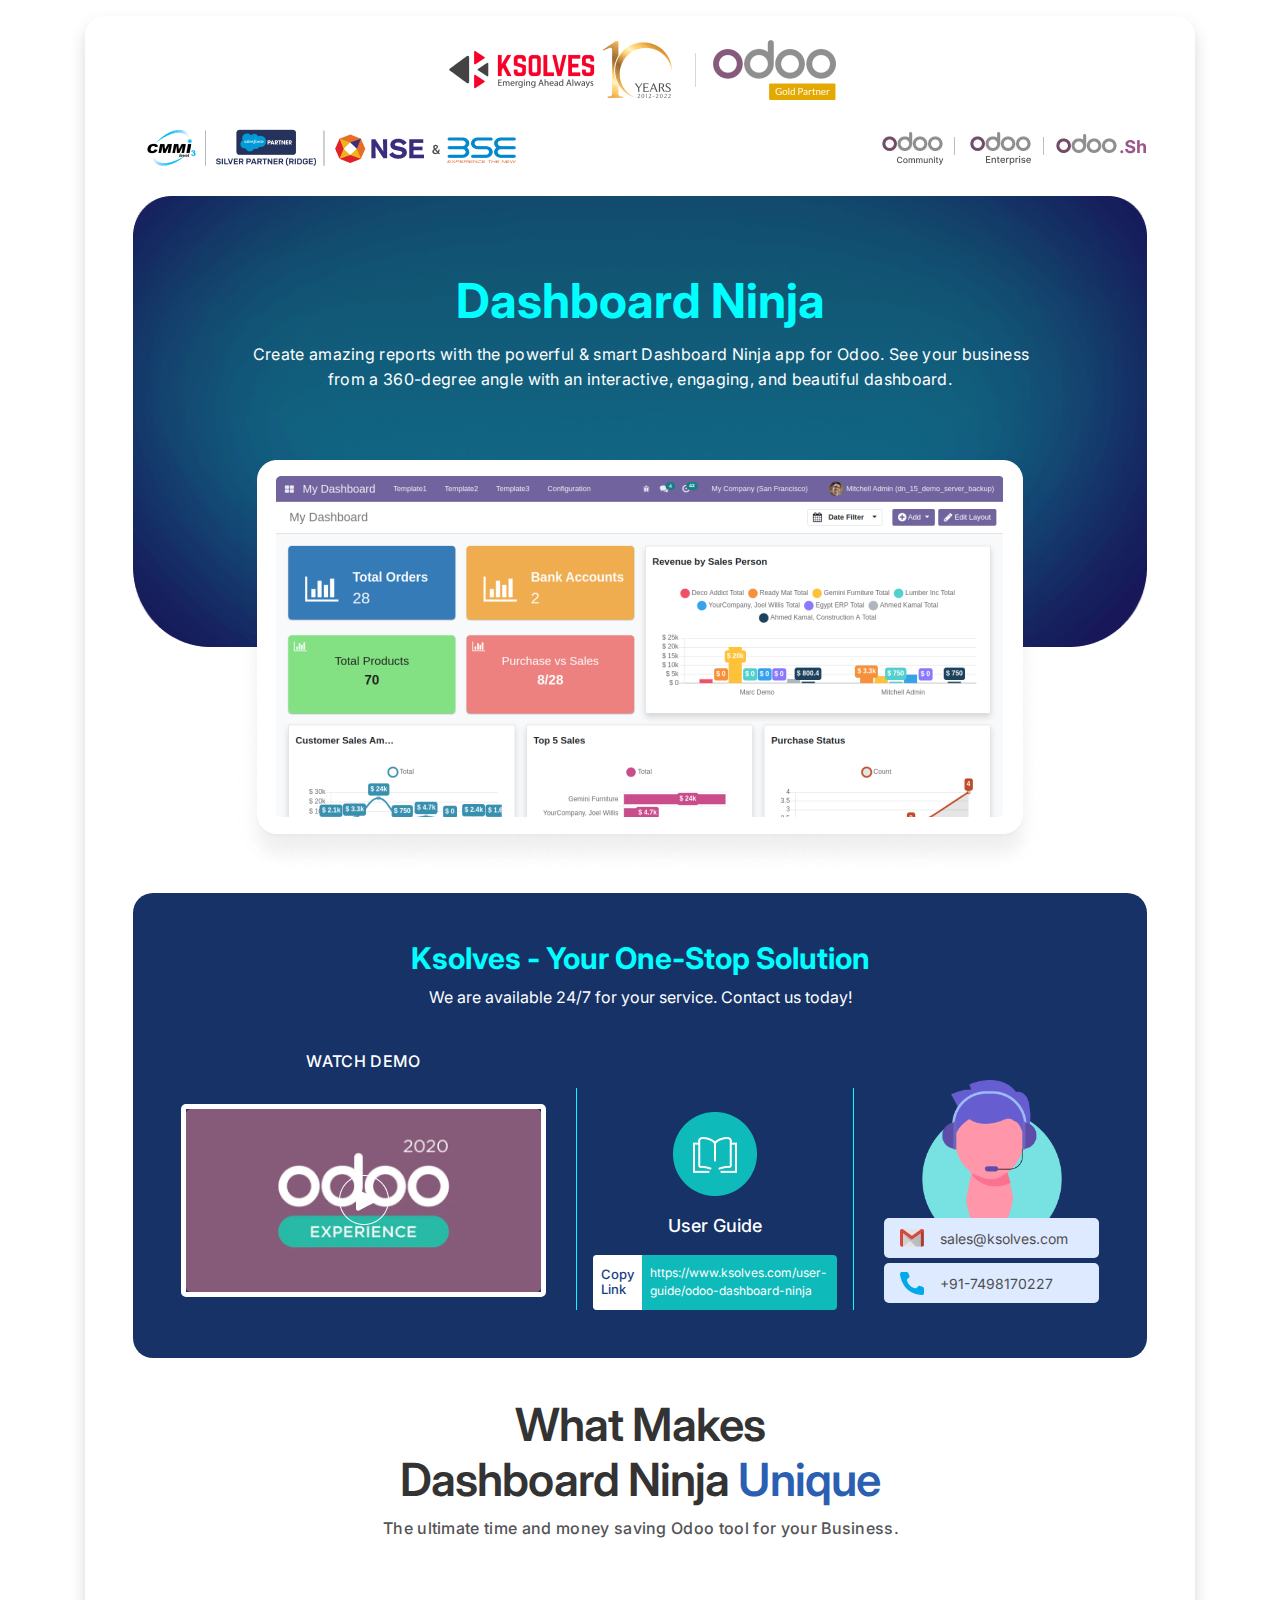
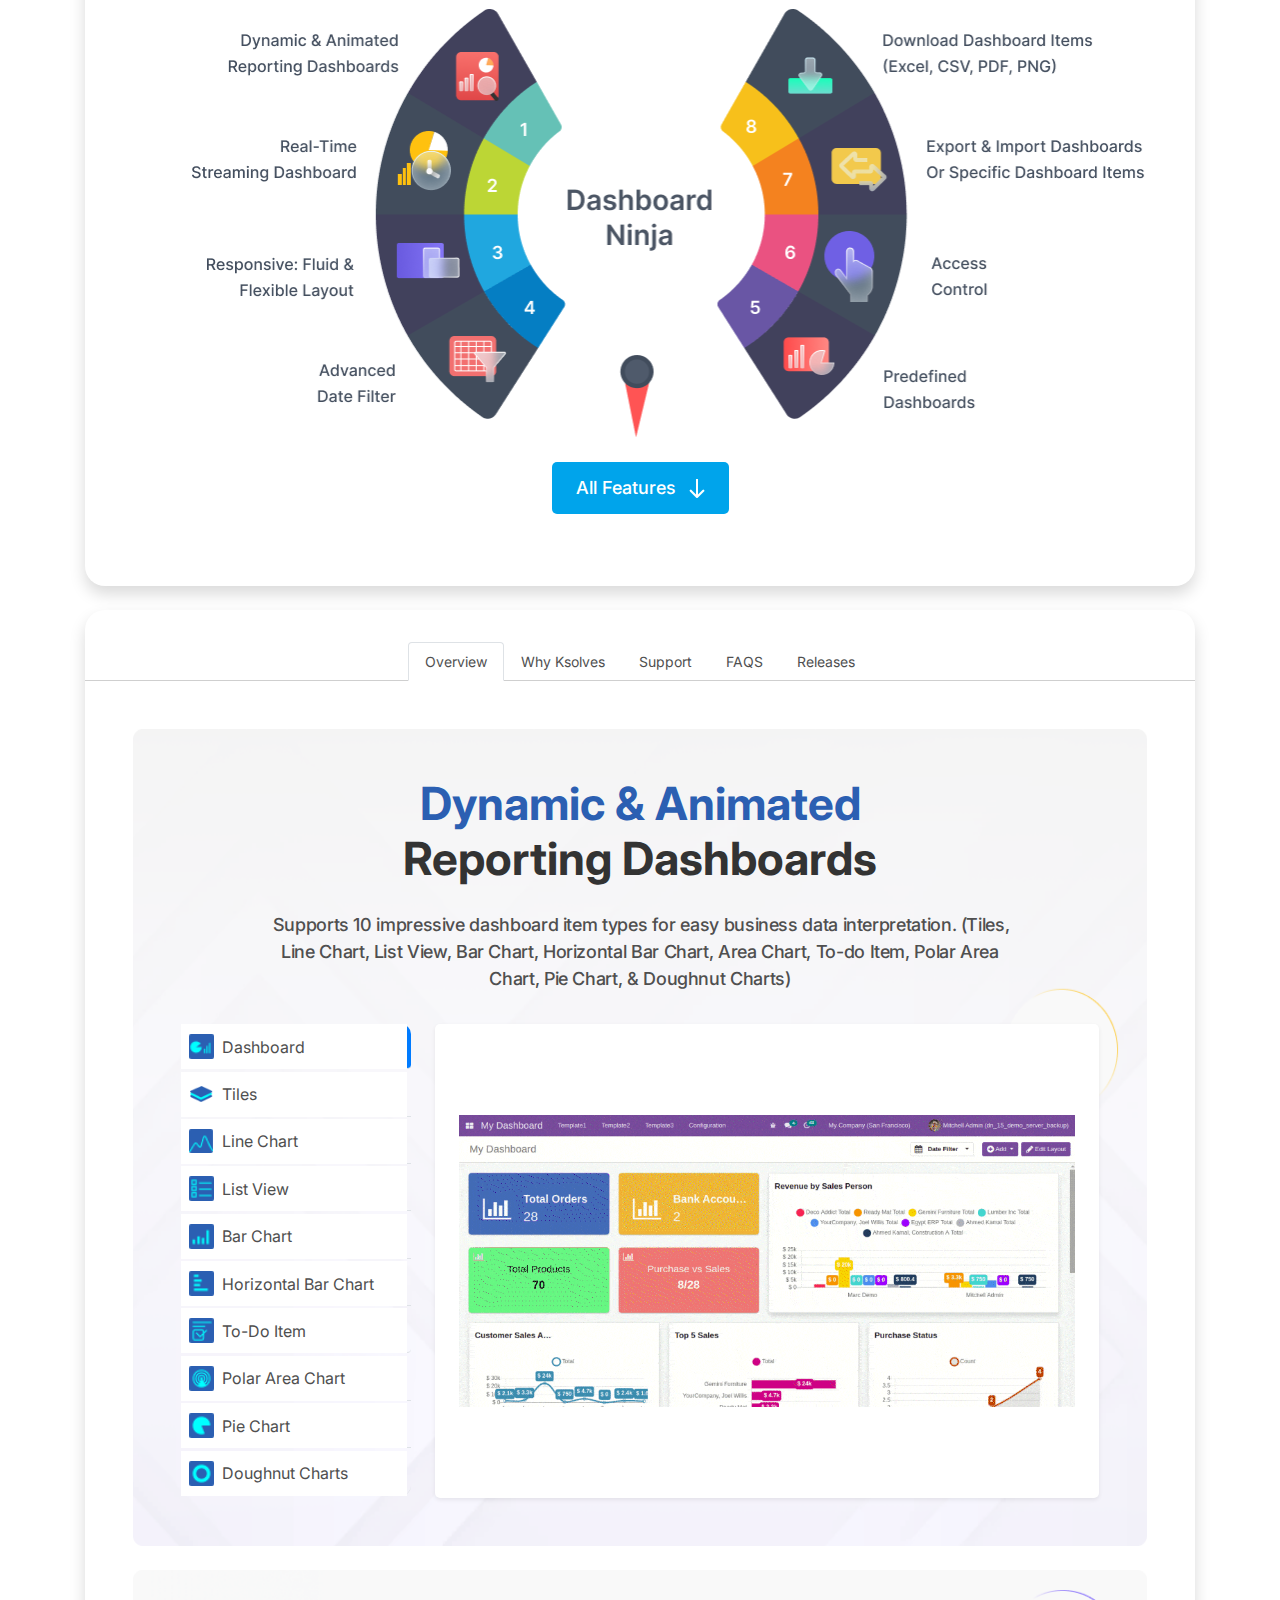
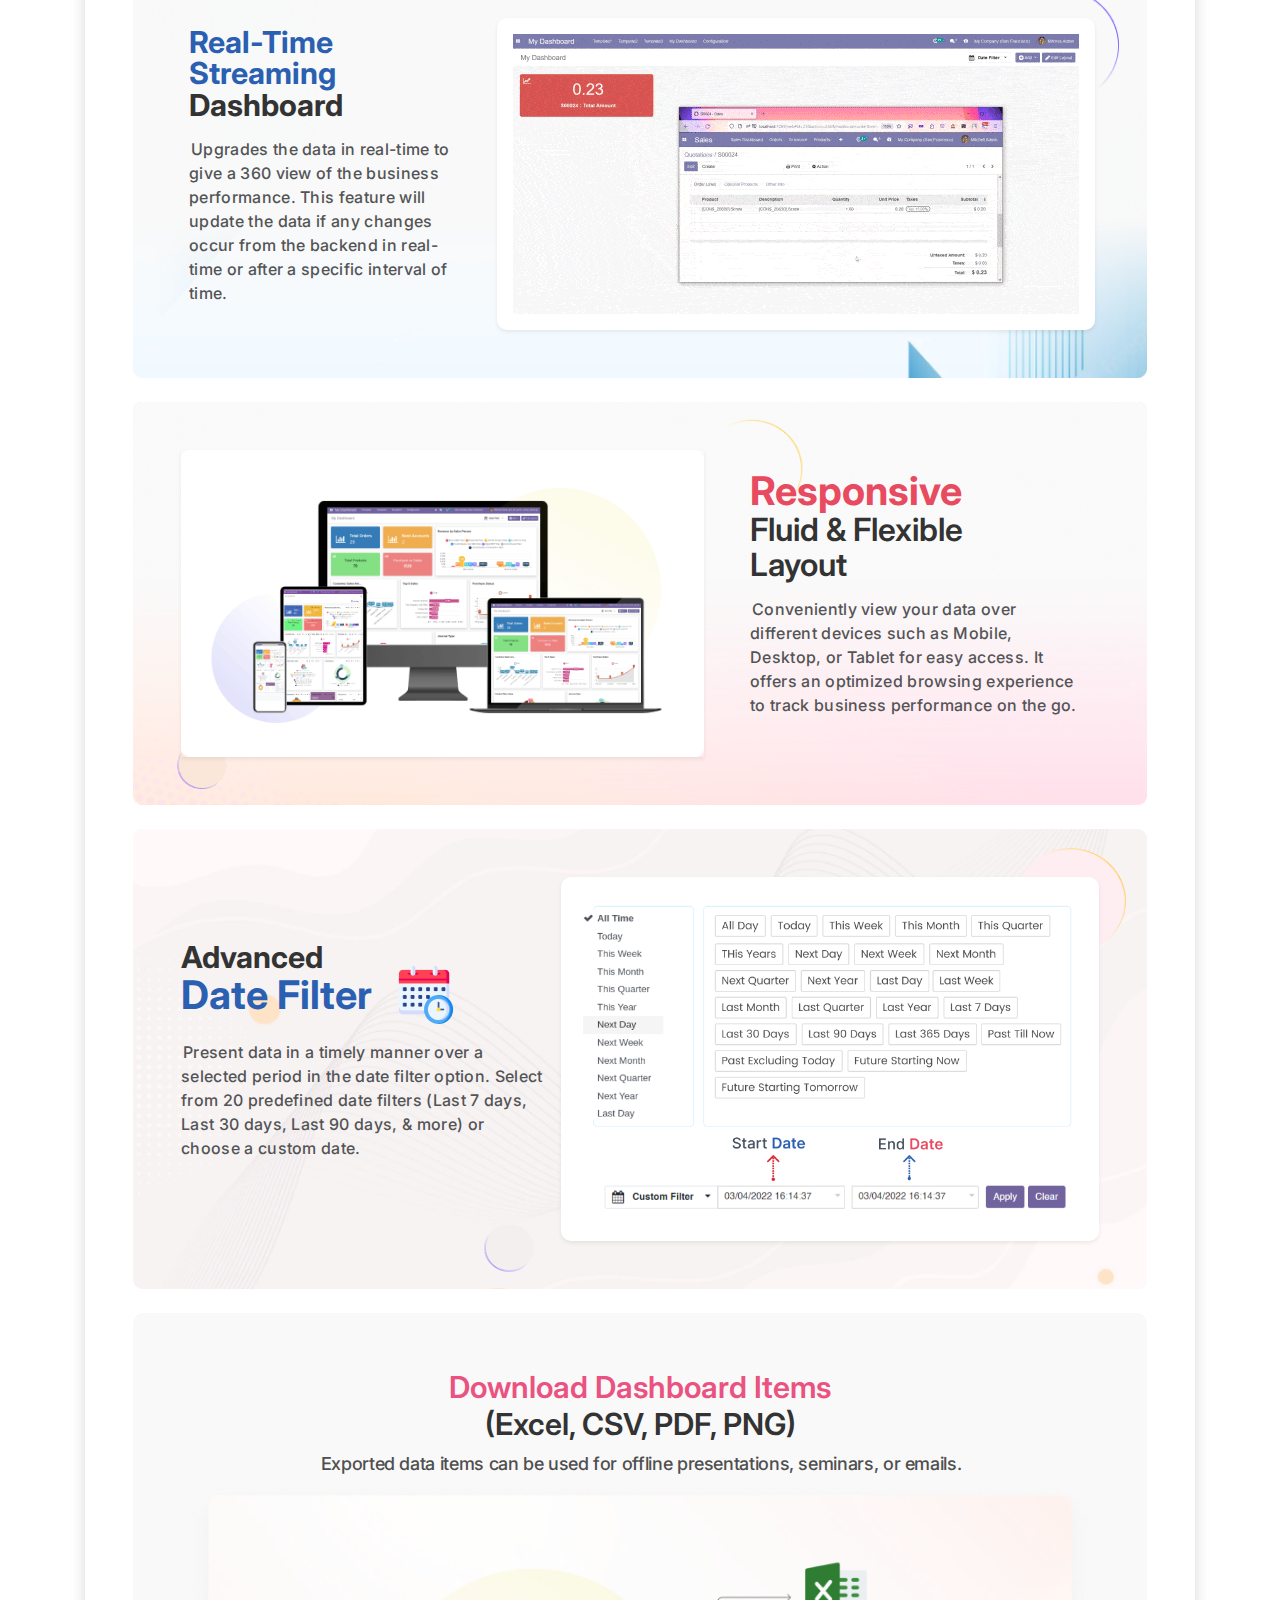
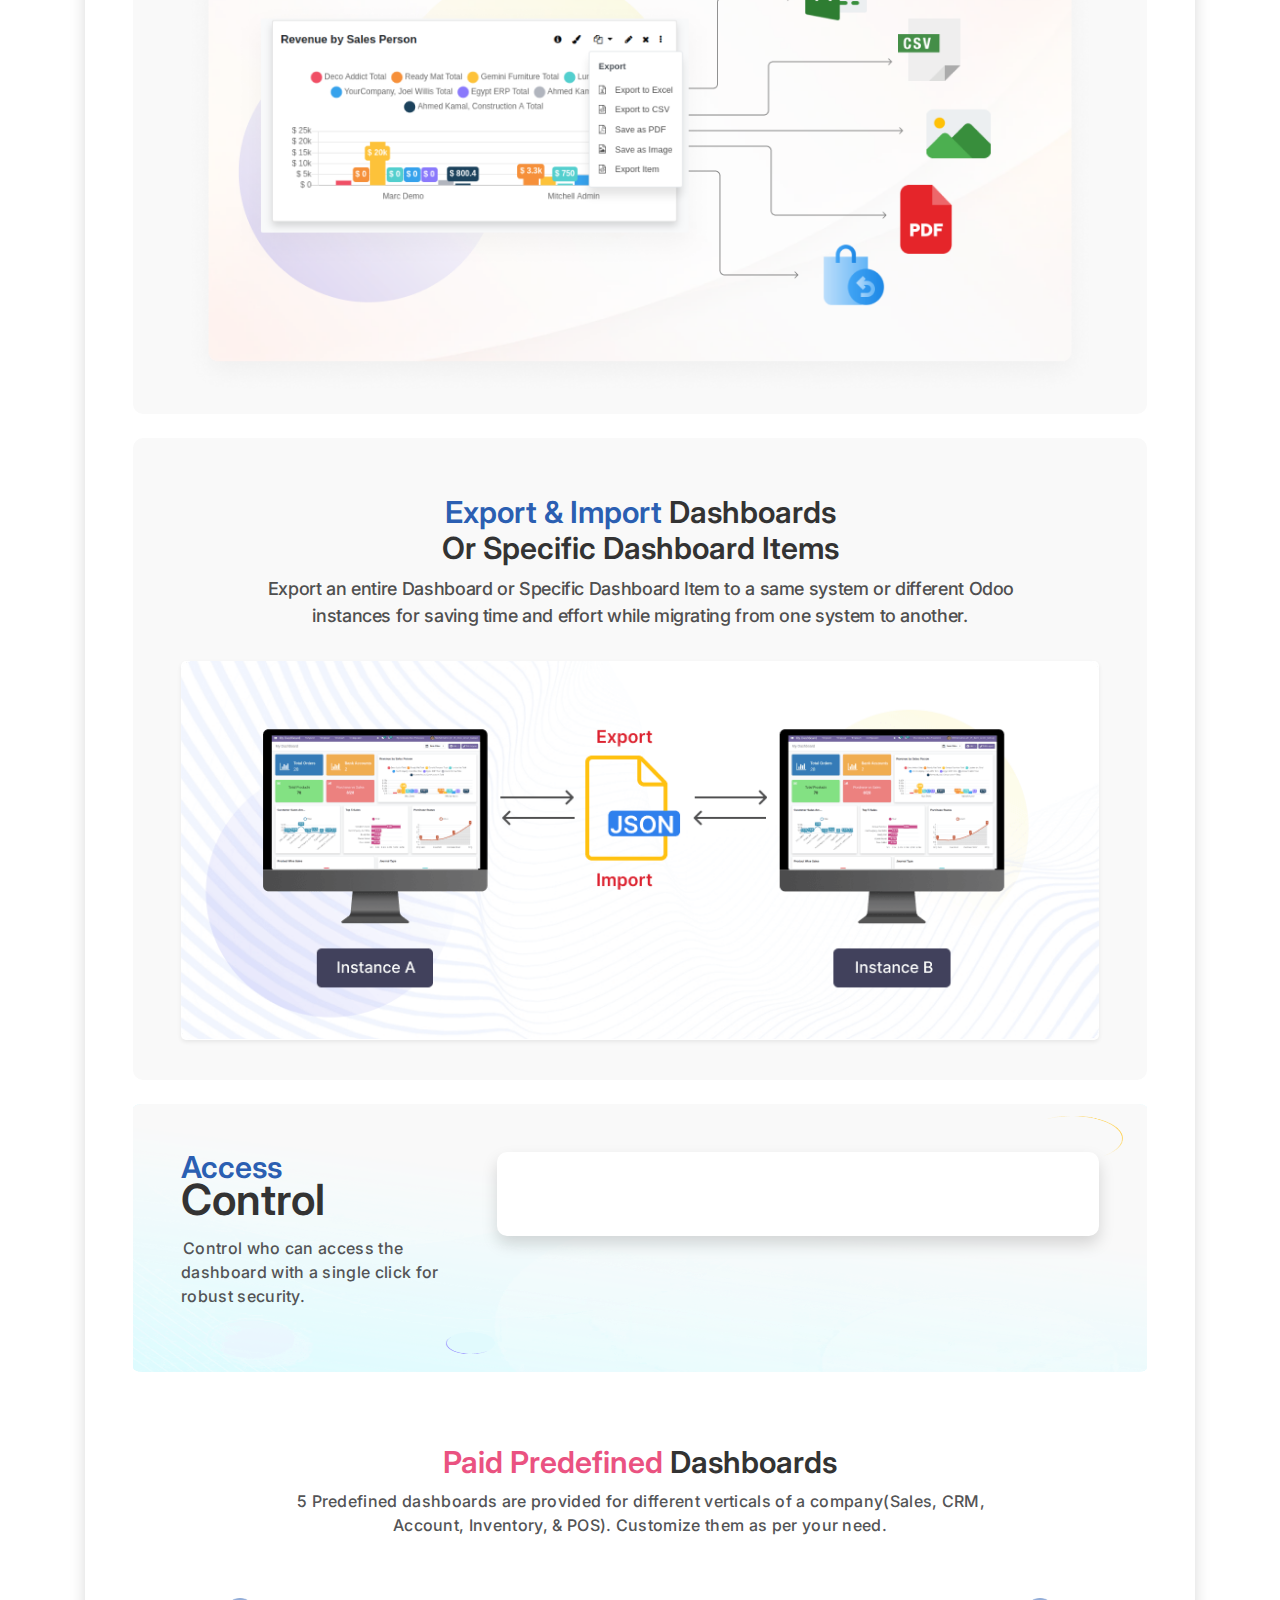
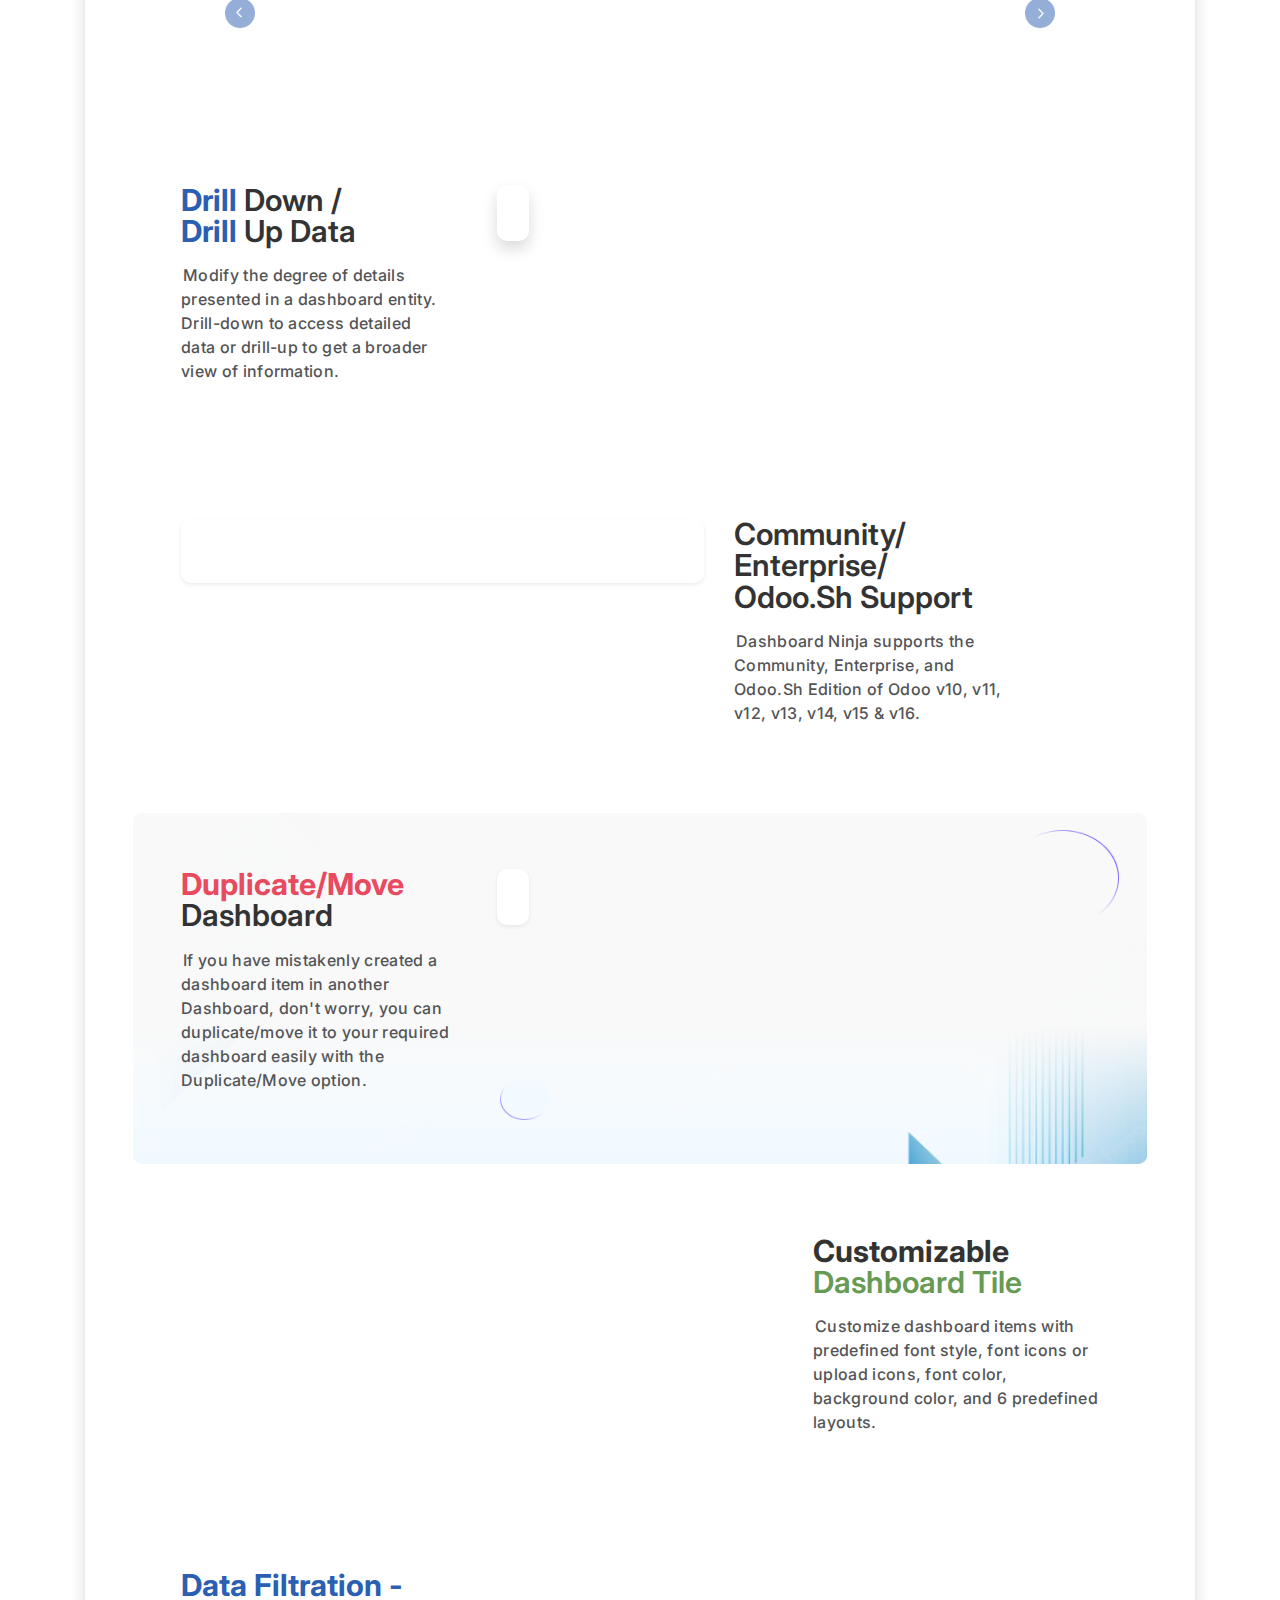
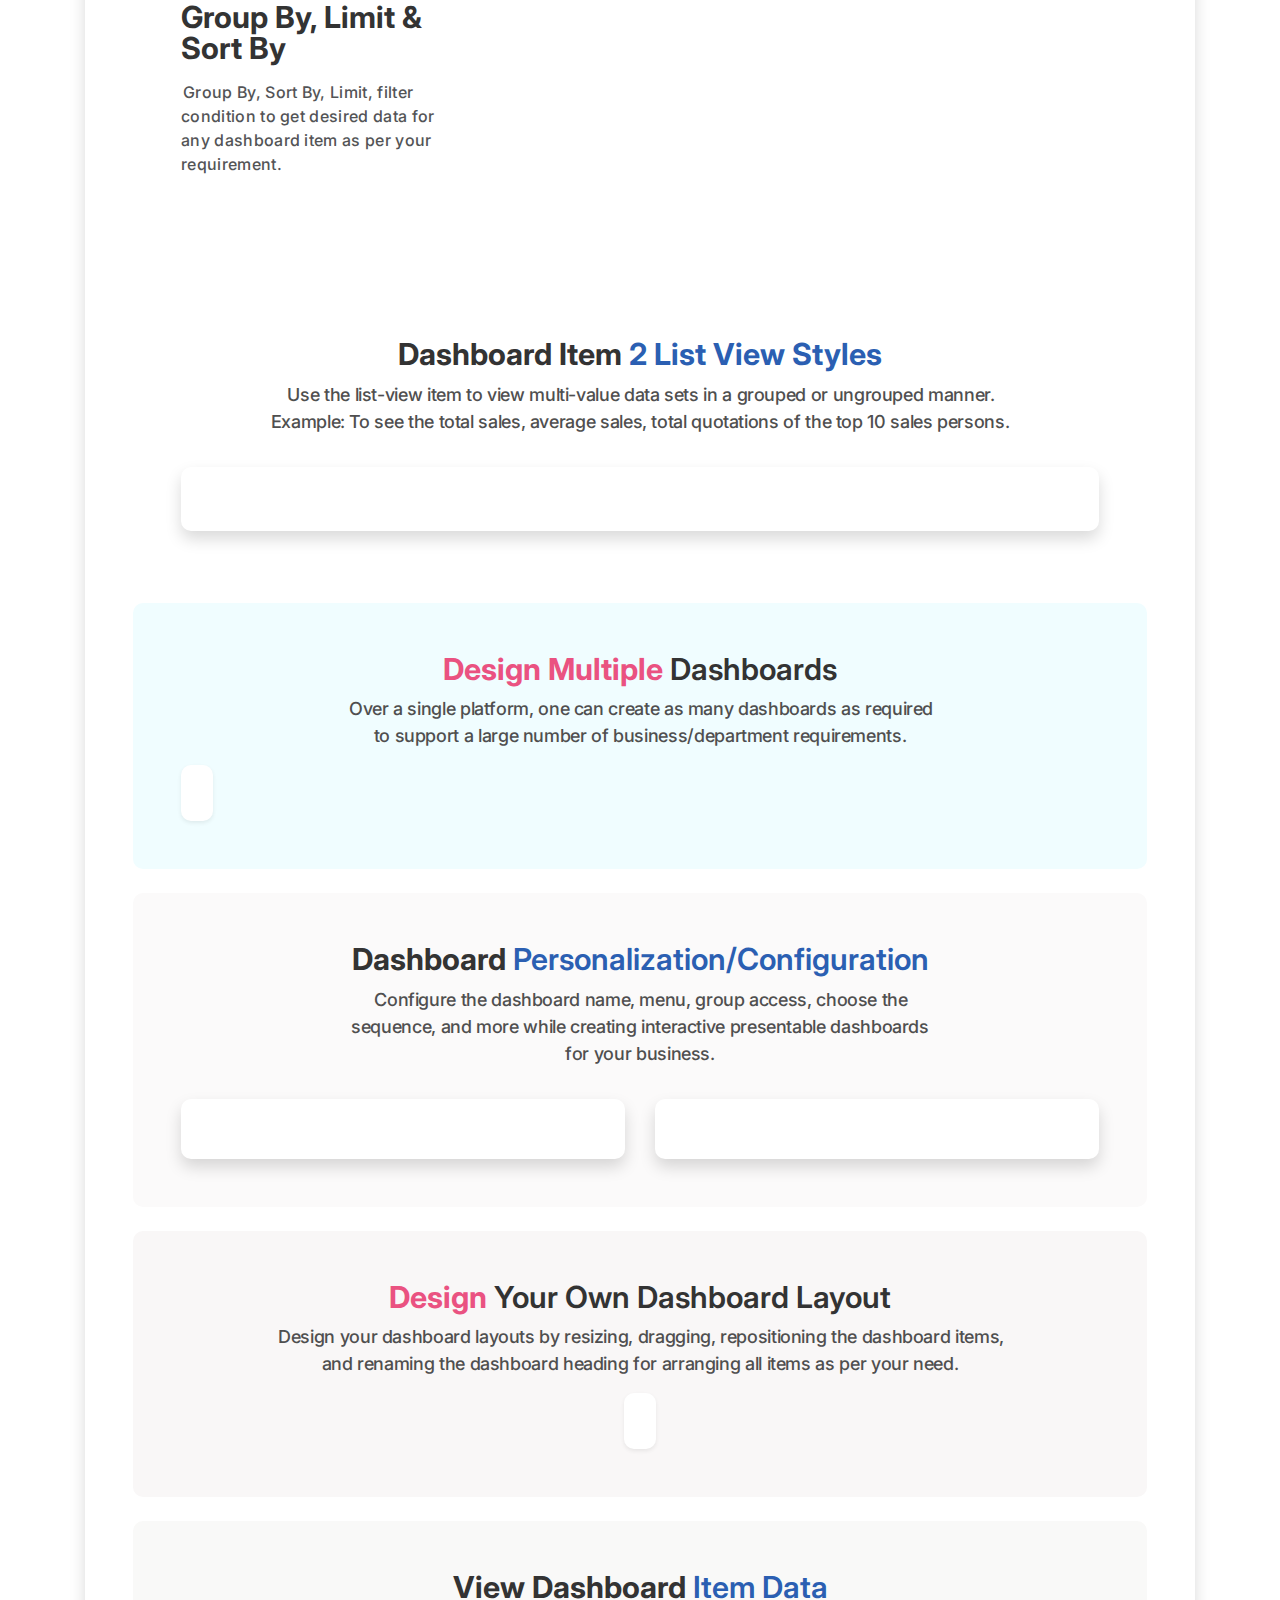
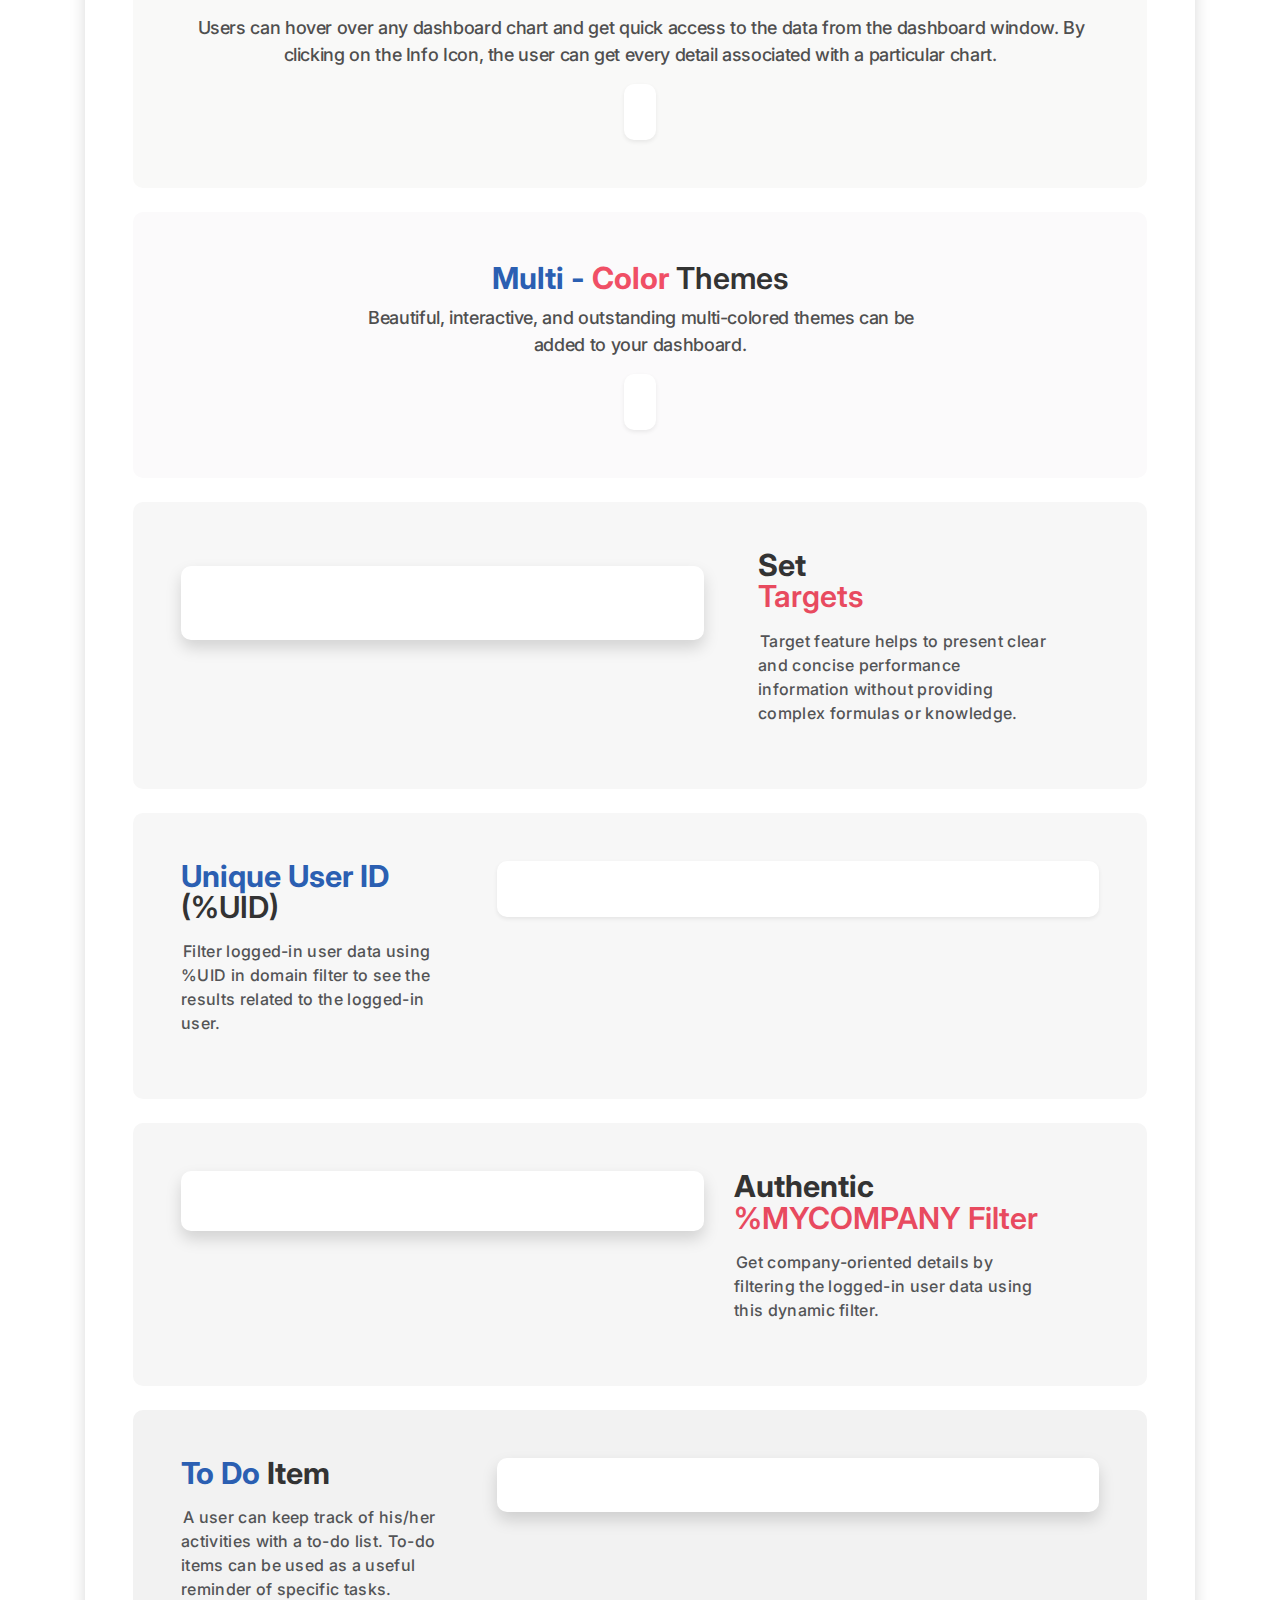
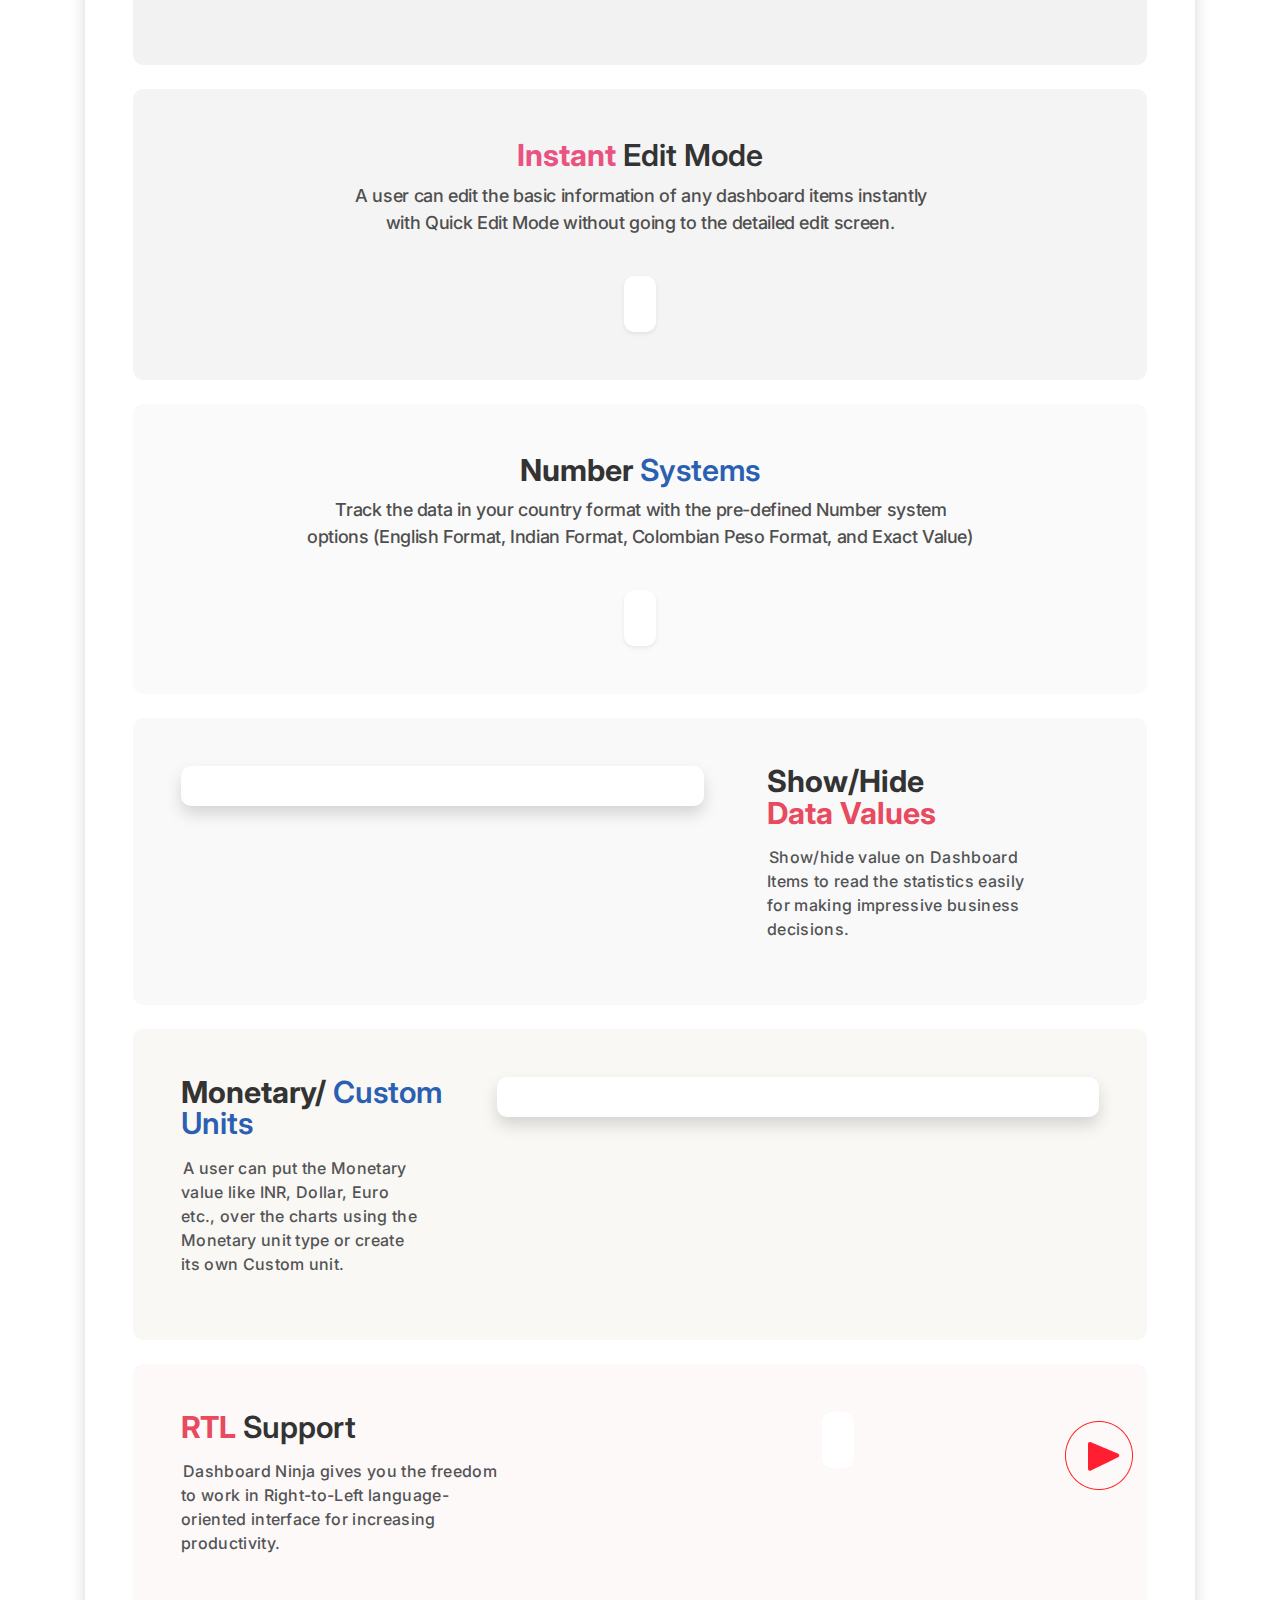
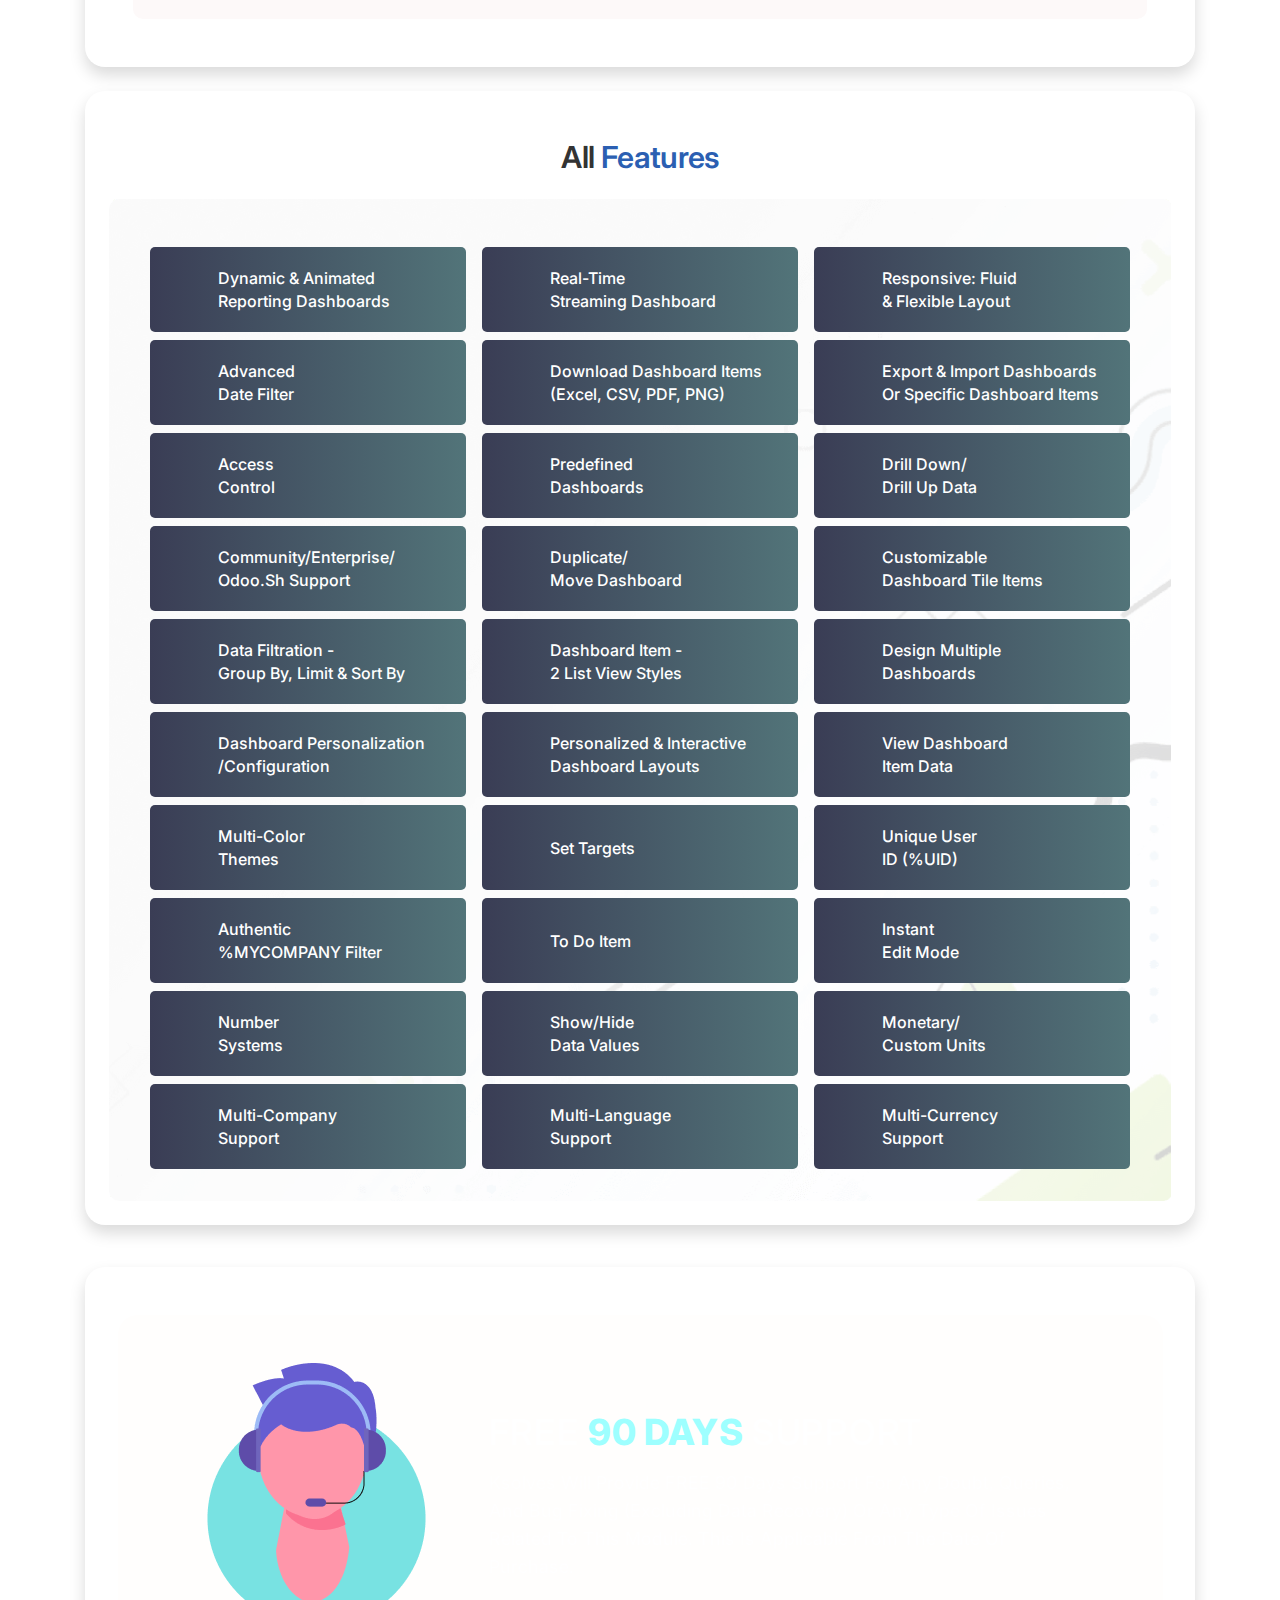
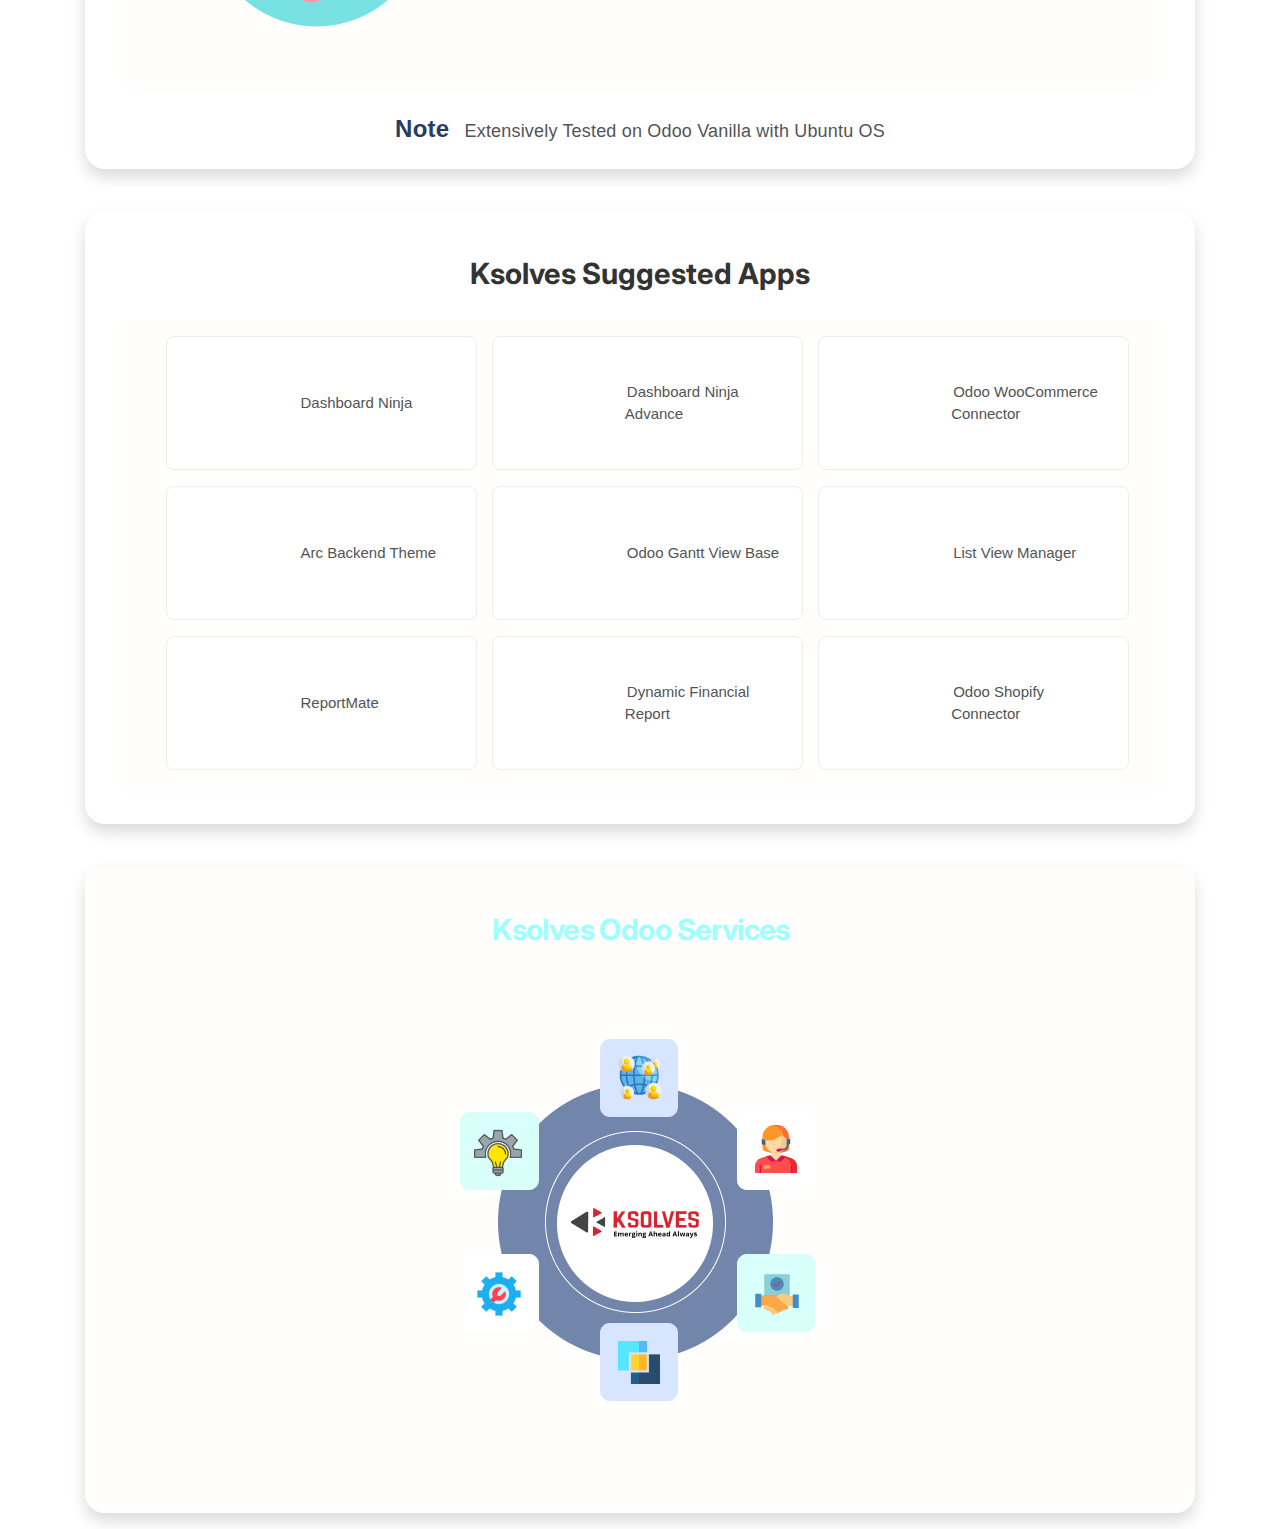
<file: ks_dashboard_ninja/static/description/index.html>
<!DOCTYPE html>
<html lang="en">

<head>
    <title>Dashboard Ninja | Descrition</title>
    <meta charset="utf-8">
    <meta content="width=device-width, initial-scale=1" name="viewport">
    <link href="https://fonts.googleapis.com" rel="preconnect">
    <link crossorigin href="https://fonts.gstatic.com" rel="preconnect">
    <link href="https://fonts.googleapis.com/css2?family=Inter:wght@300;400;500;600;700&display=swap" rel="stylesheet">
    <link href="css/bootstrap.min.css" rel="stylesheet">
</head>

<body>
<section class="py-3" style="background-color: #fff;">
    <div class="container">
        <div class="px-md-5 py-md-4 p-2 mb-4 bg-white shadow "
             style="border-radius: 20px; font-family: 'Inter', sans-serif;">
            <div class="ks-top-logos pb-3">
                    <div class="text-center mb-md-4 mb-3">
                        <img src="./img/top-logo/logo1.png" class="img-fluid" alt="ks-logo" height="60" loading="lazy">
                    </div>
                    <div class="d-flex align-items-center justify-content-sm-between flex-column flex-sm-row">
                        <div class="odoo-logos d-flex align-items-center mb-sm-0 mb-3">
                            <img src="./img/top-logo/logo2.png" class="img-fluid" alt="logo" height="48" loading="lazy">
                        </div>
                        <div class="odoo-logos d-flex align-items-center">
                            <img src="./img/top-logo/logo3.png" class="img-fluid" alt="odoo-logo" height="32" loading="lazy">
                        </div>
                    </div>
                </div>
            <div class="my-2 position-relative" style="height: 451px; border-radius: 40px;">
                <img alt="" class="position-absolute img-fluid w-100 h-100" src="images/bg_blue.png"/>
                <div class="row py-md-4 py-3 position-relative">
                    <div class="col-md-12 py-2 text-center">
                        <h1 class="mb-0 mt-4 pt-md-4"
                            style="font-family: 'Inter', sans-serif; font-style: normal; font-weight: bold; word-wrap: break-word;line-height: 124%;color: #00FFFF;">
                            <span class="d-md-block d-none" style="font-size: 48px;"> Dashboard Ninja</span>
                            <span class="d-md-none d-block" style="font-size: 28px;"> Dashboard Ninja</span>
                        </h1>
                    </div>
                    <div class="col-10 mx-auto py-2 text-center">
                        <p class="pb-0 px-md-4 px-2"
                           style="font-style: normal; font-weight: normal; font-size: 16px; line-height: 160%; letter-spacing: 0.02em; text-indent: 2px; color: #FFFFFF;">
                            Create amazing reports with the powerful & smart Dashboard Ninja app for Odoo. See your
                            business from a 360-degree angle with an interactive, engaging, and beautiful dashboard.
                        </p>
                    </div>
                </div>
            </div>
            <div class="row" style="margin-top: -21%">
                <div class="col-md-10 offset-md-1 text-center">
                    <img alt="" class="img-fluid" loading="lazy" src="images/dashboard.png">
                </div>
            </div>
            <div class="p-md-5 p-2 my-0 my-3" style="background-color: #163266; border-radius: 20px;">
                <div class="row">
                    <div class="col-md-12 text-center">
                        <h5 style="font-family: 'Inter', sans-serif; font-weight: bold; font-size: 32px; word-wrap: break-word; text-transform: capitalize; color: #00FFFF; font-size: calc(1.06rem + 1vw);">
                            Ksolves - Your one-stop solution
                        </h5>
                        <p
                                style="font-family: Inter; font-style: normal; font-weight: normal; font-size: 16px; line-height: 162.5%;text-align: center; color: #FFFFFF;">
                            We are available 24/7 for your service. Contact us today!
                        </p>
                    </div>
                </div>
                <div class=" mt-4 ">
                    <div class="row">
                        <div class="col-lg-5 col-12 text-center">
                            <p style="font-weight: 500; font-size: 16px; line-height: 21px; color:#fff; letter-spacing: 0.02em;">
                                WATCH DEMO</p>
                        </div>
                    </div>
                    <div class="row">
                        <div class="col-lg-5 col-12">
                            <div class="text-center mb-3 mb-lg-0">
                                <div class="position-relative pt-3">
                                    <div class="mt-3 mt-md-0"
                                         style="border:5px solid #fff;border-radius:5px;display:inline-block; ">
                                        <div class="s_panel_video position-relative " data-video-id="tczXPt0JvJs">
                                            <a class="s_figure_link p-0 position-absolute  w-100 h-100 d-flex align-items-center justify-content-center cursor-pointer"
                                               href="#">
                                                <img alt="" src="images/play-icon.png"/>
                                            </a>
                                            <img alt="video-img" class="img-fluid w-100" loading="lazy"
                                                 src="images/odoo_dash_img.png">
                                        </div>
                                    </div>
                                </div>
                            </div>
                        </div>
                        <div class="col-lg col-md-6 col-12 mb-3 mb-md-0">
                            <div class="h-100 px-3 px-lg-3"
                                 style="border-left: 1px solid #00ffff; border-right: 1px solid #00ffff;">
                                <div class="text-center">
                                    <div class="pb-3 pt-4">
                                        <img alt="User Guide" src="./img/user_guide.png"/>
                                    </div>
                                    <div class="mb-3" style="font-size: 18px; color: #fff; font-weight: 500;">User
                                        Guide
                                    </div>
                                </div>
                                <div class="d-flex align-items-center"
                                     style="background-color: #0FBABA; border-radius: 4px; overflow: hidden;">
                                    <div class="bg-white p-2 d-flex align-items-center"
                                         style="height: 55px; font-weight: 500; line-height: 120%; color: #173E85; font-size: 13px;">
                                        Copy <br> Link
                                    </div>
                                    <div class="p-2"
                                         style="color: #fff; font-weight: 400; font-size: 12px; width: 195px; word-break: break-all;">
                                        https://www.ksolves.com/user-guide/odoo-dashboard-ninja
                                    </div>
                                </div>
                            </div>
                        </div>
                        <div class="col-lg col-md-6 col-12 px-lg-2 pt-4 pt-xl-0">
                            <div class="text-center">
                                <div class="mt-n2">
                                    <img alt=" contact-man-icon" class="img-fluid" src="./img/contact-place.png"
                                         style="width: 140px;">
                                </div>
                                <div class="row d-flex align-items-center justify-content-center"
                                     style="margin-top:-30px">
                                    <div class="col-10 px-0">
                                        <a class="d-flex align-items-center px-2 py-3" href="mailto:sales@ksolves.com"
                                           style="background-color: #DEEAFF; text-decoration: none; border-radius: 5px;font-style: normal; font-weight: 400; font-size: 14px; color: #4F4F4F; height:40px;">
                                            <img alt="mail-icon" class="img-fluid pr-2 pl-2 mr-xl-2 mr-lg-0 mr-2"
                                                 loading="lazy" src="./img/mail.png">sales@ksolves.com</a>
                                    </div>
                                    <div class="col-10 px-0" style="margin-top: 5px;">
                                        <a class=" d-flex align-items-center  px-2 py-3" href="tel:+91-7498170227"
                                           style="background-color: #DEEAFF; text-decoration: none; border-radius: 5px;font-style: normal; font-weight: 400; font-size: 14px; color: #4F4F4F; height:40px;">
                                            <img alt="phone" class="img-fluid pr-2 pl-2 mr-xl-2 mr-lg-0 mr-2"
                                                 loading="lazy" src="./img/phone.png">+91-7498170227</a>
                                    </div>
                                </div>
                            </div>
                        </div>
                    </div>
                </div>
            </div>
            <div class="row pt-4">
                <div class="col-md-12">
                    <h1
                            style="font-family: 'Inter', sans-serif; font-style: normal; font-weight: 600;word-wrap: break-word; font-size: 48px; line-height: 120%;  text-align: center; letter-spacing: -0.02em; text-transform: capitalize; color: #333333; font-size: calc(2.06rem + 1vw);">
                        What makes <br>
                        Dashboard Ninja
                        <span style="color: #2B5FB2; font-size: calc(2.06rem + 1vw);">Unique</span>
                    </h1>
                </div>
                <div class="col-md-8 offset-md-2">
                    <p
                            style="font-family: Inter; font-style: normal; font-weight: 500; font-size: 16px; line-height: 160%;text-align: center; letter-spacing: 0.02em; text-indent: 2px; color: #535456;">
                        The ultimate time and money saving Odoo tool for your Business.
                    </p>
                </div>
                <div class="col-md-12 pt-md-5 py-2 text-center">
                    <div class="ml-md-5">
                        <img alt="" class="img-fluid" loading="lazy" src="images/multi.png">
                    </div>
                </div>
                <div class="col-md-12  pt-3  pb-md-5 pb-2 text-center">
                    <a class="d-inline-block px-4 py-3 text-center" href="#features"
                       style="font-family: Inter; text-decoration: none; background-color:#00A4EB;border-radius: 5px;font-style: normal; font-weight: 500; font-size: 18px; line-height: 110%; text-transform: capitalize; color: #fff;">All
                        Features <img alt="" class="ml-2" loading="lazy" src="images/arrow.png"></a>
                </div>
            </div>
        </div>
        <div class="mb-4 bg-white shadow" style="border-radius: 20px; font-family: 'Inter', sans-serif;">
            <div class="pt-4">
                <ul class="nav nav-tabs justify-content-center bg-white pt-md-2" id="myTab" role="tablist"
                    style="border-bottom:1px solid #CFCFCF;">
                    <li class="nav-item">
                        <a aria-controls="overview" aria-selected="true" class="nav-link active" data-toggle="tab"
                           href="#overview" id="overview-tab" role="tab"
                           style="color: #4F4F4F;font-weight: 400; font-size: 14px;">
                            Overview</a>
                    </li>
                    <li class="nav-item">
                        <a aria-controls="why-ks" aria-selected="false" class="nav-link py-2" data-toggle="tab" href="#why-ks"
                           id="why-ks-tab" role="tab"
                           style="color: #4F4F4F;font-weight: 400; font-size: 14px;">Why Ksolves</a>
                    </li>
                    <li class="nav-item">
                        <a aria-controls="s_c" aria-selected="false" class="nav-link" data-toggle="tab" href="#support"
                           id="support-tab" role="tab"
                           style="color: #4F4F4F;font-weight: 400; font-size: 14px;">Support</a>
                    </li>
                    <li class="nav-item">
                        <a aria-controls="faq" aria-selected="false" class="nav-link" data-toggle="tab" href="#faq"
                           id="faq-tab" role="tab"
                           style="color: #4F4F4F;font-weight: 400; font-size: 14px;">
                            FAQS</a>
                    </li>
                    <li class="nav-item">
                        <a aria-controls="releases" aria-selected="false" class="nav-link" data-toggle="tab"
                           href="#releases" id="releases-tab" role="tab"
                           style="color: #4F4F4F;font-weight: 400; font-size: 14px;">Releases</a>
                    </li>
                </ul>
            </div>
            <div class="tab-content p-md-5 p-2 py-3" id="myTabContent">
                <div aria-labelledby="overview-tab" class="tab-pane fade show active" id="overview" role="tabpanel">
                    <div class="position-relative mb-4" style="border-radius: 10px;">
                        <img alt="" class="w-100 h-100 position-absolute img-fluid" loading="lazy"
                             src="images/dyn_bg.png"/>
                        <div class="p-lg-5 p-3 position-relative">
                            <div class="row py-4 py-lg-0">
                                <div class="col-md-12">
                                    <h1 style="font-family: 'Inter', sans-serif; font-style: normal; font-weight: bold;word-wrap: break-word; font-size: 48px; line-height: 120%;text-align: center; text-transform: capitalize; font-size: calc(2.06rem + 1vw); ">
                                        <span style="color: #2B5FB2; font-size: calc(2.06rem + 1vw);">Dynamic & Animated</span>
                                        <br>
                                        <span style="color: #333333; font-size: calc(2.06rem + 1vw);">Reporting Dashboards</span>
                                    </h1>
                                </div>
                                <div class="col-md-10 offset-md-1 py-md-3 py-2">
                                    <p
                                            style="font-family: Inter; font-style: normal; font-weight: 500; font-size: 18px; line-height: 150%;  text-align: center; letter-spacing: -0.02em; text-indent: 2px; color: #4F4F4F;">
                                        Supports 10 impressive dashboard item types for easy business data
                                        interpretation.
                                        (Tiles,
                                        Line Chart, List View, Bar Chart, Horizontal Bar Chart, Area Chart, To-do
                                        Item,
                                        Polar
                                        Area
                                        Chart, Pie Chart, & Doughnut Charts)
                                    </p>
                                </div>
                                <div class="col-md-12">
                                    <div class="row no-gutters">
                                        <div class="col-md-3">
                                            <div aria-orientation="vertical"
                                                 class="nav flex-row h-100 bg-transparent nav-pills mb-4"
                                                 id="v-pills-tab" role="tablist" style="border-radius:  10px;">
                                                <a aria-controls="dashboard"
                                                   class="nav-link w-100 p-0 border-bottom active"
                                                   data-toggle="tab" href="#dashboard" role="tab"
                                                   style="border-top-left-radius:10px; border-top-right-radius: 10px; padding-right:4px !important;height:45px">
                                                    <div class="media bg-white align-items-center px-2 py-3"
                                                         style="height:45px"
                                                         style="border-top-right-radius: 10px; border-top-left-radius: 10px;  ">
                                                        <div style="  width:25px; height:25px; display: flex;
                                                      align-items: center; padding:0">
                                                            <img class="img-fluid align-top" loading="lazy"
                                                                 src="images/icon1.png" style="width:100%">
                                                        </div>
                                                        <div class="media-body pl-2 pr-2 position-relative">
                                                            <h5 class="d-flex  align-items-center m-0 text-left"
                                                                style="font-family: 'Inter', sans-serif; font-style: normal; font-weight: normal; font-size: 16px; line-height: 150%; /* identical to box height, or 24px */ text-align: center; text-transform: capitalize; /* Gray 2 */ color: #4F4F4F;">
                                                                Dashboard
                                                            </h5>
                                                        </div>
                                                    </div>
                                                </a>
                                                <a aria-controls="tiles" class="nav-link w-100 p-0 border-bottom"
                                                   data-toggle="tab" href="#tiles" role="tab"
                                                   style="border-radius:0;  padding-right:4px !important;height:45px">
                                                    <div class="media bg-white align-items-center px-2 py-3"
                                                         style="height:45px">
                                                        <div style="    width:25px; height:25px; display: flex;
                                                      align-items: center; padding:0">
                                                            <img class="img-fluid align-top" loading="lazy"
                                                                 src="images/icon2.png" style="width:100%">
                                                        </div>
                                                        <div class="media-body pl-2 pr-2 position-relative">
                                                            <h5 class="d-flex align-items-center m-0 text-left"
                                                                style="font-family: 'Inter', sans-serif; font-style: normal; font-weight: normal; font-size: 16px; line-height: 150%; /* identical to box height, or 24px */ text-align: center; text-transform: capitalize; /* Gray 2 */ color: #4F4F4F;">
                                                                Tiles
                                                            </h5>
                                                        </div>
                                                    </div>
                                                </a>
                                                <a aria-controls="line_chart"
                                                   class="nav-link w-100 p-0 border-bottom" data-toggle="tab"
                                                   href="#line_chart" role="tab"
                                                   style="border-radius:0;  padding-right:4px !important;height:45px">
                                                    <div class="media bg-white align-items-center px-2 py-3"
                                                         style="height:45px">
                                                        <div style="    width:25px; height:25px; display: flex;
                                                      align-items: center; padding:0">
                                                            <img class="img-fluid align-top" loading="lazy"
                                                                 src="images/icon3.png" style="width:100%">
                                                        </div>
                                                        <div class="media-body pl-2 pr-2 position-relative">
                                                            <h5 class="d-flex  align-items-center m-0 text-left"
                                                                style="font-family: 'Inter', sans-serif; font-style: normal; font-weight: normal; font-size: 16px; line-height: 150%; /* identical to box height, or 24px */ text-align: center; text-transform: capitalize; /* Gray 2 */ color: #4F4F4F;">
                                                                Line Chart
                                                            </h5>
                                                        </div>
                                                    </div>
                                                </a>
                                                <a aria-controls="ListView" class="nav-link w-100 p-0 border-bottom"
                                                   data-toggle="tab" href="#ListView" role="tab"
                                                   style="border-radius:0;  padding-right:4px !important;height:45px">
                                                    <div class="media bg-white align-items-center px-2 py-3"
                                                         style="height:45px">
                                                        <div style="    width:25px; height:25px; display: flex;
                                                      align-items: center; padding:0">
                                                            <img class="img-fluid align-top" loading="lazy"
                                                                 src="images/icon4.png" style="width:100%">
                                                        </div>
                                                        <div class="media-body pl-2 pr-2 position-relative">
                                                            <h5 class="d-flex  align-items-center m-0 text-left"
                                                                style="font-family: 'Inter', sans-serif; font-style: normal; font-weight: normal; font-size: 16px; line-height: 150%; /* identical to box height, or 24px */ text-align: center; text-transform: capitalize; /* Gray 2 */ color: #4F4F4F;">
                                                                List View
                                                            </h5>
                                                        </div>
                                                    </div>
                                                </a>
                                                <a aria-controls="Bar_Chart"
                                                   class="nav-link w-100 p-0 border-bottom" data-toggle="tab"
                                                   href="#Bar_Chart" role="tab"
                                                   style="border-radius:0;  padding-right:4px !important;height:45px">
                                                    <div class="media bg-white align-items-center px-2 py-3"
                                                         style="height:45px">
                                                        <div style="    width:25px; height:25px; display: flex;
                                                      align-items: center; padding:0">
                                                            <img class="img-fluid align-top" loading="lazy"
                                                                 src="images/icon5.png" style="width:100%">
                                                        </div>
                                                        <div class="media-body pl-2 pr-2 position-relative">
                                                            <h5 class="d-flex  align-items-center m-0 text-left"
                                                                style="font-family: 'Inter', sans-serif; font-style: normal; font-weight: normal; font-size: 16px; line-height: 150%; /* identical to box height, or 24px */ text-align: center; text-transform: capitalize; /* Gray 2 */ color: #4F4F4F;">
                                                                Bar Chart
                                                            </h5>
                                                        </div>
                                                    </div>
                                                </a>
                                                <a aria-controls="horizontal_bar"
                                                   class="nav-link w-100 p-0 border-bottom" data-toggle="tab"
                                                   href="#horizontal_bar" role="tab"
                                                   style="border-radius:0;  padding-right:4px !important;height:45px">
                                                    <div class="media bg-white align-items-center px-2 py-3"
                                                         style="height:45px">
                                                        <div style="    width:25px; height:25px; display: flex;
                                                      align-items: center; padding:0">
                                                            <img class="img-fluid align-top" loading="lazy"
                                                                 src="images/icon6.png" style="width:100%">
                                                        </div>
                                                        <div class="media-body pl-2 pr-2 position-relative">
                                                            <h5 class="d-flex  align-items-center m-0 text-left"
                                                                style="font-family: 'Inter', sans-serif; font-style: normal; font-weight: normal; font-size: 16px; line-height: 150%; /* identical to box height, or 24px */ text-align: center; text-transform: capitalize; /* Gray 2 */ color: #4F4F4F;">
                                                                Horizontal Bar Chart
                                                            </h5>
                                                        </div>
                                                    </div>
                                                </a>
                                                <a aria-controls="todo_item"
                                                   class="nav-link w-100 p-0 border-bottom" data-toggle="tab"
                                                   href="#todo_item" role="tab"
                                                   style=" padding-right:4px !important;height:45px">
                                                    <div class="media bg-white align-items-center px-2 py-3"
                                                         style="height:45px">
                                                        <div style="    width:25px; height:25px; display: flex;
                                                      align-items: center; padding:0">
                                                            <img class="img-fluid align-top" loading="lazy"
                                                                 src="images/icon7.png" style="width:100%">
                                                        </div>
                                                        <div class="media-body pl-2 pr-2 position-relative">
                                                            <h5 class="d-flex  align-items-center m-0 text-left"
                                                                style="font-family: 'Inter', sans-serif; font-style: normal; font-weight: normal; font-size: 16px; line-height: 150%; /* identical to box height, or 24px */ text-align: center; text-transform: capitalize; /* Gray 2 */ color: #4F4F4F;">
                                                                To-do Item
                                                            </h5>
                                                        </div>
                                                    </div>
                                                </a>
                                                <a aria-controls="polar__chart"
                                                   class="nav-link w-100 p-0 border-bottom" data-toggle="tab"
                                                   href="#polar__chart" role="tab"
                                                   style="border-radius:0;  padding-right:4px !important;height:45px">
                                                    <div class="media bg-white align-items-center px-2 py-3"
                                                         style="height:45px">
                                                        <div style=" width:25px; height:25px; display: flex;
                                                      align-items: center; padding:0">
                                                            <img class="img-fluid align-top" loading="lazy"
                                                                 src="images/icon8.png" style="width:100%">
                                                        </div>
                                                        <div class="media-body pl-2 pr-2 position-relative">
                                                            <h5 class="d-flex  align-items-center m-0 text-left"
                                                                style="font-family: 'Inter', sans-serif; font-style: normal; font-weight: normal; font-size: 16px; line-height: 150%; /* identical to box height, or 24px */ text-align: center; text-transform: capitalize; /* Gray 2 */ color: #4F4F4F;">
                                                                Polar Area Chart
                                                            </h5>
                                                        </div>
                                                    </div>
                                                </a>
                                                <a aria-controls="pie_chart"
                                                   class="nav-link w-100 p-0 border-bottom" data-toggle="tab"
                                                   href="#pie_chart" role="tab"
                                                   style="border-radius:0;  padding-right:4px !important;height:45px">
                                                    <div class="media bg-white align-items-center px-2 py-3"
                                                         style="height:45px">
                                                        <div style="    width:25px; height:25px; display: flex;
                                                      align-items: center; padding:0">
                                                            <img class="img-fluid align-top" loading="lazy"
                                                                 src="images/icon9.png" style="width:100%">
                                                        </div>
                                                        <div class="media-body pl-2 pr-2 position-relative">
                                                            <h5 class="d-flex  align-items-center m-0 text-left"
                                                                style="font-family: 'Inter', sans-serif; font-style: normal; font-weight: normal; font-size: 16px; line-height: 150%; /* identical to box height, or 24px */ text-align: center; text-transform: capitalize; /* Gray 2 */ color: #4F4F4F;">
                                                                Pie Chart
                                                            </h5>
                                                        </div>
                                                    </div>
                                                </a>
                                                <a aria-controls="doughnut" class="nav-link w-100 p-0 border-bottom"
                                                   data-toggle="tab" href="#doughnut" role="tab"
                                                   style="border-radius:0;  padding-right:4px !important;height:45px;border-bottom-left-radius: 10px;border-bottom-right-radius: 10px;">
                                                    <div class="media bg-white align-items-center px-2 py-3"
                                                         style="height:45px"
                                                         style="border-bottom-left-radius: 10px;border-bottom-right-radius: 10px;">
                                                        <div style="    width:25px; height:25px; display: flex;
                                                      align-items: center; padding:0">
                                                            <img class="img-fluid align-top" loading="lazy"
                                                                 src="images/icon10.png" style="width:100%">
                                                        </div>
                                                        <div class="media-body pl-2 pr-2 position-relative">
                                                            <h5 class="d-flex  align-items-center m-0 text-left"
                                                                style="font-family: 'Inter', sans-serif; font-style: normal; font-weight: normal; font-size: 16px; line-height: 150%; /* identical to box height, or 24px */ text-align: center; text-transform: capitalize; /* Gray 2 */ color: #4F4F4F;">
                                                                Doughnut Charts
                                                            </h5>
                                                        </div>
                                                    </div>
                                                </a>
                                            </div>
                                        </div>
                                        <div class="col-md-9 ">
                                            <div class="tab-content p-4 h-100 bg-white ml-md-4 ml-0 shadow-sm"
                                                 style="border-radius:5px">

                                                <div class="tab-pane  h-100  active" id="dashboard" role="tabpanel">
                                                    <div
                                                            class="h-100 d-flex align-items-center w-100 justify-content-center ">
                                                        <div>
                                                            <img alt="" class="img-fluid" loading="lazy"
                                                                 src="images/Dynamic_Animated.gif">
                                                        </div>
                                                    </div>
                                                </div>
                                                <div class="tab-pane h-100 fade" id="tiles" role="tabpanel">
                                                    <div
                                                            class="h-100 d-flex align-items-center w-100 justify-content-center ">
                                                        <div class="text-center">
                                                            <img alt="" class="img-fluid" loading="lazy"
                                                                 src="images/tiles.png">
                                                        </div>
                                                    </div>
                                                </div>
                                                <div class="tab-pane h-100 fade" id="line_chart" role="tabpanel">
                                                    <div
                                                            class="h-100 d-flex align-items-center w-100 justify-content-center ">
                                                        <div class="text-center">
                                                            <img alt="" class="img-fluid" loading="lazy"
                                                                 src="images/line_Chart.png">
                                                        </div>
                                                    </div>
                                                </div>
                                                <div class="tab-pane fade h-100" id="ListView" role="tabpanel">
                                                    <div
                                                            class="h-100 d-flex align-items-center w-100 justify-content-center ">
                                                        <div class="row">
                                                            <div class="col-md-6">
                                                                <img alt="" class="img-fluid" loading="lazy"
                                                                     src="images/list_view1.png">
                                                            </div>
                                                            <div class="col-md-6">
                                                                <img alt="" class="img-fluid" loading="lazy"
                                                                     src="images/list_view2.png">
                                                            </div>
                                                        </div>
                                                    </div>
                                                </div>
                                                <div class="tab-pane h-100 fade" id="Bar_Chart" role="tabpanel">
                                                    <div
                                                            class="h-100 d-flex align-items-center w-100 justify-content-center ">
                                                        <div class="text-center">
                                                            <img alt="" class="img-fluid" loading="lazy"
                                                                 src="images/barchart.png">
                                                        </div>
                                                    </div>
                                                </div>
                                                <div class="tab-pane h-100 fade" id="horizontal_bar"
                                                     role="tabpanel">
                                                    <div
                                                            class="h-100 d-flex align-items-center w-100 justify-content-center ">
                                                        <div class="text-center">
                                                            <img alt="" class="img-fluid" loading="lazy"
                                                                 src="images/horizental.png">
                                                        </div>
                                                    </div>
                                                </div>
                                                <div class="tab-pane h-100 fade" id="todo_item" role="tabpanel">
                                                    <div
                                                            class="h-100 d-flex align-items-center w-100 justify-content-center ">
                                                        <div class="text-center">
                                                            <img alt="" class="img-fluid" loading="lazy"
                                                                 src="images/todo_item.png">
                                                        </div>
                                                    </div>
                                                </div>
                                                <div class="tab-pane h-100 fade" id="polar__chart" role="tabpanel">
                                                    <div
                                                            class="h-100 d-flex align-items-center w-100 justify-content-center ">
                                                        <div class="text-center w-100">
                                                            <img alt="" class="img-fluid" loading="lazy"
                                                                 src="images/polar_area_chart.png">
                                                        </div>
                                                    </div>
                                                </div>
                                                <div class="tab-pane h-100 fade" id="pie_chart" role="tabpanel">
                                                    <div
                                                            class="h-100 d-flex align-items-center w-100 justify-content-center ">
                                                        <div class="text-center w-100">
                                                            <img alt="" class="img-fluid" loading="lazy"
                                                                 src="images/pie_chart.png">
                                                        </div>
                                                    </div>
                                                </div>
                                                <div class="tab-pane  h-100 fade" id="doughnut" role="tabpanel">
                                                    <div
                                                            class="h-100 d-flex align-items-center w-100 justify-content-center ">
                                                        <div class="text-center w-100">
                                                            <img alt="" class="img-fluid" loading="lazy"
                                                                 src="images/doug.png">
                                                        </div>
                                                    </div>
                                                </div>

                                            </div>
                                        </div>
                                    </div>

                                </div>
                            </div>
                        </div>
                    </div>
                    <div class="mb-4 position-relative"
                         style="border-radius: 10px;">
                        <img alt="" class="w-100 h-100 position-absolute img-fluid" loading="lazy"
                             src="images/real_time.png">
                        <div class="p-md-5 p-3 position-relative">
                            <div class="row ">
                                <div class="col-md-4 d-flex align-items-center">
                                    <div class="pl-md-2 pl-0">
                                        <h2 class="mb-3"
                                            style="font-family: 'Inter', sans-serif; font-style: normal; font-weight: bold; font-size: 36px; line-height: 103%;  text-transform: capitalize; color: #2B5FB2; font-size: calc(1.1rem + 1vw);">
                                            Real-Time
                                            Streaming
                                            <span style="color: #333333; font-size: calc(1.1rem + 1vw);">Dashboard</span>
                                        </h2>
                                        <p
                                                style="font-family: Inter; font-style: normal; font-weight: 500; font-size: 16px; line-height: 150%; letter-spacing: 0.02em; text-indent: 2px; color: #535456;">
                                            Upgrades the data in real-time to
                                            give a 360 view of the business performance. This feature will update the
                                            data
                                            if
                                            any changes occur from the backend in real-time or after a specific interval
                                            of
                                            time.
                                        </p>
                                    </div>
                                </div>
                                <div class="col-md-8">
                                    <div class="d-inline-block text-center p-3 shadow-sm"
                                         style="background-color: #fff;border-radius: 10px;">
                                        <img alt="" class="img-fluid" loading="lazy"
                                             src="images/Real_Time_Streaming.gif">
                                    </div>
                                </div>
                            </div>
                        </div>
                    </div>
                    <div class="mb-4 position-relative"
                         style="border-radius: 10px;">
                        <img alt="" class="w-100 h-100 position-absolute img-fluid" loading="lazy"
                             src="images/responive_fluid.png"/>
                        <div class="p-md-5 p-3 position-relative">
                            <div class="row">
                                <div class="col-md-7">
                                    <div class="shadow-sm">
                                        <img alt="" class="img-fluid" loading="lazy" src="images/resp.png">
                                    </div>
                                </div>
                                <div class="col-md-5 d-flex align-items-center ">
                                    <div class="px-md-3 px-0 mt-3 mt-md-0">
                                        <h2 class="mb-3"
                                            style="font-family: 'Inter', sans-serif; font-style: normal; font-weight: bold; font-size: 42px; line-height:90%; /* or 43px */ text-transform: capitalize; color: #E84A5F; font-size: calc(1.68rem + 1vw);">
                                            Responsive<br style="line-height: 0;">
                                            <span
                                                    style="font-size: calc(1.06rem + 1vw); color: #333333;font-weight: 600;font-size: 32px;line-height: 0;">Fluid & Flexible<br>
                                                    Layout</span>
                                        </h2>
                                        <p
                                                style="font-family: Inter; font-style: normal; font-weight: 500; font-size: 16px; line-height: 150%; letter-spacing: 0.02em; text-indent: 2px; color: #535456;">
                                            Conveniently view your data over different devices such as Mobile, Desktop,
                                            or
                                            Tablet for easy access.
                                            It offers an optimized browsing experience to track business performance on
                                            the
                                            go.
                                        </p>
                                    </div>
                                </div>
                            </div>
                        </div>
                    </div>
                    <div class="mb-4 position-relative" style="border-radius: 10px;">
                        <img alt="advance" class="w-100 h-100 position-absolute img-fluid" loading="lazy"
                             src="images/advance.png">
                        <div class="p-md-5 p-3 position-relative">
                            <div class="row">
                                <div class="col-md-5 d-flex align-items-center">
                                    <div>
                                        <h2 class="mb-3"
                                            style="font-family: 'Inter', sans-serif; font-style: normal; font-weight: bold; font-size: 36px; line-height: 103%;  text-transform: capitalize; color: #333333; font-size: calc(1.1rem + 1vw);">
                                            Advanced<br>
                                            <span style="color: #2B5FB2;font-size: 42px; font-size: calc(1.68rem + 1vw);">Date Filter <img
                                                    alt="" class="pl-md-3 img-fluid mt-lg-n2"
                                                    src="images/adv_filter.png"
                                            >
                                                </span>
                                        </h2>
                                        <p
                                                style="font-family: Inter; font-style: normal; font-weight: 500; font-size: 16px; line-height: 150%; letter-spacing: 0.02em; text-indent: 2px; color: #535456;">
                                            Present data in a timely manner over a selected period in the date filter
                                            option.
                                            Select from 20 predefined date filters (Last 7 days, Last 30 days, Last 90
                                            days,
                                            &
                                            more) or choose a custom date.
                                        </p>
                                    </div>
                                </div>
                                <div class="col-md-7 pl-lg-0">
                                    <div class="bg-white shadow-sm" style="padding: 26px 22px; border-radius: 10px;">
                                        <img alt="" class="img-fluid" loading="lazy" src="images/adv-filter-img.png">
                                    </div>
                                </div>
                            </div>
                        </div>
                    </div>
                    <div class="px-md-5 pt-md-5 pb-md-2 p-2 mb-4"
                         style="border-radius: 10px;background-color: #F9F9F9; border-radius: 10px;">
                        <div class="row py-2 ">
                            <div class="col-md-12">
                                <h1
                                        style="font-family: 'Inter', sans-serif; font-style: normal; font-weight: 600; word-wrap: break-word;font-size: 36px; line-height: 120%;text-align: center; text-transform: capitalize; font-size: calc(1.1rem + 1vw);">
                                        <span style="color: #EA5281; font-size: calc(1.1rem + 1vw);">Download Dashboard Items
                                        </span>
                                    <br>
                                    <span style="color: #333333; font-size: calc(1.1rem + 1vw);">(Excel, CSV, PDF, PNG)</span>
                                </h1>
                            </div>
                            <div class="col-md-10 text-center offset-md-1">
                                <p class="mb-0"
                                   style="font-family: Inter; font-style: normal; font-weight: 500; font-size: 18px; line-height: 150%;  text-align: center; letter-spacing: -0.02em; text-indent: 2px; /* Gray 2 */ color: #4F4F4F;">
                                    Exported data items can be used for offline presentations, seminars, or emails.
                                </p>
                            </div>
                            <div class="col-md-12">
                                <img alt="" class="img-fluid" loading="lazy" src="images/download_dash.png">
                            </div>
                        </div>
                    </div>
                    <div class="px-md-5 pt-md-5 pb-md-3 p-2 mb-4"
                         style="border-radius: 10px;background-color: #F9F9F9; border-radius: 10px;">
                        <div class="row py-2 ">
                            <div class="col-md-12">
                                <h1
                                        style="font-family: 'Inter', sans-serif; font-style: normal; font-weight:600; word-wrap: break-word;font-size: 36px; line-height: 120%;text-align: center; text-transform: capitalize; font-size: calc(1.1rem + 1vw);">
                                        <span style="color: #2B5FB2; ">Export & Import <span
                                                style="color: #333333;">Dashboards
                                            </span>
                                        </span>
                                    <br>
                                    <span style="color: #333333;">or Specific Dashboard Items
                                        </span>
                                </h1>
                            </div>
                            <div class="col-md-10 offset-md-1">
                                <p
                                        style="font-family: Inter; font-style: normal; font-weight: 500; font-size: 18px; line-height: 150%;  text-align: center; letter-spacing: -0.02em; text-indent: 2px; /* Gray 2 */ color: #4F4F4F;">
                                    Export an entire Dashboard or Specific Dashboard Item to a same system
                                    or different Odoo instances for saving time and effort while migrating from one
                                    system
                                    to another.
                                </p>
                            </div>
                            <div class="col-md-12 py-md-3 py-2">
                                <div class="shadow-sm" style="background-color: #fff;border-radius: 5px;">
                                    <img alt="" class="img-fluid" loading="lazy" src="images/export.png">
                                </div>
                            </div>
                        </div>
                    </div>
                    <div class="position-relative mb-4" style="border-radius: 10px;">
                        <img alt="advance" class="w-100 h-100 position-absolute img-fluid" loading="lazy"
                             src="images/acc_bg.png">
                        <div class="p-md-5 p-3 position-relative">
                            <div class="row ">
                                <div class="col-md-4 d-flex align-items-center">
                                    <div>
                                        <h2 class="mb-3"
                                            style="font-family: 'Inter', sans-serif; font-style: normal; font-weight:600; font-size: 36px; line-height: 103%; /* or 43px */ text-transform: capitalize; color: #2B5FB2; font-size: calc(1.1rem + 1vw);">
                                            Access <br>
                                            <span style="color: #333333;font-size: 45px; font-size: calc(1.88rem + 1vw);"> Control
                                                </span>
                                        </h2>
                                        <p
                                                style="font-family: Inter; font-style: normal; font-weight: 500; font-size: 16px; line-height: 150%; letter-spacing: 0.02em; text-indent: 2px; color: #535456;">
                                            Control who can access the dashboard with a single click
                                            for robust security.
                                        </p>
                                    </div>
                                </div>
                                <div class="col-md-8">
                                    <div class="bg-white shadow" style="padding: 30px; border-radius: 10px;">
                                        <img alt="access-control-img" class="img-fluid" loading="lazy"
                                             src="images/access-control-img.png">
                                    </div>
                                </div>
                            </div>
                        </div>
                    </div>
                    <div class="position-relative mb-4" style="border-radius: 10px;">
                        <img alt="acc_bg" class="w-100 h-100 position-absolute img-fluid" loading="lazy"
                             src="images/pre.png">
                        <div class="p-md-5 p-3 position-relative">
                            <div class="row">
                                <div class=" col-md-12">
                                    <h1
                                            style="font-family: 'Inter', sans-serif; font-style: normal; font-weight:600; font-size: 36px; word-wrap: break-word;line-height: 120%;text-align: center; text-transform: capitalize; font-size: calc(1.1rem + 1vw);">
                                        <span style="color: #EA5281; font-size: calc(1.1rem + 1vw);">Paid</span>
                                        <span style="color: #EA5281; font-size: calc(1.1rem + 1vw);">Predefined</span>
                                        <span style="color: #333333; font-size: calc(1.1rem + 1vw);"> Dashboards</span>
                                    </h1>
                                </div>
                                <div class="col-md-10 offset-md-1 text-center">
                                    <p
                                            style="font-family: Inter; font-style: normal; font-weight: 500; font-size: 16px; line-height: 150%; letter-spacing: 0.02em; text-indent: 2px; color: #535456;">
                                        5 Predefined dashboards are provided for different verticals of
                                        a company(Sales, CRM, Account, Inventory, & POS). Customize them as per your
                                        need.
                                    </p>
                                </div>
                                <div class="col-md-12 pt-md-4 pb-md-3">
                                    <div class="p-4 w-100  text-center bg-white" style="border-radius: 10px;">
                                        <div class="carousel slide" data-ride="carousel" id="carouselExampleControls">
                                            <div class="carousel-inner">
                                                <div class="carousel-item active">
                                                    <img alt="" class="img-fluid" loading="lazy"
                                                         src="images/account.png">
                                                </div>
                                                <div class="carousel-item">
                                                    <img alt="" class="img-fluid" loading="lazy"
                                                         src="images/account2.jpg">
                                                </div>
                                                <div class="carousel-item">
                                                    <img alt="" class="img-fluid" loading="lazy"
                                                         src="images/account3.jpg">
                                                </div>
                                                <div class="carousel-item">
                                                    <img alt="" class="img-fluid" loading="lazy"
                                                         src="images/account4.jpg">
                                                </div>
                                                <div class="carousel-item">
                                                    <img alt="" class="img-fluid" loading="lazy"
                                                         src="images/account5.jpg">
                                                </div>
                                            </div>

                                            <a class="carousel-control-prev text-dark" data-slide="prev"
                                               href="#carouselExampleControls" role="button" style="margin-left:-30px">
                                                    <span aria-hidden="true" class="carousel-control-prev-icon" style="background-image: url(images/right.png) !important;transform: rotate(
                                                180deg); background-repeat: no-repeat;width: 30px; height: 30px;"></span>
                                                <span class="sr-only">Previous</span>
                                            </a>
                                            <a class="carousel-control-next text-dark" data-slide="next"
                                               href="#carouselExampleControls" role="button"
                                               style="margin-right:-30px">
                                                    <span aria-hidden="true" class="carousel-control-next-icon"
                                                          style="background-image: url(images/right.png) !important; background-repeat: no-repeat;width: 30px; height: 30px;"></span>
                                                <span class="sr-only">Next</span>
                                            </a>


                                        </div>
                                    </div>
                                </div>
                            </div>
                        </div>
                    </div>

                    <div class="position-relative mb-4" style="border-radius: 10px;">
                        <img alt="acc_bg" class="w-100 h-100 position-absolute img-fluid" loading="lazy"
                             src="images/drill2.png">
                        <div class="p-md-5 p-3 position-relative">
                            <div class="row">
                                <div class="col-md-4 d-flex align-items-center">
                                    <div>
                                        <h2 class="mb-3"
                                            style="font-family: 'Inter', sans-serif; font-style: normal; font-weight: bold; font-size: 36px; line-height: 103%; /* or 43px */ text-transform: capitalize; color: #2B5FB2; font-size: calc(1.1rem + 1vw);">
                                            Drill <span
                                                style="color: #333333;font-weight: 600; font-size: calc(1.1rem + 1vw);">Down /</span>
                                            <br> Drill <span
                                                style="color: #333333;font-weight: 600; font-size: calc(1.1rem + 1vw);">Up Data </span>
                                        </h2>
                                        <p class="pr-md-4"
                                           style="font-family: Inter; font-style: normal; font-weight: 500; font-size: 16px; line-height: 150%; letter-spacing: 0.02em; text-indent: 2px; color: #535456;">
                                            Modify the degree of details presented in a dashboard entity. Drill-down to
                                            access detailed data or drill-up to get a broader view of information.
                                        </p>
                                    </div>
                                </div>
                                <div class="col-md-8">
                                    <div class="d-inline-block text-center p-3 shadow"
                                         style="background-color: #fff;border-radius: 10px;">
                                        <img alt="" class="img-fluid" loading="lazy"
                                             src="images/Drill_Down_Drill_UP.gif">
                                    </div>
                                </div>
                            </div>
                        </div>
                    </div>
                    <div class="position-relative mb-4" style="border-radius: 10px;">
                        <img alt="acc_bg" class="w-100 h-100 position-absolute img-fluid" loading="lazy"
                             src="images/drill2.png">
                        <div class="p-md-5 p-3 position-relative">
                            <div class="row">
                                <div class="col-md-7 mb-3 mb-md-0">
                                    <div class="shadow-sm bg-white" style="padding:20px; border-radius: 10px;">
                                        <img alt="" class="img-fluid" loading="lazy" src="images/com-odoo-img.png">
                                    </div>
                                </div>
                                <div class="col-md-5 d-flex align-items-center">
                                    <div class="pr-md-5">
                                        <h2 class="mb-3"
                                            style="font-family: 'Inter', sans-serif; font-style: normal; font-weight:600; font-size: 36px; line-height: 103%; /* or 43px */ text-transform: capitalize; color: #333333; font-size: calc(1.1rem + 1vw);">
                                            Community/<br> Enterprise/<br>Odoo.sh Support
                                        </h2>
                                        <p class="pr-md-5"
                                           style="font-family: Inter; font-style: normal; font-weight: 500; font-size: 16px; line-height: 150%; letter-spacing: 0.02em; text-indent: 2px; color: #535456;">
                                            Dashboard Ninja supports the Community, Enterprise, and Odoo.Sh Edition of
                                            Odoo
                                            v10,
                                            v11, v12, v13, v14, v15 & v16.
                                        </p>
                                    </div>
                                </div>
                            </div>
                        </div>
                    </div>
                    <div class="position-relative mb-4" style="border-radius: 10px;">
                        <img alt="acc_bg" class="w-100 h-100 position-absolute img-fluid" loading="lazy"
                             src="images/real_time.png">
                        <div class="p-md-5 p-3 position-relative">
                            <div class="row py-2 ">
                                <div class="col-md-4 pr-md-0 d-flex align-items-center">
                                    <div>
                                        <h2 class="mb-3"
                                            style="font-family: 'Inter', sans-serif; font-style: normal;word-break: break-all;font-weight: bold; font-size: 36px; line-height: 103%; /* or 43px */ text-transform: capitalize; color: #E84A5F; font-size: calc(1.1rem + 1vw);">
                                            Duplicate/Move
                                            <br>
                                            <span style="color: #333333;font-weight: 600; font-size: calc(1.1rem + 1vw);">Dashboard</span>
                                        </h2>
                                        <p
                                                style="font-family: Inter; font-style: normal; font-weight: 500; font-size: 16px; line-height: 150%; letter-spacing: 0.02em; text-indent: 2px; color: #535456;">
                                            If you have mistakenly created a dashboard item in another Dashboard, don&#39;t
                                            worry, you can duplicate/move it to your required dashboard easily with the
                                            Duplicate/Move option.
                                        </p>
                                    </div>
                                </div>
                                <div class="col-md-8">
                                    <div class="d-inline-block p-3 shadow-sm"
                                         style="background-color: #fff;border-radius: 10px;">
                                        <img alt="" class="img-fluid" loading="lazy" src="images/Duplicate_Move.gif">
                                    </div>
                                </div>
                            </div>
                        </div>
                    </div>
                    <div class="position-relative mb-4" style="border-radius: 10px;">
                        <img alt="acc_bg" class="w-100 h-100 position-absolute img-fluid" loading="lazy"
                             src="images/cdt_bg.png">
                        <div class="p-md-5 p-3 position-relative">
                            <div class="row">
                                <div class="col-md-8">
                                    <img alt="" class="img-fluid" loading="lazy" src="images/cdt.png">
                                </div>
                                <div class="col-md-4 d-flex align-items-center">
                                    <div>
                                        <h2 class="mb-3"
                                            style="font-family: 'Inter', sans-serif; font-style: normal; font-weight: bold; font-size: 36px; line-height: 103%; /* or 43px */ text-transform: capitalize; color: #333333; font-size: calc(1.1rem + 1vw);">
                                            Customizable
                                            <br>
                                            <span style="color: #679A52;font-weight:600; font-size: calc(1.1rem + 1vw);"> Dashboard Tile </span>
                                        </h2>
                                        <p
                                                style="font-family: Inter; font-style: normal; font-weight: 500; font-size: 16px; line-height: 150%; letter-spacing: 0.02em; text-indent: 2px; color: #535456;">
                                            Customize dashboard items with predefined font style, font icons or
                                            upload
                                            icons,
                                            font color, background color, and 6 predefined layouts.
                                        </p>
                                    </div>
                                </div>
                            </div>
                        </div>
                    </div>
                    <div class="position-relative mb-4" style="border-radius: 10px;">
                        <img alt="acc_bg" class="w-100 h-100 position-absolute img-fluid" loading="lazy"
                             src="images/dfbg.png">
                        <div class="p-md-5 p-3 position-relative">
                            <div class="row ">
                                <div class="col-md-4 d-flex align-items-center">
                                    <div>
                                        <h2 class="mb-3"
                                            style="font-family: 'Inter', sans-serif; font-style: normal; font-weight: bold; font-size: 36px; line-height: 103%; /* or 43px */ text-transform: capitalize; color: #2B5FB2; font-size: calc(1.1rem + 1vw);">
                                            Data Filtration -
                                            <br>
                                            <span style="color: #333333; font-size: calc(1.1rem + 1vw);">Group By, Limit & Sort By</span>
                                        </h2>
                                        <p
                                                style="font-family: Inter; font-style: normal; font-weight: 500; font-size: 16px; line-height: 150%; letter-spacing: 0.02em; text-indent: 2px; color: #535456;">
                                            Group By, Sort By, Limit, filter condition to get desired data for any
                                            dashboard
                                            item as per your requirement.
                                    </div>
                                </div>
                                <div class="col-md-8">
                                    <div class="mb-3">
                                        <img alt="" class="img-fluid" loading="lazy" src="images/df.png">
                                    </div>
                                    <div class="float-right">
                                        <img alt="" class="img-fluid" loading="lazy" src="images/df2.png">
                                    </div>
                                </div>
                            </div>
                        </div>
                    </div>
                    <div class="position-relative mb-4" style="border-radius: 10px;">
                        <img alt="acc_bg" class="w-100 h-100 position-absolute img-fluid" loading="lazy"
                             src="images/d_ite_bg.png">
                        <div class="p-md-5 p-3 position-relative">
                            <div class="row pt-4 ">
                                <div class="col-md-12">
                                    <h1
                                            style="font-family: 'Inter', sans-serif; font-style: normal; font-weight: bold; font-size: 36px;word-wrap: break-word; line-height: 120%;text-align: center; text-transform: capitalize; font-size: calc(1.1rem + 1vw);">
                                            <span style="color: #333333; font-size: calc(1.1rem + 1vw);">Dashboard Item
                                            </span>
                                        <span style="color: #2B5FB2; font-size: calc(1.1rem + 1vw);">2 List View Styles</span>
                                    </h1>
                                </div>
                                <div class="col-md-10 offset-md-1">
                                    <p
                                            style="font-family: Inter; font-style: normal; font-weight: 500; font-size: 18px; line-height: 150%;  text-align: center; letter-spacing: -0.02em; text-indent: 2px; /* Gray 2 */ color: #4F4F4F;">
                                        Use the list-view item to view multi-value data sets in a grouped or ungrouped
                                        manner.
                                        Example: To see the total sales, average sales, total quotations of the top 10
                                        sales
                                        persons.
                                    </p>
                                </div>
                                <div class="col-md-12">
                                    <div class="bg-white mt-3 shadow" style="padding: 20px 25px; border-radius: 10px;">
                                        <img alt="" class="img-fluid" loading="lazy" src="images/2-list-view-img.png">
                                    </div>
                                </div>
                            </div>
                        </div>
                    </div>
                    <div class="position-relative mb-4" style="border-radius: 10px; background-color: #f0fdff;">
                        <img alt="acc_bg" class="w-100 h-100 position-absolute img-fluid" loading="lazy"
                             src="images/dmd.png">
                        <div class="p-md-5 p-3 position-relative">
                            <div class="row">
                                <div class="col-md-12">
                                    <h1
                                            style="font-family: 'Inter', sans-serif; font-style: normal; font-weight: bold; font-size: 36px; word-wrap: break-word;line-height: 120%;text-align: center; text-transform: capitalize; font-size: calc(1.1rem + 1vw);">
                                            <span style="color: #EA5281; font-size: calc(1.1rem + 1vw);">Design Multiple
                                            </span>
                                        <span style="color: #333333;font-weight: 600; font-size: calc(1.1rem + 1vw);">Dashboards</span>
                                    </h1>
                                </div>
                                <div class="col-md-8 offset-md-2">
                                    <p
                                            style="font-family: Inter; font-style: normal; font-weight: 500; font-size: 18px; line-height: 150%;  text-align: center; letter-spacing: -0.02em; text-indent: 2px; /* Gray 2 */ color: #4F4F4F;">
                                        Over a single platform, one can create as many dashboards as required to
                                        support a large number of business/department requirements.
                                    </p>
                                </div>
                                <div class="col-md-12">
                                    <div class="d-inline-block p-3 shadow-sm"
                                         style="background-color: #fff;border-radius: 10px;">
                                        <img alt="" class="img-fluid" loading="lazy"
                                             src="images/Design_Multiple_Dashboard.gif">
                                    </div>
                                </div>
                            </div>
                        </div>
                    </div>
                    <div class="position-relative mb-4" style="border-radius: 10px; background-color: #fbfafa;">
                        <img alt="acc_bg" class="w-100 h-100 position-absolute img-fluid" loading="lazy"
                             src="images/Dashboard_Personalization_Configuration_BG.png">
                        <div class="p-md-5 p-3 position-relative">
                            <div class="row">
                                <div class="col-md-12">
                                    <h1
                                            style="font-family: 'Inter', sans-serif; font-style: normal; font-weight: bold; font-size: 36px; word-wrap: break-word;line-height: 120%;text-align: center; text-transform: capitalize; font-size: calc(1.1rem + 1vw);">
                                            <span style="color: #333333; font-size: calc(1.1rem + 1vw);">Dashboard
                                            </span>
                                        <span style="color: #2B5FB2;word-wrap: break-word;font-weight: 600; font-size: calc(1.1rem + 1vw);">
                                                Personalization/Configuration</span>
                                    </h1>
                                </div>
                                <div class="col-md-8 offset-md-2">
                                    <p
                                            style="font-family: Inter; font-style: normal; font-weight: 500; font-size: 18px; line-height: 150%;  text-align: center; letter-spacing: -0.02em; text-indent: 2px; /* Gray 2 */ color: #4F4F4F;">
                                        Configure the dashboard name, menu, group access, choose the sequence,
                                        and more while creating interactive presentable dashboards for your business.
                                    </p>
                                </div>

                                <div class="col-md-6">
                                    <div class="bg-white mt-3 shadow" style="padding: 18px 13px; border-radius: 10px;">
                                        <img alt="" class="img-fluid" loading="lazy" src="images/config-img1.png">
                                    </div>
                                </div>
                                <div class="col-md-6">
                                    <div class="bg-white mt-3 shadow" style="padding: 18px 13px; border-radius: 10px;">
                                        <img alt="" class="img-fluid" loading="lazy" src="images/config-img2.png">
                                    </div>
                                </div>
                            </div>
                        </div>
                    </div>
                    <div class="position-relative mb-4" style="border-radius: 10px; background-color: #f9f7f7;">
                        <img alt="acc_bg" class="w-100 h-100 position-absolute img-fluid" loading="lazy"
                             src="images/Design_your_own_Dashboard_Layout_BG.png">
                        <div class="p-md-5 p-3 position-relative">
                            <div class="row">
                                <div class="col-md-12">
                                    <h1
                                            style="font-family: 'Inter', sans-serif; font-style: normal;word-wrap: break-word; font-weight:700; font-size: 36px; line-height: 120%;text-align: center; text-transform: capitalize; font-size: calc(1.1rem + 1vw);">
                                            <span style="color: #EA5281; font-size: calc(1.1rem + 1vw);">Design
                                            </span>
                                        <span style="color: #333333;font-weight: 600; font-size: calc(1.1rem + 1vw);">Your Own Dashboard Layout</span>
                                    </h1>
                                </div>
                                <div class="col-md-10 offset-md-1">
                                    <p
                                            style="font-family: Inter; font-style: normal; font-weight: 500; font-size: 18px; line-height: 150%;  text-align: center; letter-spacing: -0.02em; text-indent: 2px; /* Gray 2 */ color: #4F4F4F;">
                                        Design your dashboard layouts by resizing, dragging, repositioning the dashboard
                                        items,
                                        and renaming the dashboard heading for arranging all items as per your need.
                                    </p>
                                </div>
                                <div class="col-md-10 offset-md-1 text-center">
                                    <div class="d-inline-block p-3 shadow-sm"
                                         style="background-color: #fff;border-radius: 10px;">
                                        <img alt="" class="img-fluid" loading="lazy"
                                             src="images/Design_your_Dashbaord.gif">
                                    </div>
                                </div>
                            </div>
                        </div>
                    </div>
                    <div class="position-relative mb-4" style="border-radius: 10px; background-color: #f9f9f8;">
                        <img alt="acc_bg" class="w-100 h-100 position-absolute img-fluid" loading="lazy"
                             src="images/Design_your_own_Dashboard_Layout_BG.png">
                        <div class="p-md-5 p-3 position-relative">
                            <div class="row">
                                <div class="col-md-12">
                                    <h1
                                            style="font-family: 'Inter', sans-serif; font-style: normal; word-wrap: break-word;font-weight: bold; font-size: 36px; line-height: 120%;text-align: center; text-transform: capitalize; font-size: calc(1.1rem + 1vw);">
                                            <span style="color: #333333; font-size: calc(1.1rem + 1vw);">View Dashboard
                                            </span>
                                        <span style="color: #2B5FB2;font-weight: 600; font-size: calc(1.1rem + 1vw);"> Item Data</span>
                                    </h1>
                                </div>
                                <div class="col-md-12">
                                    <p
                                            style="font-family: Inter; font-style: normal; font-weight: 500; font-size: 18px; line-height: 150%;  text-align: center; letter-spacing: -0.02em; text-indent: 2px; /* Gray 2 */ color: #4F4F4F;">
                                        Users can hover over any dashboard chart and get quick access to the data from
                                        the
                                        dashboard window.
                                        By clicking on the Info Icon, the user can get every detail associated with a
                                        particular
                                        chart.
                                    </p>
                                </div>
                                <div class="col-md-12 text-center">
                                    <div class="d-inline-block p-3 shadow-sm"
                                         style="background-color: #fff;border-radius: 10px;">
                                        <img alt="" class="img-fluid" loading="lazy"
                                             src="images/View_Dashboard _tem_Data.gif">
                                    </div>
                                </div>
                            </div>
                        </div>
                    </div>
                    <div class="position-relative mb-4" style="border-radius: 10px; background-color: #fbfafb;">
                        <img alt="acc_bg" class="w-100 h-100 position-absolute img-fluid" loading="lazy"
                             src="images/Multi_Color_Themes.png">
                        <div class="p-md-5 p-3 position-relative">
                            <div class="row">
                                <div class="col-md-12">
                                    <h1
                                            style="font-family: 'Inter', sans-serif; font-style: normal; word-wrap: break-word;font-weight: bold; font-size: 36px; line-height: 120%;text-align: center; text-transform: capitalize; font-size: calc(1.1rem + 1vw); ">
                                        <span style="color: #2B5FB2; font-size: calc(1.1rem + 1vw);"> Multi - </span>
                                        <span style="color:  #F04F65; font-size: calc(1.1rem + 1vw);"> Color </span>
                                        <span style="color: #333333;font-weight: 600; font-size: calc(1.1rem + 1vw);">Themes</span>
                                    </h1>
                                </div>
                                <div class="col-md-8 offset-md-2">
                                    <p
                                            style="font-family: Inter; font-style: normal; font-weight: 500; font-size: 18px; line-height: 150%;  text-align: center; letter-spacing: -0.02em; text-indent: 2px; /* Gray 2 */ color: #4F4F4F;">
                                        Beautiful, interactive, and outstanding multi-colored themes can be added to
                                        your
                                        dashboard.
                                    </p>
                                </div>
                                <div class="col-md-12 text-center">
                                    <div class="d-inline-block p-3 shadow-sm"
                                         style="background-color: #fff;border-radius: 10px;">
                                        <img alt="" class="img-fluid" loading="lazy" src="images/multi_img.png">
                                    </div>
                                </div>
                            </div>
                        </div>
                    </div>
                    <div class="position-relative mb-4" style="border-radius: 10px; background-color: #f7f7f7;">
                        <img alt="acc_bg" class="w-100 h-100 position-absolute img-fluid" loading="lazy"
                             src="images/setbg.png">
                        <div class="p-md-5 p-3 position-relative">
                            <div class="row">
                                <div class="col-md-7 mb-3 mb-md-0">
                                    <div class="bg-white shadow my-lg-3"
                                         style="padding: 25px 10px; border-radius: 10px;">
                                        <img alt="set-target-img" class="img-fluid" loading="lazy"
                                             src="images/set-target-img.png">
                                    </div>
                                </div>
                                <div class="col-md-5 d-flex align-items-center">
                                    <div class="pl-lg-4">
                                        <h2 class="mb-3"
                                            style="font-family: 'Inter', sans-serif; font-style: normal; font-weight: bold; font-size: 36px; line-height: 103%; /* or 43px */ text-transform: capitalize; color: #333333; font-size: calc(1.1rem + 1vw);">
                                            Set
                                            <br style="line-height: 0;">
                                            <span class="inline-block"
                                                  style="color: #E84A5F;font-weight: 600; font-size: calc(1.1rem + 1vw);">Targets
                                                    <img alt="" class="img-fluid" loading="lazy"
                                                         src="images/set_target.png"
                                                         style="margin-top: -20px;">
                                                    </span>
                                        </h2>
                                        <p class="pr-md-5"
                                           style="font-family: Inter; font-style: normal; font-weight: 500; font-size: 16px; line-height: 150%; letter-spacing: 0.02em; text-indent: 2px; color: #535456;">
                                            Target feature helps to present clear and concise performance information
                                            without
                                            providing complex formulas or knowledge.
                                        </p>
                                    </div>
                                </div>
                            </div>
                        </div>
                    </div>
                    <div class="position-relative mb-4" style="border-radius: 10px;  background-color: #f7f7f7;">
                        <img alt="acc_bg" class="w-100 h-100 position-absolute img-fluid" loading="lazy"
                             src="images/unique.png">
                        <div class="p-md-5 p-3 position-relative">
                            <div class="row ">
                                <div class="col-md-4 d-flex align-items-center">
                                    <div>
                                        <h2 class="mb-3"
                                            style="font-family: 'Inter', sans-serif; font-style: normal; font-weight: bold; font-size: 36px; line-height: 103%; /* or 43px */ text-transform: capitalize; color: #2B5FB2; font-size: calc(1.1rem + 1vw);">
                                            Unique User ID
                                            <span style="color: #333333;font-weight: 600; font-size: calc(1.1rem + 1vw);">(%UID)</span>
                                        </h2>
                                        <p
                                                style="font-family: Inter; font-style: normal; font-weight: 500; font-size: 16px; line-height: 150%; letter-spacing: 0.02em; text-indent: 2px; color: #535456;">
                                            Filter logged-in user data using %UID in domain filter to see the results
                                            related to
                                            the logged-in user.
                                        </p>
                                    </div>
                                </div>
                                <div class="col-md-8">
                                    <div class="bg-white shadow-sm" style="padding: 16px 14px; border-radius: 10px;">
                                        <img alt="" class="img-fluid" loading="lazy" src="images/UID-img.png">
                                    </div>
                                </div>
                            </div>
                        </div>
                    </div>
                    <div class="position-relative mb-4" style="border-radius: 10px; background-color: #f6f6f6;">
                        <img alt="acc_bg" class="w-100 h-100 position-absolute img-fluid" loading="lazy"
                             src="images/Authentic_Mycompany_Filter.png">
                        <div class="p-md-5 p-3 position-relative">
                            <div class="row">
                                <div class="col-md-7">
                                    <div class="bg-white shadow" style="padding: 18px 16px; border-radius: 10px;">
                                        <img alt="" class="img-fluid" loading="lazy" src="images/authentic-imgg.png">
                                    </div>
                                </div>
                                <div class="col-md-5 d-flex align-items-center">
                                    <div>
                                        <h2 class="mb-3"
                                            style="font-family: 'Inter', sans-serif; font-style: normal; font-weight: bold; font-size: 36px; line-height: 103%; /* or 43px */ text-transform: capitalize; color: #333333; font-size: calc(1.1rem + 1vw);">
                                            Authentic
                                            <span style="color: #E84A5F;font-weight: 600; font-size: calc(1.1rem + 1vw);">%MYCOMPANY Filter</span>
                                        </h2>
                                        <p class="pr-md-5"
                                           style="font-family: Inter; font-style: normal; font-weight: 500; font-size: 16px; line-height: 150%; letter-spacing: 0.02em; text-indent: 2px; color: #535456;">
                                            Get company-oriented details by filtering the logged-in user data using this
                                            dynamic filter.
                                        </p>
                                    </div>
                                </div>
                            </div>
                        </div>
                    </div>
                    <div class="position-relative mb-4" style="border-radius: 10px; background-color: #f2f2f2;">
                        <img alt="acc_bg" class="w-100 h-100 position-absolute img-fluid" loading="lazy"
                             src="images/todo_bg.png">
                        <div class="p-md-5 p-3 position-relative">
                            <div class="row">
                                <div class="col-md-4 d-flex align-items-center">
                                    <div>
                                        <h2 class="mb-3"
                                            style="font-family: 'Inter', sans-serif; font-style: normal; font-weight: bold; font-size: 36px; line-height: 103%; /* or 43px */ text-transform: capitalize; color: #2B5FB2; font-size: calc(1.1rem + 1vw);">
                                            To do
                                            <span style="color: #333333; font-size: calc(1.1rem + 1vw);">item </span>
                                        </h2>
                                        <p
                                                style="font-family: Inter; font-style: normal; font-weight: 500; font-size: 16px; line-height: 150%; letter-spacing: 0.02em; text-indent: 2px; color: #535456;">
                                            A user can keep track of his/her activities with a to-do list. To-do items
                                            can
                                            be
                                            used as a useful reminder of specific tasks.
                                        </p>
                                    </div>
                                </div>
                                <div class="col-md-8">
                                    <div class="bg-white shadow" style="padding: 15px; border-radius: 10px;">
                                        <img alt="" class="img-fluid" loading="lazy" src="images/to-do-img.png">
                                    </div>
                                </div>
                            </div>
                        </div>
                    </div>
                    <div class="position-relative mb-4" style="border-radius: 10px; background: #f4f4f4;">
                        <img alt="acc_bg" class="w-100 h-100 position-absolute img-fluid" loading="lazy"
                             src="images/Instant_Edit_Mode_BG.png">
                        <div class="p-md-5 p-3 position-relative">
                            <div class="row">
                                <div class="col-md-12">
                                    <h1
                                            style="font-family: 'Inter', sans-serif; font-style: normal; font-weight: bold;word-wrap: break-word; font-size: 36px; line-height: 120%;text-align: center; text-transform: capitalize;  font-size: calc(1.1rem + 1vw);">
                                            <span style="color: #EA5281; font-size: calc(1.1rem + 1vw);">Instant
                                            </span>
                                        <span style="color: #333333;font-weight: 600; font-size: calc(1.1rem + 1vw);"> Edit Mode</span>
                                    </h1>
                                </div>
                                <div class="col-md-8 offset-md-2">
                                    <p class="pb-md-4"
                                       style="font-family: Inter; font-style: normal; font-weight: 500; font-size: 18px; line-height: 150%;  text-align: center; letter-spacing: -0.02em; text-indent: 2px; /* Gray 2 */ color: #4F4F4F;">
                                        A user can edit the basic information of any dashboard items
                                        instantly with Quick Edit Mode without going to the detailed edit screen.
                                    </p>
                                </div>
                                <div class="col-md-12 text-center ">
                                    <div class="d-inline-block p-3 shadow-sm"
                                         style="background-color: #fff;border-radius: 10px;">
                                        <img alt="" class="img-fluid" loading="lazy" src="images/Instant_Edit_Mode.gif">
                                    </div>
                                </div>
                            </div>
                        </div>
                    </div>
                    <div class="position-relative mb-4" style="border-radius: 10px; background-color: #fafafa;">
                        <img alt="acc_bg" class="w-100 h-100 position-absolute img-fluid" loading="lazy"
                             src="images/Number_Systems.png">
                        <div class="p-md-5 p-3 position-relative">
                            <div class="row">
                                <div class="col-md-12">
                                    <h1
                                            style="font-family: 'Inter', sans-serif; font-style: normal; font-weight: bold;word-wrap: break-word; font-size: 36px; line-height: 120%;text-align: center; text-transform: capitalize; font-size: calc(1.1rem + 1vw);">
                                            <span style="color: #333333; font-size: calc(1.1rem + 1vw);"> Number
                                            </span>
                                        <span style="color: #2B5FB2;font-weight: 600; font-size: calc(1.1rem + 1vw);"> Systems</span>
                                    </h1>
                                </div>
                                <div class="col-md-10 offset-md-1">
                                    <p class="pb-md-4"
                                       style="font-family: Inter; font-style: normal; font-weight: 500; font-size: 18px; line-height: 150%;  text-align: center; letter-spacing: -0.02em; text-indent: 2px; /* Gray 2 */ color: #4F4F4F;">
                                        Track the data in your country format with the pre-defined Number system <br
                                            class="d-md-block d-inline">
                                        options (English Format, Indian Format, Colombian Peso Format, and Exact Value)
                                    </p>
                                </div>
                                <div class="col-md-12 text-center">
                                    <div class="d-inline-block text-center p-3 shadow-sm"
                                         style="background-color: #fff;border-radius: 10px;">
                                        <img alt="" class="img-fluid" loading="lazy" src="images/Number_System.gif">
                                    </div>
                                </div>
                            </div>
                        </div>
                    </div>
                    <div class="position-relative mb-4" style="border-radius: 10px; background-color: #f9f9f9;">
                        <img alt="acc_bg" class="w-100 h-100 position-absolute img-fluid" loading="lazy"
                             src="images/Show_Hide_Data_Values.png">
                        <div class="p-md-5 p-3 position-relative">
                            <div class="row">
                                <div class="col-md-7">
                                    <div class="w-100 text-center p-2 bg-white shadow" style="border-radius:10px">
                                        <img alt="" class="img-fluid" loading="lazy" src="images/Show_Hide_Data.gif">
                                    </div>
                                </div>
                                <div class="col-md-5 pl-md-5 d-flex align-items-center">
                                    <div class="mt-3 mt-md-0">
                                        <h2 class="mb-3"
                                            style="font-family: 'Inter', sans-serif; font-style: normal; font-weight: bold; font-size: 36px; line-height: 103%; /* or 43px */ text-transform: capitalize; color: #333333; font-size: calc(1.1rem + 1vw);">
                                            Show/Hide <br style="line-height: 0;">
                                            <span style="color: #E84A5F; font-size: calc(1.1rem + 1vw);">Data Values</span>
                                        </h2>
                                        <p class="pr-md-5"
                                           style="font-family: Inter; font-style: normal; font-weight: 500; font-size: 16px; line-height: 150%; letter-spacing: 0.02em; text-indent: 2px; color: #535456;">
                                            Show/hide value on Dashboard Items to read the statistics easily for making
                                            impressive
                                            business decisions.
                                        </p>
                                    </div>
                                </div>
                            </div>
                        </div>
                    </div>
                    <div class="position-relative mb-4" style="border-radius: 10px; background-color: #faf8f4;">
                        <img alt="acc_bg" class="w-100 h-100 position-absolute img-fluid" loading="lazy"
                             src="images/Monetary_Custom_Units_BG.png">
                        <div class="p-md-5 p-3 position-relative">
                            <div class="row">
                                <div class="col-md-4 d-flex align-items-center">
                                    <div>
                                        <h2 class="mb-3"
                                            style="font-family: 'Inter', sans-serif; font-style: normal; font-weight: bold; font-size: 36px; line-height: 103%; /* or 43px */ text-transform: capitalize; color:#333333;font-size: calc(1.1rem + 1vw);">
                                            Monetary/
                                            <span style="color: #2B5FB2;font-weight: 600; font-size: calc(1.1rem + 1vw);">Custom Units </span>
                                        </h2>
                                        <p class="pr-md-5"
                                           style="font-family: Inter; font-style: normal; font-weight: 500; font-size: 16px; line-height: 150%; letter-spacing: 0.02em; text-indent: 2px; color: #535456;">
                                            A user can put the Monetary value like INR, Dollar, Euro etc., over the
                                            charts
                                            using the
                                            Monetary unit type or create its own Custom unit.
                                        </p>
                                    </div>
                                </div>
                                <div class="col-md-8">
                                    <div class="w-100 p-2 text-center bg-white shadow" style="border-radius:10px">
                                        <img alt="" class="img-fluid" loading="lazy"
                                             src="images/Monesty_Custom_Units.gif">
                                    </div>
                                </div>
                            </div>
                        </div>
                    </div>
                    <div class="position-relative" style="border-radius: 10px; background-color: #fdf9f9;">
                        <img alt="acc_bg" class="w-100 h-100 position-absolute img-fluid" loading="lazy"
                             src="images/RTL_Support_BG.png">
                        <div class="p-md-5 p-3 position-relative">
                            <div class="row ">
                                <div class="col-md-5 d-flex align-items-center">
                                    <div>
                                        <h2 class="mb-3"
                                            style="font-family: 'Inter', sans-serif; font-style: normal; font-weight: bold; font-size: 36px; line-height: 103%; /* or 43px */ text-transform: capitalize; color: #E84A5F; font-size: calc(1.1rem + 1vw);">
                                            RTL
                                            <span style="color: #333333;font-weight: 600; font-size: calc(1.1rem + 1vw);">Support</span>
                                        </h2>
                                        <p class="pr-md-5"
                                           style="font-family: Inter; font-style: normal; font-weight: 500; font-size: 16px; line-height: 150%; letter-spacing: 0.02em; text-indent: 2px; color: #535456;">
                                            Dashboard Ninja gives you the freedom to work in Right-to-Left
                                            language-oriented
                                            interface for increasing productivity.
                                        </p>
                                    </div>
                                </div>
                                <div class="col-md-7">
                                    <div class="w-100 text-center position-relative">
                                        <div class="bg-white"
                                             style=" padding: 16px; border-radius:10px; display:inline-block;">
                                            <div class="s_panel_video" data-video-id="kjbeyB1G3lQ">
                                                <a class="s_figure_link p-0 position-absolute  w-100 h-100 d-flex align-items-center justify-content-center cursor-pointer"
                                                   href="#">
                                                    <img alt="" class="mb-sm-0 mb-4" src="images/play-btn-rtl.png"/>
                                                </a>
                                                <img alt="video-img" class="img-fluid w-100"
                                                     loading="lazy" src="images/odoo_dash_img_rtl.png">
                                            </div>
                                        </div>
                                    </div>
                                </div>
                            </div>
                        </div>
                    </div>
                </div>
                <div aria-labelledby="why-ks-tab" class="tab-pane fade show py-1" id="why-ks" role="tabpanel">
                    <div class="p-3 p-lg-5" style="background-color: #FAFAFA; border-radius: 30px;">
                        <h5 style=" font-family: 'Inter', sans-serif; font-weight: 600;font-size: 30px;line-height: 155.19%;color: #252525; text-align: center;  font-family: 'Inter', sans-serif; font-size: calc(0.93rem + 1vw);">
                            Why
                            Ksolves
                        </h5>
                        <p style="font-weight: 500;font-size: 16px;line-height: 155.19%;text-align: center; margin-bottom: 30px;  font-family: 'Inter', sans-serif;">
                            You know us as the
                            <strong style="color: #173E85;"> makers of the "Dashboard Ninja",</strong>
                            You
                            <br>
                            will remember us with Odoo WooCommerce Connecter
                        </p>
                        <ul class="list-unstyled row m-0">
                            <li class="col-6 col-md-4 col-lg-3 p-2">
                                <img alt="logo-img" class="img-fluid" loading="lazy" src="images/new-dscr-img/ks_1.png">
                            </li>
                            <li class="col-6 col-md-4 col-lg-3 p-2">
                                <img alt="logo-img" class="img-fluid" loading="lazy" src="images/new-dscr-img/ks_2.png">
                            </li>
                            <li class="col-6 col-md-4 col-lg-3 p-2">
                                <img alt="logo-img" class="img-fluid" loading="lazy" src="images/new-dscr-img/ks_3.png">
                            </li>
                            <li class="col-6 col-md-4 col-lg-3 p-2">
                                <img alt="logo-img" class="img-fluid" loading="lazy" src="images/new-dscr-img/ks_4.png">
                            </li>
                            <li class="col-6 col-md-4 col-lg-3 p-2">
                                <img alt="logo-img" class="img-fluid" loading="lazy" src="images/new-dscr-img/ks_5.png">
                            </li>
                            <li class="col-6 col-md-4 col-lg-3 p-2">
                                <img alt="logo-img" class="img-fluid" loading="lazy" src="images/new-dscr-img/ks_6.png">
                            </li>
                            <li class="col-6 col-md-4 col-lg-3 p-2">
                                <img alt="logo-img" class="img-fluid" loading="lazy" src="images/new-dscr-img/ks_7.png">
                            </li>
                            <li class="col-6 col-md-4 col-lg-3 p-2">
                                <img alt="logo-img" class="img-fluid" loading="lazy" src="images/new-dscr-img/ks_8.png">
                            </li>
                            <li class="col-6 col-md-4 col-lg-3 p-2">
                                <img alt="logo-img" class="img-fluid" loading="lazy" src="images/new-dscr-img/ks_9.png">
                            </li>
                            <li class="col-6 col-md-4 col-lg-3 p-2">
                                <img alt="logo-img" class="img-fluid" loading="lazy"
                                     src="images/new-dscr-img/ks_10.png">
                            </li>
                            <li class="col-6 col-md-4 col-lg-3 p-2">
                                <img alt="logo-img" class="img-fluid" loading="lazy"
                                     src="images/new-dscr-img/ks_11.png">
                            </li>
                            <li class="col-6 col-md-4 col-lg-3 p-2">
                                <img alt="logo-img" class="img-fluid" loading="lazy"
                                     src="images/new-dscr-img/ks_12.png">
                            </li>
                        </ul>
                    </div>

                    <div class="my-3 my-lg-5 p-0 py-lg-4">
                        <h5 style=" font-family: 'Inter', sans-serif; font-weight: 600;font-size: 30px;line-height: 155.19%;color: #252525; text-align: center;  font-family: 'Inter', sans-serif; font-size: calc(0.93rem + 1vw);">
                            Client
                            Success
                        </h5>
                        <p style="font-weight: 500;font-size: 16px;line-height: 155.19%;text-align: center;color: #414141;  font-family: 'Inter', sans-serif;">
                            Invest
                            your trust like our elite clientele did!
                        </p>
                        <ul class="list-unstyled row m-0 justify-content-center">
                            <li class="col-6 col-md-3 col-lg-2 p-1" style="text-align: center;">
                                <img alt="logo-img" class="img-fluid" loading="lazy"
                                     src="images/new-dscr-img/ks_c_1.png">
                            </li>
                            <li class="col-6 col-md-3 col-lg-2 p-1" style="text-align: center;">
                                <img alt="logo-img" class="img-fluid" loading="lazy"
                                     src="images/new-dscr-img/ks_c_2.png">
                            </li>
                            <li class="col-6 col-md-3 col-lg-2 p-1" style="text-align: center;">
                                <img alt="logo-img" class="img-fluid" loading="lazy"
                                     src="images/new-dscr-img/ks_c_3.png">
                            </li>
                            <li class="col-6 col-md-3 col-lg-2 p-1" style="text-align: center;">
                                <img alt="logo-img" class="img-fluid" loading="lazy"
                                     src="images/new-dscr-img/ks_c_4.png">
                            </li>
                            <li class="col-6 col-md-3 col-lg-2 p-1" style="text-align: center;">
                                <img alt="logo-img" class="img-fluid" loading="lazy"
                                     src="images/new-dscr-img/ks_c_5.png">
                            </li>
                            <li class="col-6 col-md-3 col-lg-2 p-1" style="text-align: center;">
                                <img alt="logo-img" class="img-fluid" loading="lazy"
                                     src="images/new-dscr-img/ks_c_6.png">
                            </li>
                            <li class="col-6 col-md-3 col-lg-2 p-1" style="text-align: center;">
                                <img alt="logo-img" class="img-fluid" loading="lazy"
                                     src="images/new-dscr-img/ks_c_7.png">
                            </li>
                            <li class="col-6 col-md-3 col-lg-2 p-1" style="text-align: center;">
                                <img alt="logo-img" class="img-fluid" loading="lazy"
                                     src="images/new-dscr-img/ks_c_8.png">
                            </li>
                            <li class="col-6 col-md-3 col-lg-2 p-1" style="text-align: center;">
                                <img alt="logo-img" class="img-fluid" loading="lazy"
                                     src="images/new-dscr-img/ks_c_9.png">
                            </li>
                            <li class="col-6 col-md-3 col-lg-2 p-1" style="text-align: center;">
                                <img alt="logo-img" class="img-fluid" loading="lazy"
                                     src="images/new-dscr-img/ks_c_10.png">
                            </li>
                            <li class="col-6 col-md-3 col-lg-2 p-1" style="text-align: center;">
                                <img alt="logo-img" class="img-fluid" loading="lazy"
                                     src="images/new-dscr-img/ks_c_11.png">
                            </li>
                        </ul>
                    </div>

                    <div class="p-3 p-lg-5" style="background-color: #FAFAFA; border-radius: 30px;">
                        <h1 style="font-weight: 600;font-size: 30px;line-height: 155.19%;color: #252525; text-align: center;   font-size: calc(0.93rem + 1vw);  font-family: 'Inter', sans-serif;">
                            Products That Blends Together
                        </h1>
                        <p style="font-weight: 500;font-size: 16px;line-height: 155.19%;text-align: center; margin-bottom: 30px; font-family: 'Inter', sans-serif;">
                            Related Products You May Be Interested In!
                        </p>
                        <div>
                            <div class="table-responsive">
                                <table class="table w-100">
                                    <tr>
                                        <td class="text-center" style="padding: 0.5rem;">
                                            <a class="d-block bg-white p-4 text-center mx-auto"
                                               href="https://apps.odoo.com/apps/modules/15.0/ks_dashboard_ninja/"
                                               style="border-radius: 10px;width: 180px;min-height: 248px; text-decoration: none;"
                                               target="_blank">
                                                <img alt="logo" src="./img/why-ksolves/ks_dashboard_ninja.png"
                                                     style="border-radius: 10px;">
                                                <div class="mt-3" style="color: #333;font-size: 16px;font-weight: 600;">
                                                    Dashboard Ninja
                                                </div>
                                            </a>
                                        </td>
                                        <td class="text-center"
                                            class="px-2"
                                            style="padding: 0.5rem; vertical-align: middle;font-size: 20px;color: #333;font-weight: 700;">
                                            +
                                        </td>
                                        <td class="text-center" style="padding: 0.5rem;">
                                            <a class="d-block bg-white p-4 text-center mx-auto"
                                               href="https://apps.odoo.com/apps/themes/14.0/ks_curved_backend_theme/"
                                               style="border-radius: 10px;width: 180px;min-height: 248px; text-decoration: none;"
                                               target="_blank">
                                                <img alt="logo" height="136"
                                                     src="./img/why-ksolves/ks_curved_backend_theme.png" style="border-radius: 10px;" width="135">
                                                <div class="mt-3" style="color: #333;font-size: 16px;font-weight: 600;">
                                                    Arc Backend Theme
                                                </div>
                                            </a>
                                        </td>
                                        <td class="text-center"
                                            class="px-2"
                                            style=" padding: 0.5rem; vertical-align: middle;font-size: 20px;color: #333;font-weight: 700;">
                                            +
                                        </td>
                                        <td class="text-center" style="padding: 0.5rem;">
                                            <a class="d-block bg-white p-4 text-center mx-auto"
                                               href="https://apps.odoo.com/apps/modules/15.0/ks_gantt_view_base/"
                                               style="border-radius: 10px;width: 180px;min-height: 195px; text-decoration: none;"
                                               target="_blank">
                                                <img alt="logo" height="136"
                                                     src="./img/why-ksolves/ks_gantt_view_base.png" style="border-radius: 10px;" width="135">
                                                <div class="mt-3" style="color: #333;font-size: 16px;font-weight: 600;">
                                                    Odoo Gantt View Base
                                                </div>
                                            </a>
                                        </td>
                                        <td class="text-center"
                                            class="px-2"
                                            style="padding: 0.5rem; vertical-align: middle;font-size: 20px;color: #333;font-weight: 700;">
                                            =
                                        </td>
                                        <td class="text-center" style="padding: 0.5rem;">
                                            <div class="d-block bg-white p-4 text-center mx-auto"
                                                 style="border-radius: 10px;width: 180px;min-height: 248px;">
                                                <img alt="logo" src="./img/why-ksolves/perfect_combo.png"
                                                     style="border-radius: 10px;">
                                                <div class="mt-3" style="color: #333;font-size: 16px;font-weight: 600;">
                                                    Perfect Combo
                                                </div>
                                            </div>
                                        </td>

                                    </tr>
                                </table>
                            </div>
                        </div>
                    </div>
                </div>
                <div aria-labelledby="support-tab" class="tab-pane fade show pt-1 py-lg-1" id="support" role="tabpanel">
                    <div class=" text-center bg-white py-1">
                        <h3 style="font-size: 18px;line-height: 155.19%;color: #414141; margin-bottom: 36px; font-family: 'Inter', sans-serif;">
                            Ksolves is 24/7 open to discuss your thoughts and queries!
                        </h3>
                        <img alt="" class="img-fluid" loading="lazy" src="images/new-dscr-img/solution.png">
                        <div class="text-center">
                            <div class="row d-flex align-items-center justify-content-center" style="margin-top:10px">
                                <div class="col-lg-4 col-md-5 col-sm-9 col-11">
                                    <a class="d-flex align-items-center justify-content-center px-2 py-3"
                                       href="mailto:sales@ksolves.com"
                                       style="background-color: #173E85; text-decoration: none; border-radius: 5px;font-style: normal; font-weight: 400; font-size: 14px; color: #ffffff; height:45px;">
                                        <img alt="mail-icon" class="img-fluid pr-2 pl-2 mr-xl-2 mr-lg-0 mr-2"
                                             loading="lazy" src="./img/mail.png">sales@ksolves.com</a>
                                </div>
                                <div class="col-lg-4 col-md-5 col-sm-9 col-11 mt-md-0 mt-2">
                                    <a class=" d-flex align-items-center justify-content-center px-2 py-3"
                                       href="tel:+91-7498170227"
                                       style="background-color: #173E85; text-decoration: none; border-radius: 5px;font-style: normal; font-weight: 400; font-size: 14px; color: #ffffff; height:45px;">
                                        <img alt="phone" class="img-fluid pr-2 pl-2 mr-xl-2 mr-lg-0 mr-2" loading="lazy"
                                             src="./img/phone.png">+91-7498170227</a>
                                </div>
                            </div>
                        </div>

                        <div class="row justify-content-center mt-3 mt-lg-5">
                            <div class="col-12 col-md-8">
                                <img alt="" class="w-100" loading="lazy" src="images/new-dscr-img/ks_map_img.png">
                            </div>
                        </div>

                    </div>
                </div>
                <div aria-labelledby="faq-tab" class="tab-pane fade show" id="faq" role="tabpanel">
                    <div class="accordion" id="accordion6">
                        <div style="background-color:#fff">
                            <!-- Question 1 -->
                            <div aria-expanded="true" class="card-header" data-toggle="collapse"
                                 href="#collapseFAQOne"
                                 style="background-color:transparent; border:none; border-top:1px solid #E8E8E8">
                                <a class="card-title text-decoration-none"
                                   style="font-size:18px; line-height:30px; font-weight:500; color: #4F4F4F;">
                                    Is this app compatible with Odoo Enterprise?
                                    <img alt="" class="float-right pt-2"
                                         src="images/new-dscr-img/down-arrow.svg">
                                </a>
                            </div>
                            <div class="card-body collapse show" data-parent="#accordion6" id="collapseFAQOne">
                                <p style="font-size:16px; line-height:27px; color:#414141; font-weight:normal; ">
                                    Yes, our app works with Odoo Enterprise as well as Community.
                                </p>
                            </div>
                            <!-- Question 2 -->
                            <div aria-expanded="false" class="card-header collapsed" data-parent="#accordion6"
                                 data-toggle="collapse" href="#collapseFAQTwo"
                                 style="background-color:transparent; border:none; border-top:1px solid #E8E8E8">
                                <a class="card-title text-decoration-none"
                                   style="font-size:18px; line-height:30px; font-weight:500; color: #4F4F4F;">
                                    Need some customization in this app, whom to contact?
                                    <img alt="" class="float-right pt-2 "
                                         src="images/new-dscr-img/down-arrow.svg">
                                </a>
                            </div>
                            <div class="card-body collapse" data-parent="#accordion6" id="collapseFAQTwo">
                                <p style="font-size:16px; line-height:27px; color:#414141; font-weight:normal; ">
                                    Please drop email at sales@ksolves.com or raise a ticket through Odoo store
                                    itself.
                                </p>
                            </div>
                            <!-- Question 3 -->
                            <div aria-expanded="false" class="card-header collapsed" data-parent="#accordion6"
                                 data-toggle="collapse" href="#collapseFAQThree"
                                 style="background-color:transparent; border:none; border-top:1px solid #E8E8E8">
                                <a class="card-title text-decoration-none"
                                   style="font-size:18px; line-height:30px; font-weight:500; color: #4F4F4F;">
                                    Is it possible to select a created Ninja Dashboard as the user's home page?
                                    <img alt="" class="float-right pt-2"
                                         src="images/new-dscr-img/down-arrow.svg">
                                </a>
                            </div>
                            <div class="collapse" data-parent="#accordion6" id="collapseFAQThree">
                                <div class="card-body">
                                    <p
                                            style="font-size:16px; line-height:27px; color:#414141; font-weight:normal; ">
                                        When you create a dashboard, an action is created with name : Menu Name +
                                        "Action". So for example if you create a dashboard with name : Project
                                        Dashboard. Go to any user page -> Preference -> Home Action and can select
                                        action with name : Project Dashboard Action.
                                    </p>
                                </div>
                            </div>
                            <!-- Question 4 -->
                            <div aria-expanded="false" class="card-header collapsed" data-parent="#accordion6"
                                 data-toggle="collapse" href="#collapseFAQFour"
                                 style="background-color:transparent; border:none; border-top:1px solid #E8E8E8">
                                <a class="card-title text-decoration-none"
                                   style="font-size:18px; line-height:30px; font-weight:500; color: #4F4F4F;">
                                    Do you provide any free support?
                                    <img alt="" class="float-right pt-2"
                                         src="images/new-dscr-img/down-arrow.svg">
                                </a>
                            </div>
                            <div class="collapse" data-parent="#accordion6" id="collapseFAQFour">
                                <div class="card-body">
                                    <p
                                            style="font-size:16px; line-height:27px; color:#414141; font-weight:normal; ">
                                        Yes, we do provide free support for 90 days for any queries or any bug/issue
                                        fixing.
                                    </p>
                                </div>
                            </div>

                            <!-- Question 5 -->
                            <div aria-expanded="false" class="card-header collapsed" data-parent="#accordion6"
                                 data-toggle="collapse" href="#collapseFAQFive"
                                 style="background-color:transparent; border:none; border-top:1px solid #E8E8E8">
                                <a class="card-title text-decoration-none"
                                   style="font-size:18px; line-height:30px; font-weight:500; color: #4F4F4F;">
                                    I have mistakenly created a chart item on Sales Dashboard, instead of recreating
                                    it
                                    again, Can I move it or duplicate?
                                    <img alt="" class="float-right pt-2"
                                         src="images/new-dscr-img/down-arrow.svg">
                                </a>
                            </div>
                            <div class="collapse" data-parent="#accordion6" id="collapseFAQFive">
                                <div class="card-body">
                                    <p
                                            style="font-size:16px; line-height:27px; color:#414141; font-weight:normal; ">
                                        Yes, we have provided a feature to move and duplicate any item from one
                                        dashboard to another. When you mouseover any item you will see a copy icon
                                        or
                                        click on edit icon and from top center of screen there is Actions dropdown
                                        with
                                        options to move/duplicate items.
                                    </p>
                                </div>
                            </div>

                            <!-- Question 6 -->
                            <div aria-expanded="false" class="card-header collapsed" data-parent="#accordion6"
                                 data-toggle="collapse" href="#collapseFAQSix"
                                 style="background-color:transparent; border:none; border-top:1px solid #E8E8E8">
                                <a class="card-title text-decoration-none"
                                   style="font-size:18px; line-height:30px; font-weight:500; color: #4F4F4F;">
                                    How to make a bar chart full size on the screen?
                                    <img alt="" class="float-right pt-2"
                                         src="images/new-dscr-img/down-arrow.svg">
                                </a>
                            </div>
                            <div class="collapse" data-parent="#accordion6" id="collapseFAQSix">
                                <div class="card-body">
                                    <p
                                            style="font-size:16px; line-height:27px; color:#414141; font-weight:normal; ">
                                        Pretty simple, just click on Gear like icon present at top right of screen
                                        and
                                        then click on edit layout option. Now, when you mouseover any tile or chart
                                        you
                                        will see resize icon at bottom right of item using which you can resize
                                        items as
                                        per your need.
                                    </p>
                                </div>
                            </div>

                        </div>
                    </div>
                </div>
                <div aria-labelledby="releases-tab" class="tab-pane fade show" id="releases" role="tabpanel">
                    <div class="py-2" style="margin-top: -38px; margin-bottom: -32px;">

<!--                        <div class="row pt-5 m-0">-->
<!--                            <div class="col-md-3">-->
<!--                                <h4 style="font-size:16px; color:#514F4F; margin:0; line-height:26px">-->
<!--                                    Latest Release-->
<!--                                    1.1.4-->
<!--                                </h4>-->
<!--                                <span style="font-size:14px; color:#7A7979; display:block; margin-bottom:20px">-->
<!--                                    31st August,-->
<!--                                    2022-->
<!--                                </span>-->
<!--                            </div>-->
<!--                            <div class="col-md-8">-->
<!--                                &lt;!&ndash; Bug Fixed &ndash;&gt;-->
<!--                                <div style="padding:0 0 40px">-->
<!--                                    <div style="margin:0 0 10px">-->
<!--                                        <div style="display:inline-block; padding:0px 8px; color:#514F4F; background-color:#FFD8D8; border-radius:20px">-->
<!--                                            Improvement-->
<!--                                        </div>-->
<!--                                    </div>-->
<!--                                    <ul class="pl-3" style="color:#7A7979; font-family:'Inter', sans-serif">-->
<!--                                        <li><span style="color:#7A7979;">Dashboard mobile compatibility improvements.</span>-->
<!--                                        </li>-->

<!--                                    </ul>-->
<!--                                </div>-->
<!--                                <div style="padding:0px 0 10px; border-bottom:1px solid #E3E3E3">-->
<!--                                </div>-->
<!--                            </div>-->
<!--                        </div>-->

<!--                        <div class="row pt-5 m-0">-->
<!--                            <div class="col-md-3">-->
<!--                                <h4 style="font-size:16px; color:#514F4F; margin:0; line-height:26px">-->
<!--                                     Release-->
<!--                                    1.1.3-->
<!--                                </h4>-->
<!--                                <span style="font-size:14px; color:#7A7979; display:block; margin-bottom:20px">-->
<!--                                    29th July,-->
<!--                                    2022-->
<!--                                </span>-->
<!--                            </div>-->
<!--                            <div class="col-md-8">-->
<!--                                &lt;!&ndash; Bug Fixed &ndash;&gt;-->
<!--                                <div style="padding:0 0 40px">-->
<!--                                    <div style="margin:0 0 10px">-->
<!--                                        <div style="display:inline-block; padding:0px 8px; color:#514F4F; background-color:#FFD8D8; border-radius:20px">-->
<!--                                            Improvement-->
<!--                                        </div>-->
<!--                                    </div>-->
<!--                                    <ul class="pl-3" style="color:#7A7979; font-family:'Inter', sans-serif">-->
<!--                                        <li><span style="color:#7A7979;">Update the format of group by hours based on the selected time format.</span>-->
<!--                                        </li>-->
<!--                                        <li><span style="color:#7A7979;">Updated the Dashboard rendering to manage the js console log warning.</span>-->
<!--                                        </li>-->
<!--                                        <li><span style="color:#7A7979;">Updated the ordering in measures and line measures field for chart item.</span>-->
<!--                                        </li>-->
<!--                                    </ul>-->
<!--                                </div>-->
<!--                                <div style="padding:0px 0 10px; border-bottom:1px solid #E3E3E3">-->
<!--                                </div>-->
<!--                            </div>-->
<!--                        </div>-->


<!--                        <div class="row pt-5 m-0">-->
<!--                            <div class="col-md-3">-->
<!--                                <h4 style="font-size:16px; color:#514F4F; margin:0; line-height:26px">-->
<!--                                    Release-->
<!--                                    1.1.2-->
<!--                                </h4>-->
<!--                                <span style="font-size:14px; color:#7A7979; display:block; margin-bottom:20px">-->
<!--                                    30th June,-->
<!--                                    2022-->
<!--                                </span>-->
<!--                            </div>-->
<!--                            <div class="col-md-8">-->
<!--                                &lt;!&ndash; Bug Fixed &ndash;&gt;-->
<!--                                <div style="padding:0 0 40px">-->
<!--                                    <div style="margin:0 0 10px">-->
<!--                                        <div style="display:inline-block; padding:0px 8px; color:#514F4F; background-color:#FFD8D8; border-radius:20px">-->
<!--                                            Improvement-->
<!--                                        </div>-->
<!--                                    </div>-->
<!--                                    <ul class="pl-3" style="color:#7A7979; font-family:'Inter', sans-serif">-->
<!--                                        <li><span style="color:#7A7979;">Console warning removed.</span>-->
<!--                                        </li>-->
<!--                                    </ul>-->
<!--                                </div>-->
<!--                                <div style="padding:0px 0 10px; border-bottom:1px solid #E3E3E3">-->
<!--                                </div>-->
<!--                            </div>-->
<!--                        </div>-->


<!--                        <div class="row pt-5 m-0">-->
<!--                            <div class="col-md-3">-->
<!--                                <h4 style="font-size:16px; color:#514F4F; margin:0; line-height:26px">-->
<!--                                    Release-->
<!--                                    1.1.1-->
<!--                                </h4>-->
<!--                                <span style="font-size:14px; color:#7A7979; display:block; margin-bottom:20px">-->
<!--                                    22nd June,-->
<!--                                    2022-->
<!--                                </span>-->
<!--                            </div>-->
<!--                            <div class="col-md-8">-->
<!--                                &lt;!&ndash; Bug Fixed &ndash;&gt;-->
<!--                                <div style="padding:0 0 40px">-->
<!--                                    <div style="margin:0 0 10px">-->
<!--                                        <div style="display:inline-block; padding:0px 8px; color:#514F4F; background-color:#FFD8D8; border-radius:20px">-->
<!--                                            Enhancement-->
<!--                                        </div>-->
<!--                                    </div>-->
<!--                                    <ul class="pl-3" style="color:#7A7979; font-family:'Inter', sans-serif">-->
<!--                                        <li><span style="color:#7A7979;">Export item button access to users not having complete dashboard access.</span>-->
<!--                                        </li>-->
<!--                                    </ul>-->
<!--                                </div>-->
<!--                                <div style="padding:0px 0 10px; border-bottom:1px solid #E3E3E3">-->
<!--                                </div>-->
<!--                            </div>-->
<!--                        </div>-->
<!--                        <div class="row pt-5 m-0">-->
<!--                            <div class="col-md-3">-->
<!--                                <h4 style="font-size:16px; color:#514F4F; margin:0; line-height:26px">-->
<!--                                    Release-->
<!--                                    1.1.0-->
<!--                                </h4>-->
<!--                                <span style="font-size:14px; color:#7A7979; display:block; margin-bottom:20px">-->
<!--                                    17th June,-->
<!--                                    2022-->
<!--                                </span>-->
<!--                            </div>-->
<!--                            <div class="col-md-8">-->
<!--                                &lt;!&ndash; Bug Fixed &ndash;&gt;-->
<!--                                <div style="padding:0 0 40px">-->
<!--                                    <div style="margin:0 0 10px">-->
<!--                                        <div style="display:inline-block; padding:0px 8px; color:#514F4F; background-color:#FFD8D8; border-radius:20px">-->
<!--                                            Improvement-->
<!--                                        </div>-->
<!--                                    </div>-->
<!--                                    <ul class="pl-3" style="color:#7A7979; font-family:'Inter', sans-serif">-->
<!--                                        <li><span style="color:#7A7979;">Dashboard security enhancements.</span>-->
<!--                                        </li>-->
<!--                                    </ul>-->
<!--                                </div>-->
<!--                                <div style="padding:0px 0 10px; border-bottom:1px solid #E3E3E3">-->
<!--                                </div>-->
<!--                            </div>-->
<!--                        </div>-->
<!--                        <div class="row pt-5 m-0">-->
<!--                            <div class="col-md-3">-->
<!--                                <h4 style="font-size:16px; color:#514F4F; margin:0; line-height:26px">-->
<!--                                    Release-->
<!--                                    1.0.9-->
<!--                                </h4>-->
<!--                                <span style="font-size:14px; color:#7A7979; display:block; margin-bottom:20px">-->
<!--                                    16th June,-->
<!--                                    2022-->
<!--                                </span>-->
<!--                            </div>-->
<!--                            <div class="col-md-8">-->
<!--                                &lt;!&ndash; Bug Fixed &ndash;&gt;-->
<!--                                <div style="padding:0 0 40px">-->
<!--                                    <div style="margin:0 0 10px">-->
<!--                                        <div style="display:inline-block; padding:0px 8px; color:#514F4F; background-color:#FFD8D8; border-radius:20px">-->
<!--                                            Improvement-->
<!--                                        </div>-->
<!--                                    </div>-->
<!--                                    <ul class="pl-3" style="color:#7A7979; font-family:'Inter', sans-serif">-->
<!--                                        <li><span style="color:#7A7979;">Dashboard list item functioning improvements.</span>-->
<!--                                        </li>-->
<!--                                    </ul>-->
<!--                                </div>-->
<!--                                <div style="padding:0px 0 10px; border-bottom:1px solid #E3E3E3">-->
<!--                                </div>-->
<!--                            </div>-->
<!--                        </div>-->
<!--                        <div class="row pt-5 m-0">-->
<!--                            <div class="col-md-3">-->
<!--                                <h4 style="font-size:16px; color:#514F4F; margin:0; line-height:26px">-->
<!--                                    Release-->
<!--                                    1.0.8-->
<!--                                </h4>-->
<!--                                <span style="font-size:14px; color:#7A7979; display:block; margin-bottom:20px">-->
<!--                                    4th May,-->
<!--                                    2022-->
<!--                                </span>-->
<!--                            </div>-->
<!--                            <div class="col-md-8">-->
<!--                                &lt;!&ndash; Bug Fixed &ndash;&gt;-->
<!--                                <div style="padding:0 0 40px">-->
<!--                                    <div style="margin:0 0 10px">-->
<!--                                        <div style="display:inline-block; padding:0px 8px; color:#514F4F; background-color:#FFD8D8; border-radius:20px">-->
<!--                                            Fix-->
<!--                                        </div>-->
<!--                                    </div>-->
<!--                                    <ul class="pl-3" style="color:#7A7979; font-family:'Inter', sans-serif">-->
<!--                                        <li><span style="color:#7A7979;">Dashboard title position fixed</span>-->
<!--                                        </li>-->
<!--                                    </ul>-->
<!--                                    <div>-->
<!--                                        <div style="margin:0 0 10px">-->
<!--                                            <div style="display:inline-block; padding:0px 8px; color:#514F4F; background-color:#FFD8D8; border-radius:20px">-->
<!--                                                Enhancement-->
<!--                                            </div>-->
<!--                                        </div>-->
<!--                                        <ul class="pl-3" style="color:#7A7979; font-family:'Inter', sans-serif">-->
<!--                                            <li><span style="color:#7A7979;">Dashboard quick settings dropdown</span>-->
<!--                                            </li>-->
<!--                                            <li><span style="color:#7A7979;">'My Dashboard' by default in all show under menu field.</span>-->
<!--                                            </li>-->
<!--                                            <li><span style="color:#7A7979;">Dynamic menu refresh while dashboard creation, duplicate & deletion from quick setting dropdown</span></li>-->
<!--                                            <li><span style="color:#7A7979;">Show under menu added while dashboard import</span></li>-->
<!--                                            <li><span style="color:#7A7979;">Mobile responsive added in DN v15 in community edition, single column view in mobile device.</span></li>-->
<!--                                        </ul>-->
<!--                                    </div>-->
<!--                                </div>-->
<!--                                <div style="padding:0px 0 10px; border-bottom:1px solid #E3E3E3">-->
<!--                                </div>-->
<!--                            </div>-->
<!--                        </div>-->
<!--                        <div class="row pt-5 m-0">-->
<!--                            <div class="col-md-3">-->
<!--                                <h4 style="font-size:16px; color:#514F4F; margin:0; line-height:26px">-->
<!--                                    Release-->
<!--                                    1.0.7-->
<!--                                </h4>-->
<!--                                <span style="font-size:14px; color:#7A7979; display:block; margin-bottom:20px">-->
<!--                            8th April,-->
<!--                            2022-->
<!--                        </span>-->
<!--                            </div>-->
<!--                            <div class="col-md-8">-->
<!--                                &lt;!&ndash; Bug Fixed &ndash;&gt;-->
<!--                                <div style="padding:0 0 40px">-->
<!--                                    <div style="margin:0 0 10px">-->
<!--                                        <div style="display:inline-block; padding:0px 8px; color:#514F4F; background-color:#FFD8D8; border-radius:20px">-->
<!--                                            Fix-->
<!--                                        </div>-->
<!--                                    </div>-->
<!--                                    <ul class="pl-3" style="color:#7A7979; font-family:'Inter', sans-serif">-->
<!--                                        <li><span style="color:#7A7979;">Export/Import dashboard and dashboard items bug.</span>-->
<!--                                        </li>-->
<!--                                        <li><span style="color:#7A7979;">Dashboard multi layout bug.</span>-->
<!--                                        </li>-->
<!--                                        <li><span style="color:#7A7979;">Target Error for grouped Data</span>-->
<!--                                        </li>-->
<!--                                        <li><span style="color:#7A7979;">kpi after adding 2 models adv. conf. Multiplier fix.</span>-->
<!--                                        </li>-->
<!--                                    </ul>-->
<!--                                    <div>-->
<!--                                        <div style="margin:0 0 10px">-->
<!--                                            <div style="display:inline-block; padding:0px 8px; color:#514F4F; background-color:#FFD8D8; border-radius:20px">-->
<!--                                                Enhancement-->
<!--                                            </div>-->
<!--                                        </div>-->
<!--                                        <ul class="pl-3" style="color:#7A7979; font-family:'Inter', sans-serif">-->
<!--                                            <li><span style="color:#7A7979;">Move multi Dashboard layout option in Dashboard configuration.</span>-->
<!--                                            </li>-->
<!--                                        </ul>-->
<!--                                    </div>-->
<!--                                </div>-->
<!--                                <div style="padding:0px 0 10px; border-bottom:1px solid #E3E3E3">-->
<!--                                </div>-->
<!--                            </div>-->
<!--                        </div>-->
<!--                        <div class="row pt-5 m-0">-->
<!--                            <div class="col-md-3">-->
<!--                                <h4 style="font-size:16px; color:#514F4F; margin:0; line-height:26px">-->
<!--                                    Release-->
<!--                                    1.0.6-->
<!--                                </h4>-->
<!--                                <span style="font-size:14px; color:#7A7979; display:block; margin-bottom:20px">-->
<!--                        11th March,-->
<!--                        2022-->
<!--                    </span>-->
<!--                            </div>-->
<!--                            <div class="col-md-8">-->
<!--                                &lt;!&ndash; Bug Fixed &ndash;&gt;-->
<!--                                <div style="padding:0 0 40px">-->
<!--                                    <div style="margin:0 0 10px">-->
<!--                                        <div style="display:inline-block; padding:0px 8px; color:#514F4F; background-color:#FFD8D8; border-radius:20px">-->
<!--                                            Enhancement-->
<!--                                        </div>-->
<!--                                    </div>-->
<!--                                    <ul class="pl-3" style="color:#7A7979; font-family:'Inter', sans-serif">-->
<!--                                        <li><span style="color:#7A7979;">Minor code changes related to the items layout while importing Dashboard Json File.</span>-->
<!--                                        </li>-->
<!--                                    </ul>-->
<!--                                </div>-->
<!--                                <div style="padding:0px 0 10px; border-bottom:1px solid #E3E3E3">-->
<!--                                </div>-->
<!--                            </div>-->
<!--                        </div>-->
<!--                        <div class="row pt-5 m-0">-->
<!--                            <div class="col-md-3">-->
<!--                                <h4 style="font-family:'Inter', sans-serif; font-size:16px; color:#514F4F; margin:0; line-height:26px">-->
<!--                                    Release-->
<!--                                    1.0.5-->
<!--                                </h4>-->
<!--                                <span style="font-size:14px; color:#7A7979; display:block; margin-bottom:20px">-->
<!--                                1st March,-->
<!--                                2022-->
<!--                            </span>-->
<!--                            </div>-->
<!--                            <div class="col-md-8">-->
<!--                                &lt;!&ndash; Bug Fixed &ndash;&gt;-->
<!--                                <div style="padding:0 0 40px">-->
<!--                                    <div style="margin:0 0 10px">-->
<!--                                        <div style="display:inline-block; padding:0px 8px; color:#514F4F; background-color:#FFD8D8; border-radius:20px">-->
<!--                                            Enhancement-->
<!--                                        </div>-->
<!--                                    </div>-->
<!--                                    <ul class="pl-3" style="color:#7A7979; font-family:'Inter', sans-serif">-->
<!--                                        <li><span style="color:#7A7979;">Minor code changes related to This Week's filter.</span>-->
<!--                                        </li>-->
<!--                                    </ul>-->
<!--                                </div>-->
<!--                                <div style="padding:0px 0 10px; border-bottom:1px solid #E3E3E3">-->
<!--                                </div>-->
<!--                            </div>-->
<!--                        </div>-->
<!--                        <div class="row pt-5 m-0">-->
<!--                            <div class="col-md-3">-->
<!--                                <h4 style="font-family:'Inter', sans-serif; font-size:16px; color:#514F4F; margin:0; line-height:26px">-->
<!--                                    Release-->
<!--                                    1.0.4-->
<!--                                </h4>-->
<!--                                <span style="font-size:14px; color:#7A7979; display:block; margin-bottom:20px">-->
<!--                                23rd February,-->
<!--                                2022-->
<!--                            </span>-->
<!--                            </div>-->
<!--                            <div class="col-md-8">-->
<!--                                &lt;!&ndash; Bug Fixed &ndash;&gt;-->
<!--                                <div style="padding:0 0 40px">-->
<!--                                    <div style="margin:0 0 10px">-->
<!--                                        <div style="display:inline-block; padding:0px 8px; color:#514F4F; background-color:#FFD8D8; border-radius:20px">-->
<!--                                            Enhancement-->
<!--                                        </div>-->
<!--                                    </div>-->
<!--                                    <ul class="pl-3" style="color:#7A7979; font-family:'Inter', sans-serif">-->
<!--                                        <li><span style="color:#7A7979;">Change cumulative field into many2many so users can choose multiple fields to show distinct fields cumulative sum.</span>-->
<!--                                        </li>-->
<!--                                    </ul>-->
<!--                                </div>-->
<!--                                <div style="padding:0px 0 10px; border-bottom:1px solid #E3E3E3">-->
<!--                                </div>-->
<!--                            </div>-->
<!--                        </div>-->
<!--                        <div class="row pt-5 m-0">-->
<!--                            <div class="col-md-3">-->
<!--                                <h4 style="font-family:'Inter', sans-serif; font-size:16px; color:#514F4F; margin:0; line-height:26px">-->
<!--                                    Release-->
<!--                                    1.0.3-->
<!--                                </h4>-->
<!--                                <span style="font-size:14px; color:#7A7979; display:block; margin-bottom:20px">-->
<!--                                16th February,-->
<!--                                2022-->
<!--                            </span>-->
<!--                            </div>-->
<!--                            <div class="col-md-8">-->
<!--                                &lt;!&ndash; Bug Fixed &ndash;&gt;-->
<!--                                <div style="padding:0 0 40px">-->
<!--                                    <div style="margin:0 0 10px">-->
<!--                                        <div style="display:inline-block; padding:0px 8px; color:#514F4F; background-color:#FFD8D8; border-radius:20px">-->
<!--                                            Enhancement-->
<!--                                        </div>-->
<!--                                    </div>-->
<!--                                    <ul class="pl-3" style="color:#7A7979; font-family:'Inter', sans-serif">-->
<!--                                        <li><span-->
<!--                                                style="color:#7A7979;">Minor code changes related to the Date Filter.</span>-->
<!--                                        </li>-->
<!--                                    </ul>-->
<!--                                </div>-->
<!--                                <div style="padding:0px 0 10px; border-bottom:1px solid #E3E3E3">-->
<!--                                </div>-->
<!--                            </div>-->
<!--                        </div>-->
                        <div class="row pt-5 m-0">
                            <div class="col-md-3">
                                <h4 style="font-family:'Inter', sans-serif; font-size:16px; color:#514F4F; margin:0; line-height:26px">
                                    Release
                                    1.0.0
                                </h4>
                                <span style="font-size:14px; color:#7A7979; display:block; margin-bottom:20px">
                                25th November,
                                2022
                            </span>
                            </div>
                            <div class="col-md-8">
                                <!-- Bug Fixed -->
                                <div style="padding:0 0 40px">
                                    <div style="margin:0 0 10px">
                                        <div style="display:inline-block; padding:0px 8px; color:#514F4F; background-color:#FFD8D8; border-radius:20px">
                                            New version
                                        </div>
                                    </div>
                                    <ul class="pl-3" style="color:#7A7979; font-family:'Inter', sans-serif">
                                        <li><span style="color:#7A7979;">  Latest version 16 release of Dashboard Ninja .</span>
                                        </li>
                                    </ul>
                                </div>
                                <div style="padding:0px 0 10px; border-bottom:1px solid #E3E3E3">
                                </div>
                            </div>
                        </div>
                    </div>
                </div>
            </div>
        </div>
        <div class="p-md-4 p-2 mb-3 bg-white shadow" id="features"
             style="border-radius: 20px; font-family: 'Inter', sans-serif;">
            <div class="row pt-4 pb-3">
                <div class="col-md-12">
                    <h1
                            style="font-family: 'Inter', sans-serif; font-style: normal; word-wrap: break-word;font-weight: 600; font-size: 36px; line-height: 120%;  text-align: center; letter-spacing: -0.02em; text-transform: capitalize; color: #333333; font-size: calc(1.1rem + 1vw);">
                        All
                        <span style="color: #2B5FB2; font-size: calc(1.1rem + 1vw);">Features</span>
                    </h1>
                </div>
            </div>
            <div class="px-md-5 pt-5 p-3 pb-4"
                 style="background-image: url(images/af_bg.png);background-repeat: no-repeat; background-size: cover;">
                <div class="row">
                    <div class="col-md-6 col-xl-4 mb-2 px-md-2 ">
                        <div class="p-2 d-flex align-items-center"
                             style="border-radius: 5px;height:85px; background-color: #485c69; background: linear-gradient(89.9deg, #3A3D55 0.04%, #527479 99.85%);">
                            <div class="row w-100 ">
                                <div class="col-3 justify-content-center d-flex align-items-center">
                                    <div>
                                        <img alt="" class="img-fluid" loading="lazy" src="images/icon_1.png">
                                    </div>
                                </div>
                                <div class="col-9 d-flex align-items-center pl-0 ">
                                    <div class="w-100">
                                        <p class="pb-0 mb-0"
                                           style="font-family: Inter; font-style: normal; font-weight: 500; font-size: 16px; line-height: 140%; /* or 22px */ text-transform: capitalize; color: #FFFFFF;">
                                            Dynamic & Animated Reporting Dashboards
                                        </p>
                                    </div>
                                </div>
                            </div>
                        </div>
                    </div>
                    <div class="col-md-6 col-xl-4 mb-2 px-md-2">
                        <div class="p-2 d-flex align-items-center"
                             style="border-radius: 5px;height:85px;background-color: #485c69; background: linear-gradient(89.9deg, #3A3D55 0.04%, #527479 99.85%);">
                            <div class="row w-100">
                                <div class="col-3 justify-content-center d-flex align-items-center">
                                    <div>
                                        <img alt="" class="img-fluid" loading="lazy" src="images/icon_2.png">
                                    </div>
                                </div>
                                <div class="col-9 d-flex align-items-center pl-0 ">
                                    <div class="w-100">
                                        <p class="pb-0 mb-0"
                                           style="font-family: Inter; font-style: normal; font-weight: 500; font-size: 16px; line-height: 140%; /* or 22px */ text-transform: capitalize; color: #FFFFFF;">
                                            Real-Time<br style="line-height: 0;">
                                            Streaming Dashboard
                                        </p>
                                    </div>
                                </div>
                            </div>
                        </div>
                    </div>
                    <div class="col-md-6 col-xl-4 mb-2 px-md-2">
                        <div class="p-2 d-flex align-items-center"
                             style="border-radius: 5px;height:85px;background-color: #485c69; background: linear-gradient(89.9deg, #3A3D55 0.04%, #527479 99.85%);">
                            <div class="row w-100">
                                <div class="col-3 justify-content-center d-flex align-items-center">
                                    <div>
                                        <img alt="" class="img-fluid" loading="lazy" src="images/icon_3.png">
                                    </div>
                                </div>
                                <div class="col-9 d-flex align-items-center pl-0 ">
                                    <div class="w-100">
                                        <p class="pb-0 mb-0"
                                           style="font-family: Inter; font-style: normal; font-weight: 500; font-size: 16px; line-height: 140%; /* or 22px */ text-transform: capitalize; color: #FFFFFF;">
                                            Responsive: Fluid<br style="line-height: 0;">
                                            & Flexible Layout
                                        </p>
                                    </div>
                                </div>
                            </div>
                        </div>
                    </div>
                    <div class="col-md-6 col-xl-4 mb-2 px-md-2">
                        <div class="p-2 d-flex align-items-center"
                             style="border-radius: 5px;height:85px;background-color: #485c69; background: linear-gradient(89.9deg, #3A3D55 0.04%, #527479 99.85%);">
                            <div class="row w-100">
                                <div class="col-3 justify-content-center d-flex align-items-center">
                                    <div>
                                        <img alt="" class="img-fluid" loading="lazy" src="images/icon_4.png">
                                    </div>
                                </div>
                                <div class="col-9 d-flex align-items-center pl-0 ">
                                    <div class="w-100">
                                        <p class="pb-0 mb-0"
                                           style="font-family: Inter; font-style: normal; font-weight: 500; font-size: 16px; line-height: 140%; /* or 22px */ text-transform: capitalize; color: #FFFFFF;">
                                            Advanced<br style="line-height: 0;">
                                            Date Filter
                                        </p>
                                    </div>
                                </div>
                            </div>
                        </div>
                    </div>
                    <div class="col-md-6 col-xl-4 mb-2 px-md-2">
                        <div class="p-2 d-flex align-items-center"
                             style="border-radius: 5px;height:85px;background-color: #485c69; background: linear-gradient(89.9deg, #3A3D55 0.04%, #527479 99.85%);">
                            <div class="row w-100">
                                <div class="col-3 justify-content-center d-flex align-items-center">
                                    <div>
                                        <img alt="" class="img-fluid" loading="lazy" src="images/icon_5.png">
                                    </div>
                                </div>
                                <div class="col-9 d-flex align-items-center pl-0 pr-md-0 ">
                                    <div class="w-100">
                                        <p class="pb-0 mb-0 px-md-0"
                                           style="font-family: Inter; font-style: normal; font-weight: 500; font-size: 16px; line-height: 140%; /* or 22px */ text-transform: capitalize; color: #FFFFFF;">
                                            Download Dashboard Items
                                            (Excel, CSV, PDF, PNG)
                                        </p>
                                    </div>
                                </div>
                            </div>
                        </div>
                    </div>
                    <div class="col-md-6 col-xl-4 mb-2 px-md-2">
                        <div class="p-2 d-flex align-items-center"
                             style="border-radius: 5px;height:85px;background-color: #485c69; background: linear-gradient(89.9deg, #3A3D55 0.04%, #527479 99.85%);">
                            <div class="row w-100">
                                <div class="col-3 justify-content-center d-flex align-items-center">
                                    <div>
                                        <img alt="" class="img-fluid" loading="lazy" src="images/icon_6.png">
                                    </div>
                                </div>
                                <div class="col-9 d-flex align-items-center pl-0 px-md-0 ">
                                    <div class="w-100">
                                        <p class="pb-0 mb-0"
                                           style="font-family: Inter; font-style: normal; font-weight: 500; font-size: 16px; line-height: 140%; /* or 22px */ text-transform: capitalize; color: #FFFFFF;">
                                            Export & Import Dashboards
                                            or Specific Dashboard Items
                                        </p>
                                    </div>
                                </div>
                            </div>
                        </div>
                    </div>
                    <div class="col-md-6 col-xl-4 mb-2 px-md-2">
                        <div class="p-2 d-flex align-items-center"
                             style="border-radius: 5px;height:85px;background-color: #485c69; background: linear-gradient(89.9deg, #3A3D55 0.04%, #527479 99.85%);">
                            <div class="row w-100">
                                <div class="col-3 justify-content-center d-flex align-items-center">
                                    <div>
                                        <img alt="" class="img-fluid" loading="lazy" src="images/icon_7.png">
                                    </div>
                                </div>
                                <div class="col-9 d-flex align-items-center pl-0 ">
                                    <div class="w-100">
                                        <p class="pb-0 mb-0"
                                           style="font-family: Inter; font-style: normal; font-weight: 500; font-size: 16px; line-height: 140%; /* or 22px */ text-transform: capitalize; color: #FFFFFF;">
                                            Access<br style="line-height: 0;">
                                            Control
                                        </p>
                                    </div>
                                </div>
                            </div>
                        </div>
                    </div>
                    <div class="col-md-6 col-xl-4 mb-2 px-md-2">
                        <div class="p-2 d-flex align-items-center"
                             style="border-radius: 5px;height:85px;background-color: #485c69; background: linear-gradient(89.9deg, #3A3D55 0.04%, #527479 99.85%);">
                            <div class="row w-100">
                                <div class="col-3 justify-content-center d-flex align-items-center">
                                    <div>
                                        <img alt="" class="img-fluid" loading="lazy" src="images/icon_8.png">
                                    </div>
                                </div>
                                <div class="col-9 d-flex align-items-center pl-0 ">
                                    <div class="w-100">
                                        <p class="pb-0 mb-0"
                                           style="font-family: Inter; font-style: normal; font-weight: 500; font-size: 16px; line-height: 140%; /* or 22px */ text-transform: capitalize; color: #FFFFFF;">
                                            Predefined<br style="line-height: 0;">
                                            Dashboards
                                        </p>
                                    </div>
                                </div>
                            </div>
                        </div>
                    </div>
                    <div class="col-md-6 col-xl-4 mb-2 px-md-2">
                        <div class="p-2 d-flex align-items-center"
                             style="border-radius: 5px;height:85px;background-color: #485c69; background: linear-gradient(89.9deg, #3A3D55 0.04%, #527479 99.85%);">
                            <div class="row w-100">
                                <div class="col-3 justify-content-center d-flex align-items-center">
                                    <div>
                                        <img alt="" class="img-fluid" loading="lazy" src="images/icon_9.png">
                                    </div>
                                </div>
                                <div class="col-9 d-flex align-items-center pl-0 ">
                                    <div class="w-100">
                                        <p class="pb-0 mb-0"
                                           style="font-family: Inter; font-style: normal; font-weight: 500; font-size: 16px; line-height: 140%; /* or 22px */ text-transform: capitalize; color: #FFFFFF;">
                                            Drill Down/<br style="line-height: 0;">
                                            Drill Up Data
                                        </p>
                                    </div>
                                </div>
                            </div>
                        </div>
                    </div>
                    <div class="col-md-6 col-xl-4 mb-2 px-md-2">
                        <div class="p-2 d-flex align-items-center"
                             style="border-radius: 5px;height:85px;background-color: #485c69; background: linear-gradient(89.9deg, #3A3D55 0.04%, #527479 99.85%);">
                            <div class="row w-100">
                                <div class="col-3 justify-content-center d-flex align-items-center">
                                    <div>
                                        <img alt="" class="img-fluid" loading="lazy" src="images/icon_10.png">
                                    </div>
                                </div>
                                <div class="col-9 d-flex align-items-center pl-0 ">
                                    <div class="w-100">
                                        <p class="pb-0 mb-0"
                                           style="font-family: Inter; font-style: normal; font-weight: 500; font-size: 16px; line-height: 140%; /* or 22px */ text-transform: capitalize; color: #FFFFFF;">
                                            Community/Enterprise/<br style="line-height: 0;">
                                            Odoo.sh Support
                                        </p>
                                    </div>
                                </div>
                            </div>
                        </div>
                    </div>
                    <div class="col-md-6 col-xl-4 mb-2 px-md-2">
                        <div class="p-2 d-flex align-items-center"
                             style="border-radius: 5px;height:85px;background-color: #485c69; background: linear-gradient(89.9deg, #3A3D55 0.04%, #527479 99.85%);">
                            <div class="row w-100">
                                <div class="col-3 justify-content-center d-flex align-items-center">
                                    <div>
                                        <img alt="" class="img-fluid" loading="lazy" src="images/icon_11.png">
                                    </div>
                                </div>
                                <div class="col-9 d-flex align-items-center pl-0 ">
                                    <div class="w-100">
                                        <p class="pb-0 mb-0"
                                           style="font-family: Inter; font-style: normal; font-weight: 500; font-size: 16px; line-height: 140%; /* or 22px */ text-transform: capitalize; color: #FFFFFF;">
                                            Duplicate/<br style="line-height: 0;">
                                            Move Dashboard
                                        </p>
                                    </div>
                                </div>
                            </div>
                        </div>
                    </div>
                    <div class="col-md-6 col-xl-4 mb-2 px-md-2">
                        <div class="p-2 d-flex align-items-center"
                             style="border-radius: 5px;height:85px;background-color: #485c69; background: linear-gradient(89.9deg, #3A3D55 0.04%, #527479 99.85%);">
                            <div class="row w-100">
                                <div class="col-3 justify-content-center d-flex align-items-center">
                                    <div>
                                        <img alt="" class="img-fluid" loading="lazy" src="images/icon_12.png">
                                    </div>
                                </div>
                                <div class="col-9 d-flex align-items-center pl-0 ">
                                    <div class="w-100">
                                        <p class="pb-0 mb-0"
                                           style="font-family: Inter; font-style: normal; font-weight: 500; font-size: 16px; line-height: 140%; /* or 22px */ text-transform: capitalize; color: #FFFFFF;">
                                            Customizable<br style="line-height: 0;">
                                            Dashboard Tile Items
                                        </p>
                                    </div>
                                </div>
                            </div>
                        </div>
                    </div>
                    <div class="col-md-6 col-xl-4 mb-2 px-md-2">
                        <div class="p-2 d-flex align-items-center"
                             style="border-radius: 5px;height:85px;background-color: #485c69; background: linear-gradient(89.9deg, #3A3D55 0.04%, #527479 99.85%);">
                            <div class="row w-100">
                                <div class="col-3 justify-content-center d-flex align-items-center">
                                    <div>
                                        <img alt="" class="img-fluid" loading="lazy" src="images/icon_13.png">
                                    </div>
                                </div>
                                <div class="col-9 d-flex align-items-center pl-0 ">
                                    <div class="w-100">
                                        <p class="pb-0 mb-0 px-md-0"
                                           style="font-family: Inter; font-style: normal; font-weight: 500; font-size: 16px; line-height: 140%; /* or 22px */ text-transform: capitalize; color: #FFFFFF;">
                                            Data Filtration -<br style="line-height: 0;">
                                            Group By, Limit & Sort By
                                        </p>
                                    </div>
                                </div>
                            </div>
                        </div>
                    </div>
                    <div class="col-md-6 col-xl-4 mb-2 px-md-2">
                        <div class="p-2 d-flex align-items-center"
                             style="border-radius: 5px;height:85px;background-color: #485c69; background: linear-gradient(89.9deg, #3A3D55 0.04%, #527479 99.85%);">
                            <div class="row w-100">
                                <div class="col-3 justify-content-center d-flex align-items-center">
                                    <div>
                                        <img alt="" class="img-fluid" loading="lazy" src="images/icon_14.png">
                                    </div>
                                </div>
                                <div class="col-9 d-flex align-items-center pl-0 ">
                                    <div class="w-100">
                                        <p class="pb-0 mb-0"
                                           style="font-family: Inter; font-style: normal; font-weight: 500; font-size: 16px; line-height: 140%; /* or 22px */ text-transform: capitalize; color: #FFFFFF;">
                                            Dashboard Item -<br style="line-height: 0;">
                                            2 List View Styles
                                        </p>
                                    </div>
                                </div>
                            </div>
                        </div>
                    </div>
                    <div class="col-md-6 col-xl-4 mb-2 px-md-2">
                        <div class="p-2 d-flex align-items-center"
                             style="border-radius: 5px;height:85px;background-color: #485c69; background: linear-gradient(89.9deg, #3A3D55 0.04%, #527479 99.85%);">
                            <div class="row w-100">
                                <div class="col-3 justify-content-center d-flex align-items-center">
                                    <div>
                                        <img alt="" class="img-fluid" loading="lazy" src="images/icon_15.png">
                                    </div>
                                </div>
                                <div class="col-9 d-flex align-items-center pl-0 ">
                                    <div class="w-100">
                                        <p class="pb-0 mb-0"
                                           style="font-family: Inter; font-style: normal; font-weight: 500; font-size: 16px; line-height: 140%; /* or 22px */ text-transform: capitalize; color: #FFFFFF;">
                                            Design Multiple<br style="line-height: 0;">
                                            Dashboards
                                        </p>
                                    </div>
                                </div>
                            </div>
                        </div>
                    </div>
                    <div class="col-md-6 col-xl-4 mb-2 px-md-2">
                        <div class="p-2 d-flex align-items-center"
                             style="border-radius: 5px;height:85px;background-color: #485c69; background: linear-gradient(89.9deg, #3A3D55 0.04%, #527479 99.85%);">
                            <div class="row w-100">
                                <div class="col-3 justify-content-center d-flex align-items-center">
                                    <div>
                                        <img alt="" class="img-fluid" loading="lazy" src="images/icon_16.png">
                                    </div>
                                </div>
                                <div class="col-9 d-flex align-items-center pl-0 ">
                                    <div class="w-100">
                                        <p class="pb-0 mb-0"
                                           style="font-family: Inter; font-style: normal; font-weight: 500; font-size: 16px; line-height: 140%; /* or 22px */ text-transform: capitalize; color: #FFFFFF;">
                                            Dashboard Personalization<br style="line-height: 0;">
                                            /Configuration
                                        </p>
                                    </div>
                                </div>
                            </div>
                        </div>
                    </div>
                    <div class="col-md-6 col-xl-4 mb-2 px-md-2">
                        <div class="p-2 d-flex align-items-center"
                             style="border-radius: 5px;height:85px;background-color: #485c69; background: linear-gradient(89.9deg, #3A3D55 0.04%, #527479 99.85%);">
                            <div class="row w-100">
                                <div class="col-3 justify-content-center d-flex align-items-center">
                                    <div>
                                        <img alt="" class="img-fluid" loading="lazy" src="images/icon_17.png">
                                    </div>
                                </div>
                                <div class="col-9 d-flex align-items-center pl-0 ">
                                    <div class="w-100">
                                        <p class="pb-0 mb-0"
                                           style="font-family: Inter; font-style: normal; font-weight: 500; font-size: 16px; line-height: 140%; /* or 22px */ text-transform: capitalize; color: #FFFFFF;">
                                            Personalized & Interactive
                                            Dashboard Layouts
                                        </p>
                                    </div>
                                </div>
                            </div>
                        </div>
                    </div>
                    <div class="col-md-6 col-xl-4 mb-2 px-md-2">
                        <div class="p-2 d-flex align-items-center"
                             style="border-radius: 5px;height:85px;background-color: #485c69; background: linear-gradient(89.9deg, #3A3D55 0.04%, #527479 99.85%);">
                            <div class="row w-100">
                                <div class="col-3 justify-content-center d-flex align-items-center">
                                    <div>
                                        <img alt="" class="img-fluid" loading="lazy" src="images/icon_18.png">
                                    </div>
                                </div>
                                <div class="col-9 d-flex align-items-center pl-0 ">
                                    <div class="w-100">
                                        <p class="pb-0 mb-0"
                                           style="font-family: Inter; font-style: normal; font-weight: 500; font-size: 16px; line-height: 140%; /* or 22px */ text-transform: capitalize; color: #FFFFFF;">
                                            View Dashboard<br style="line-height: 0;">
                                            Item Data
                                        </p>
                                    </div>
                                </div>
                            </div>
                        </div>
                    </div>
                    <div class="col-md-6 col-xl-4 mb-2 px-md-2">
                        <div class="p-2 d-flex align-items-center"
                             style="border-radius: 5px;height:85px;background-color: #485c69; background: linear-gradient(89.9deg, #3A3D55 0.04%, #527479 99.85%);">
                            <div class="row w-100">
                                <div class="col-3 justify-content-center d-flex align-items-center">
                                    <div>
                                        <img alt="" class="img-fluid" loading="lazy" src="images/icon_19.png">
                                    </div>
                                </div>
                                <div class="col-9 d-flex align-items-center pl-0 ">
                                    <div class="w-100">
                                        <p class="pb-0 mb-0"
                                           style="font-family: Inter; font-style: normal; font-weight: 500; font-size: 16px; line-height: 140%; /* or 22px */ text-transform: capitalize; color: #FFFFFF;">
                                            Multi-Color<br style="line-height: 0;">
                                            Themes
                                        </p>
                                    </div>
                                </div>
                            </div>
                        </div>
                    </div>
                    <div class="col-md-6 col-xl-4 mb-2 px-md-2">
                        <div class="p-2 d-flex align-items-center"
                             style="border-radius: 5px;height:85px;background-color: #485c69; background: linear-gradient(89.9deg, #3A3D55 0.04%, #527479 99.85%);">
                            <div class="row w-100">
                                <div class="col-3 justify-content-center d-flex align-items-center">
                                    <div>
                                        <img alt="" class="img-fluid" loading="lazy" src="images/icon_20.png">
                                    </div>
                                </div>
                                <div class="col-9 d-flex align-items-center pl-0 ">
                                    <div class="w-100">
                                        <p class="pb-0 mb-0"
                                           style="font-family: Inter; font-style: normal; font-weight: 500; font-size: 16px; line-height: 140%; /* or 22px */ text-transform: capitalize; color: #FFFFFF;">
                                            Set Targets
                                        </p>
                                    </div>
                                </div>
                            </div>
                        </div>
                    </div>
                    <div class="col-md-6 col-xl-4 mb-2 px-md-2">
                        <div class="p-2 d-flex align-items-center"
                             style="border-radius: 5px;height:85px;background-color: #485c69; background: linear-gradient(89.9deg, #3A3D55 0.04%, #527479 99.85%);">
                            <div class="row w-100">
                                <div class="col-3 justify-content-center d-flex align-items-center">
                                    <div>
                                        <img alt="" class="img-fluid" loading="lazy" src="images/icon21.png">
                                    </div>
                                </div>
                                <div class="col-9 d-flex align-items-center pl-0 ">
                                    <div class="w-100">
                                        <p class="pb-0 mb-0"
                                           style="font-family: Inter; font-style: normal; font-weight: 500; font-size: 16px; line-height: 140%; /* or 22px */ text-transform: capitalize; color: #FFFFFF;">
                                            Unique User <br style="line-height: 0;">
                                            ID (%UID)
                                        </p>
                                    </div>
                                </div>
                            </div>
                        </div>
                    </div>
                    <div class="col-md-6 col-xl-4 mb-2 px-md-2">
                        <div class="p-2 d-flex align-items-center"
                             style="border-radius: 5px;height:85px;background-position:center;background-color: #485c69; background: linear-gradient(89.9deg, #3A3D55 0.04%, #527479 99.85%);">
                            <div class="row w-100">
                                <div class="col-3 justify-content-center d-flex align-items-center">
                                    <div>
                                        <img alt="" class="img-fluid" loading="lazy" src="images/icon22.png">
                                    </div>
                                </div>
                                <div class="col-9 d-flex align-items-center pl-0 ">
                                    <div class="w-100">
                                        <p class="pb-0 mb-0"
                                           style="font-family: Inter; font-style: normal; font-weight: 500; font-size: 16px; line-height: 140%; /* or 22px */ text-transform: capitalize; color: #FFFFFF;">
                                            Authentic<br style="line-height: 0;">
                                            %MYCOMPANY Filter
                                        </p>
                                    </div>
                                </div>
                            </div>
                        </div>
                    </div>
                    <div class="col-md-6 col-xl-4 mb-2 px-md-2">
                        <div class="p-2 d-flex align-items-center"
                             style="border-radius: 5px;height:85px;background-color: #485c69; background: linear-gradient(89.9deg, #3A3D55 0.04%, #527479 99.85%);">
                            <div class="row w-100">
                                <div class="col-3 justify-content-center d-flex align-items-center">
                                    <div>
                                        <img alt="" class="img-fluid" loading="lazy" src="images/icon23.png">
                                    </div>
                                </div>
                                <div class="col-9 d-flex align-items-center pl-0 ">
                                    <div class="w-100">
                                        <p class="pb-0 mb-0"
                                           style="font-family: Inter; font-style: normal; font-weight: 500; font-size: 16px; line-height: 140%; /* or 22px */ text-transform: capitalize; color: #FFFFFF;">
                                            To do item
                                        </p>
                                    </div>
                                </div>
                            </div>
                        </div>
                    </div>
                    <div class="col-md-6 col-xl-4 mb-2 px-md-2">
                        <div class="p-2 d-flex align-items-center"
                             style="border-radius: 5px;height:85px;background-color: #485c69; background: linear-gradient(89.9deg, #3A3D55 0.04%, #527479 99.85%);">
                            <div class="row w-100">
                                <div class="col-3 justify-content-center d-flex align-items-center">
                                    <div>
                                        <img alt="" class="img-fluid" loading="lazy" src="images/icon24.png">
                                    </div>
                                </div>
                                <div class="col-9 d-flex align-items-center pl-0 ">
                                    <div class="w-100">
                                        <p class="pb-0 mb-0"
                                           style="font-family: Inter; font-style: normal; font-weight: 500; font-size: 16px; line-height: 140%; /* or 22px */ text-transform: capitalize; color: #FFFFFF;">
                                            Instant<br style="line-height: 0;">
                                            Edit Mode
                                        </p>
                                    </div>
                                </div>
                            </div>
                        </div>
                    </div>
                    <div class="col-md-6 col-xl-4 mb-2 px-md-2">
                        <div class="p-2 d-flex align-items-center"
                             style="border-radius: 5px;height:85px;background-color: #485c69; background: linear-gradient(89.9deg, #3A3D55 0.04%, #527479 99.85%);">
                            <div class="row w-100">
                                <div class="col-3 justify-content-center d-flex align-items-center">
                                    <div>
                                        <img alt="" class="img-fluid" loading="lazy" src="images/icon25.png">
                                    </div>
                                </div>
                                <div class="col-9 d-flex align-items-center pl-0 ">
                                    <div class="w-100">
                                        <p class="pb-0 mb-0"
                                           style="font-family: Inter; font-style: normal; font-weight: 500; font-size: 16px; line-height: 140%; /* or 22px */ text-transform: capitalize; color: #FFFFFF;">
                                            Number<br style="line-height: 0;">
                                            Systems
                                        </p>
                                    </div>
                                </div>
                            </div>
                        </div>
                    </div>
                    <div class="col-md-6 col-xl-4 mb-2 px-md-2">
                        <div class="p-2 d-flex align-items-center"
                             style="border-radius: 5px;height:85px;background-color: #485c69; background: linear-gradient(89.9deg, #3A3D55 0.04%, #527479 99.85%);">
                            <div class="row w-100">
                                <div class="col-3 justify-content-center d-flex align-items-center">
                                    <div>
                                        <img alt="" class="img-fluid" loading="lazy" src="images/icon26.png">
                                    </div>
                                </div>
                                <div class="col-9 d-flex align-items-center pl-0 ">
                                    <div class="w-100">
                                        <p class="pb-0 mb-0"
                                           style="font-family: Inter; font-style: normal; font-weight: 500; font-size: 16px; line-height: 140%; /* or 22px */ text-transform: capitalize; color: #FFFFFF;">
                                            Show/Hide<br style="line-height: 0;">
                                            Data Values
                                        </p>
                                    </div>
                                </div>
                            </div>
                        </div>
                    </div>
                    <div class="col-md-6 col-xl-4 mb-2 px-md-2">
                        <div class="p-2 d-flex align-items-center"
                             style="border-radius: 5px;height:85px;background-color: #485c69; background: linear-gradient(89.9deg, #3A3D55 0.04%, #527479 99.85%);">
                            <div class="row w-100">
                                <div class="col-3 justify-content-center d-flex align-items-center">
                                    <div>
                                        <img alt="" class="img-fluid" loading="lazy" src="images/icon27.png">
                                    </div>
                                </div>
                                <div class="col-9 d-flex align-items-center pl-0 ">
                                    <div class="w-100">
                                        <p class="pb-0 mb-0"
                                           style="font-family: Inter; font-style: normal; font-weight: 500; font-size: 16px; line-height: 140%; /* or 22px */ text-transform: capitalize; color: #FFFFFF;">
                                            Monetary/<br style="line-height: 0;">
                                            Custom Units
                                        </p>
                                    </div>
                                </div>
                            </div>
                        </div>
                    </div>
                    <div class="col-md-6 col-xl-4 mb-2 px-md-2">
                        <div class="p-2 d-flex align-items-center"
                             style="border-radius: 5px;height:85px;background-color: #485c69; background: linear-gradient(89.9deg, #3A3D55 0.04%, #527479 99.85%);">
                            <div class="row w-100">
                                <div class="col-3 justify-content-center d-flex align-items-center">
                                    <div>
                                        <img alt="" class="img-fluid" loading="lazy" src="images/icon28.png">
                                    </div>
                                </div>
                                <div class="col-9 d-flex align-items-center pl-0 ">
                                    <div class="w-100">
                                        <p class="pb-0 mb-0"
                                           style="font-family: Inter; font-style: normal; font-weight: 500; font-size: 16px; line-height: 140%; /* or 22px */ text-transform: capitalize; color: #FFFFFF;">
                                            Multi-Company<br style="line-height: 0;"> Support
                                        </p>
                                    </div>
                                </div>
                            </div>
                        </div>
                    </div>
                    <div class="col-md-6 col-xl-4 mb-2 px-md-2">
                        <div class="p-2 d-flex align-items-center"
                             style="border-radius: 5px;height:85px;background-color: #485c69; background: linear-gradient(89.9deg, #3A3D55 0.04%, #527479 99.85%);">
                            <div class="row w-100">
                                <div class="col-3 justify-content-center d-flex align-items-center">
                                    <div>
                                        <img alt="" class="img-fluid" loading="lazy" src="images/icon29.png">
                                    </div>
                                </div>
                                <div class="col-9 d-flex align-items-center pl-0 ">
                                    <div class="w-100">
                                        <p class="pb-0 mb-0"
                                           style="font-family: Inter; font-style: normal; font-weight: 500; font-size: 16px; line-height: 140%; /* or 22px */ text-transform: capitalize; color: #FFFFFF;">
                                            Multi-Language <br style="line-height: 0;">Support
                                        </p>
                                    </div>
                                </div>
                            </div>
                        </div>
                    </div>
                    <div class="col-md-6 col-xl-4 mb-2 px-md-2">
                        <div class="p-2 d-flex align-items-center"
                             style="border-radius: 5px;height:85px;background-color: #485c69; background: linear-gradient(89.9deg, #3A3D55 0.04%, #527479 99.85%);">
                            <div class="row w-100">
                                <div class="col-3 justify-content-center d-flex align-items-center">
                                    <div>
                                        <img alt="" class="img-fluid" loading="lazy" src="images/icon30.png">
                                    </div>
                                </div>
                                <div class="col-9 d-flex align-items-center pl-0 ">
                                    <div class="w-100">
                                        <p class="pb-0 mb-0"
                                           style="font-family: Inter; font-style: normal; font-weight: 500; font-size: 16px; line-height: 140%; /* or 22px */ text-transform: capitalize; color: #FFFFFF;">
                                            Multi-Currency<br style="line-height: 0;"> Support
                                        </p>
                                    </div>
                                </div>
                            </div>
                        </div>
                    </div>
                </div>
            </div>
        </div>
        <section>
            <div class="shadow pt-lg-5 pb-4 bg-white" id="free_support" style="margin-top: 42px; border-radius: 20px;">
                <div class="row d-flex align-items-center justify-content-center">
                    <div class="col-11 px-0 mx-auto pb-lg-5 position-relative overflow-hidden"
                         style="border-radius: 20px; background-color: #fffefd;">
                        <img alt="bg-img" class="h-100 w-100 position-absolute fix-bottom img-fluid"
                             loading="lazy" src="./img/support/support-bg.png"
                             style="object-fit: cover;top: 0;left: 0;">
                        <div class="row position-relative pt-lg-5 px-lg-5 pb-lg-3 p-md-4 p-3 mx-auto d-flex align-items-center"
                             style="color: #333333;font-weight: 500;font-size: 16px;width: 95%;">
                            <div class="col-lg-auto col-sm-12">
                                <img src="./img/support/support.png" width="219"/>
                            </div>
                            <div class="col pl-lg-5 pl-0 pt-lg-0 pt-3">
                                <h5 class="text-left"
                                    style=" font-family: 'Inter', sans-serif;margin-bottom: 15px;font-style: normal;font-weight: 600;font-size: 36px;line-height: 44px;letter-spacing: 0.02em;text-transform: uppercase;color: #FFFFFF;">
                                    Free <span
                                        style="color:#9EFFFF; font-weight: 800; font-family: 'Inter', sans-serif;">90 Days</span>
                                    Support
                                </h5>
                                <p style="font-style: normal;font-weight: 500;font-size: 18px;line-height: 28px;text-transform: capitalize;color: #FFFFFF;margin: 0; font-family: 'Inter', sans-serif;">
                                    Ksolves will provide FREE 90 days support for any doubt, queries, and bug fixing
                                    (excluding data recovery) or any type of issues related to this module. This is
                                    applicable from the date of purchase.</p>
                            </div>
                        </div>
                    </div>
                </div>
                <div class="row d-flex align-items-center justify-content-center m-0">
                    <div class="col-12 p-0 pt-4 overflow-hidden text-center">
                        <p style="font-style: normal;font-weight: 500;font-size: 18px;line-height: 28px;letter-spacing: 0.01em;color: #535456;margin: 0;">
                            <span style="font-style: normal;font-weight: 600;font-size: 24px;line-height: 28px;letter-spacing: 0.01em;color: #283C63;margin: 0 10px 0 0;">Note</span>
                            Extensively Tested on Odoo Vanilla with Ubuntu OS</p>
                    </div>
                </div>
            </div>

            <div class="shadow bg-white" id="all_suggested-app"
                 style="margin-top: 42px; border-radius: 20px;  padding-top: 41px; padding-bottom: 30px;">
                <h5 class="text-center"
                    style="color: #2B5FB2; font-weight: 700; font-size: 32px; line-height:43px; margin-bottom: 25px; font-size: calc(1.5rem + 0.4vw); font-family: 'Inter', sans-serif;">
                    <span style="color:#333333; font-family: 'Inter', sans-serif;">Ksolves Suggested Apps</span>
                </h5>
                <div class="row d-flex align-items-center justify-content-center">
                    <div class="col-11 pt-lg-3 px-lg-5 pb-lg-2 p-md-4 p-3 position-relative overflow-hidden"
                         style="border-radius: 10px; background-color: #fffefd;">
                        <div class="row position-relative" style="color: #333333; font-weight: 500; font-size: 16px; ">

                            <div class="col-sm-6 col-lg-4 col-xl-4 mb-3 pr-lg-0 pr-sm-1">
                                <a href="https://apps.odoo.com/apps/modules/15.0/ks_dashboard_ninja/" style="text-decoration:none"
                                   target="_blanck">
                                    <div class="d-flex  align-items-center h-100 bg-white px-3 py-3"
                                         style="border: 1px solid #EFECEC;border-radius: 8px;">
                                        <div style="width:100px;">
                                            <img alt="icon" height="100" loading="lazy"
                                                 src="./img/support/Dashboard-Ninja.png" width="100">
                                        </div>
                                        <div class="w-100 pl-3">
                                            <p class="mb-0"
                                               style="font-style: normal;font-weight: 500;font-size: 15px;line-height: 150%;text-indent: 2px;color: #535456;">
                                                Dashboard Ninja
                                            </p>
                                        </div>
                                    </div>
                                </a>
                            </div>

                            <div class="col-sm-6 col-lg-4 col-xl-4 mb-3 pr-lg-0 pr-sm-1">
                                <a href="https://apps.odoo.com/apps/modules/15.0/ks_dn_advance/" style="text-decoration:none"
                                   target="_blanck">
                                    <div class="d-flex  align-items-center h-100 bg-white px-3 py-3"
                                         style="border: 1px solid #EFECEC;border-radius: 8px;">
                                        <div style="width:100px;">
                                            <img alt="icon" height="100"
                                                 loading="lazy" src="./img/support/Dashboard-Ninja-Advance.png" width="100">
                                        </div>
                                        <div class="w-100 pl-3">
                                            <p class="mb-0"
                                               style="font-style: normal;font-weight: 500;font-size: 15px;line-height: 150%;text-indent: 2px;color: #535456;">
                                                Dashboard Ninja Advance
                                            </p>
                                        </div>
                                    </div>
                                </a>
                            </div>

                            <div class="col-sm-6 col-lg-4 col-xl-4 mb-3 pr-lg-0 pr-sm-1">
                                <a href="https://apps.odoo.com/apps/modules/15.0/ks_woocommerce/" style="text-decoration:none"
                                   target="_blanck">
                                    <div class="d-flex  align-items-center h-100 bg-white px-3 py-3"
                                         style="border: 1px solid #EFECEC;border-radius: 8px;">
                                        <div style="width:100px;">
                                            <img alt="icon" height="100" loading="lazy"
                                                 src="./img/support/Odoo-WooCommerce.png" width="100">
                                        </div>
                                        <div class="w-100 pl-3">
                                            <p class="mb-0"
                                               style="font-style: normal;font-weight: 500;font-size: 15px;line-height: 150%;text-indent: 2px;color: #535456;">
                                                Odoo WooCommerce Connector
                                            </p>
                                        </div>
                                    </div>
                                </a>
                            </div>

                            <div class="col-sm-6 col-lg-4 col-xl-4 mb-3 pr-lg-0 pr-sm-1">
                                <a href="https://apps.odoo.com/apps/themes/14.0/ks_curved_backend_theme/"
                                   style="text-decoration:none" target="_blanck">
                                    <div class="d-flex  align-items-center h-100 bg-white px-3 py-3"
                                         style="border: 1px solid #EFECEC;border-radius: 8px;">
                                        <div style="width:100px;">
                                            <img alt="icon" height="100" loading="lazy"
                                                 src="./img/support/arc-backend-theme.png" width="100">
                                        </div>
                                        <div class="w-100 pl-3">
                                            <p class="mb-0"
                                               style="font-style: normal;font-weight: 500;font-size: 15px;line-height: 150%;text-indent: 2px;color: #535456;">
                                                Arc Backend Theme
                                            </p>
                                        </div>
                                    </div>
                                </a>
                            </div>

                            <div class="col-sm-6 col-lg-4 col-xl-4 mb-3 pr-lg-0 pr-sm-1">
                                <a href="https://apps.odoo.com/apps/modules/15.0/ks_gantt_view_base/" style="text-decoration:none"
                                   target="_blanck">
                                    <div class="d-flex  align-items-center h-100 bg-white px-3 py-3"
                                         style="border: 1px solid #EFECEC;border-radius: 8px;">
                                        <div style="width:100px;">
                                            <img alt="icon" height="100" loading="lazy" src="./img/support/odoo-base.png"
                                                 width="100">
                                        </div>
                                        <div class="w-100 pl-3">
                                            <p class="mb-0"
                                               style="font-style: normal;font-weight: 500;font-size: 15px;line-height: 150%;text-indent: 2px;color: #535456;">
                                                Odoo Gantt View Base
                                            </p>
                                        </div>
                                    </div>
                                </a>
                            </div>

                            <div class="col-sm-6 col-lg-4 col-xl-4 mb-3 pr-lg-0 pr-sm-1">
                                <a href="https://apps.odoo.com/apps/modules/15.0/ks_list_view_manager/" style="text-decoration:none"
                                   target="_blanck">
                                    <div class="d-flex  align-items-center h-100 bg-white px-3 py-3"
                                         style="border: 1px solid #EFECEC;border-radius: 8px;">
                                        <div style="width:100px;">
                                            <img alt="icon" height="100" loading="lazy"
                                                 src="./img/support/list-view-manager.png" width="100">
                                        </div>
                                        <div class="w-100 pl-3">
                                            <p class="mb-0"
                                               style="font-style: normal;font-weight: 500;font-size: 15px;line-height: 150%;text-indent: 2px;color: #535456;">
                                                List View Manager
                                            </p>
                                        </div>
                                    </div>
                                </a>
                            </div>

                            <div class="col-sm-6 col-lg-4 col-xl-4 mb-3 pr-lg-0 pr-sm-1">
                                <a href="https://apps.odoo.com/apps/modules/15.0/ks_custom_report/" style="text-decoration:none"
                                   target="_blanck">
                                    <div class="d-flex  align-items-center h-100 bg-white px-3 py-3"
                                         style="border: 1px solid #EFECEC;border-radius: 8px;">
                                        <div style="width:100px;">
                                            <img alt="icon" height="100" loading="lazy" src="./img/support/report.png"
                                                 width="100">
                                        </div>
                                        <div class="w-100 pl-3">
                                            <p class="mb-0"
                                               style="font-style: normal;font-weight: 500;font-size: 15px;line-height: 150%;text-indent: 2px;color: #535456;">
                                                ReportMate
                                            </p>
                                        </div>
                                    </div>
                                </a>
                            </div>

                            <div class="col-sm-6 col-lg-4 col-xl-4 mb-3 pr-lg-0 pr-sm-1">
                                <a href="https://apps.odoo.com/apps/modules/15.0/ks_dynamic_financial_report/"
                                   style="text-decoration:none" target="_blanck">
                                    <div class="d-flex  align-items-center h-100 bg-white px-3 py-3"
                                         style="border: 1px solid #EFECEC; border-radius: 8px;">
                                        <div style="width:100px;">
                                            <img alt="icon" height="100" loading="lazy"
                                                 src="./img/support/dfr.png" style="border-radius: 5px;" width="100">
                                        </div>
                                        <div class="w-100 pl-3">
                                            <p class="mb-0"
                                               style="font-style: normal;font-weight: 500;font-size: 15px;line-height: 150%;text-indent: 2px;color: #535456;">
                                                Dynamic Financial Report
                                            </p>
                                        </div>
                                    </div>
                                </a>
                            </div>

                            <div class="col-sm-6 col-lg-4 col-xl-4 mb-3 pr-lg-0 pr-sm-1">
                                <a href="https://apps.odoo.com/apps/modules/15.0/ks_shopify/" style="text-decoration:none"
                                   target="_blanck">
                                    <div class="d-flex  align-items-center h-100 bg-white px-3 py-3"
                                         style="border: 1px solid #EFECEC;border-radius: 8px;">
                                        <div style="width:100px;">
                                            <img alt="icon" height="100" loading="lazy" src="./img/support/shopify.png"
                                                 width="100">
                                        </div>
                                        <div class="w-100 pl-3">
                                            <p class="mb-0"
                                               style="font-style: normal;font-weight: 500;font-size: 15px;line-height: 150%;text-indent: 2px;color: #535456;">
                                                Odoo Shopify Connector
                                            </p>
                                        </div>
                                    </div>
                                </a>
                            </div>

                        </div>

                    </div>
                </div>
            </div>

            <div class="shadow bg-white p-0" id="free_support"
                 style="margin-top: 42px; border-radius: 20px;  padding-top: 41px; padding-bottom: 41px;">
                <div class="row d-flex align-items-center justify-content-center m-0">
                    <div class="col-12 px-0 position-relative overflow-hidden"
                         style="border-radius: 20px; background-color: #fffefd;">
                        <img alt="bg-img" class="h-100 w-100 position-absolute fix-bottom img-fluid"
                             loading="lazy" src="./img/support/ks-odoo-services-bg.png"
                             style="object-fit: cover;top: 0;left: 0;">
                        <div class="row position-relative pt-lg-3 px-lg-5 pb-lg-3 p-md-4 p-3 mx-auto d-flex align-items-center"
                             style="color: #333333;font-weight: 500;font-size: 16px;width: 100%;gap: 35px 70px;">
                            <div class="col text-center py-4">
                                <h5 class="text-center mb-4"
                                    style="font-style: normal;font-weight: 700;font-size: 32px;line-height: 48px;letter-spacing: -0.02em;text-indent: 2px;color: #9EFFFF; font-size: calc(1.5rem + 0.4vw); font-family: 'Inter', sans-serif;">
                                    Ksolves Odoo Services
                                </h5>
                                <img class="img-fluid" src="./img/support/services-img.png" width="685"/>
                            </div>
                        </div>

                    </div>
                </div>
            </div>
        </section>
    </div>
</section>

<script src="js/jquery.slim.min.js"></script>
<script src="js/popper.min.js"></script>
<script src="js/bootstrap.bundle.min.js"></script>
</body>

</html>
</file>
